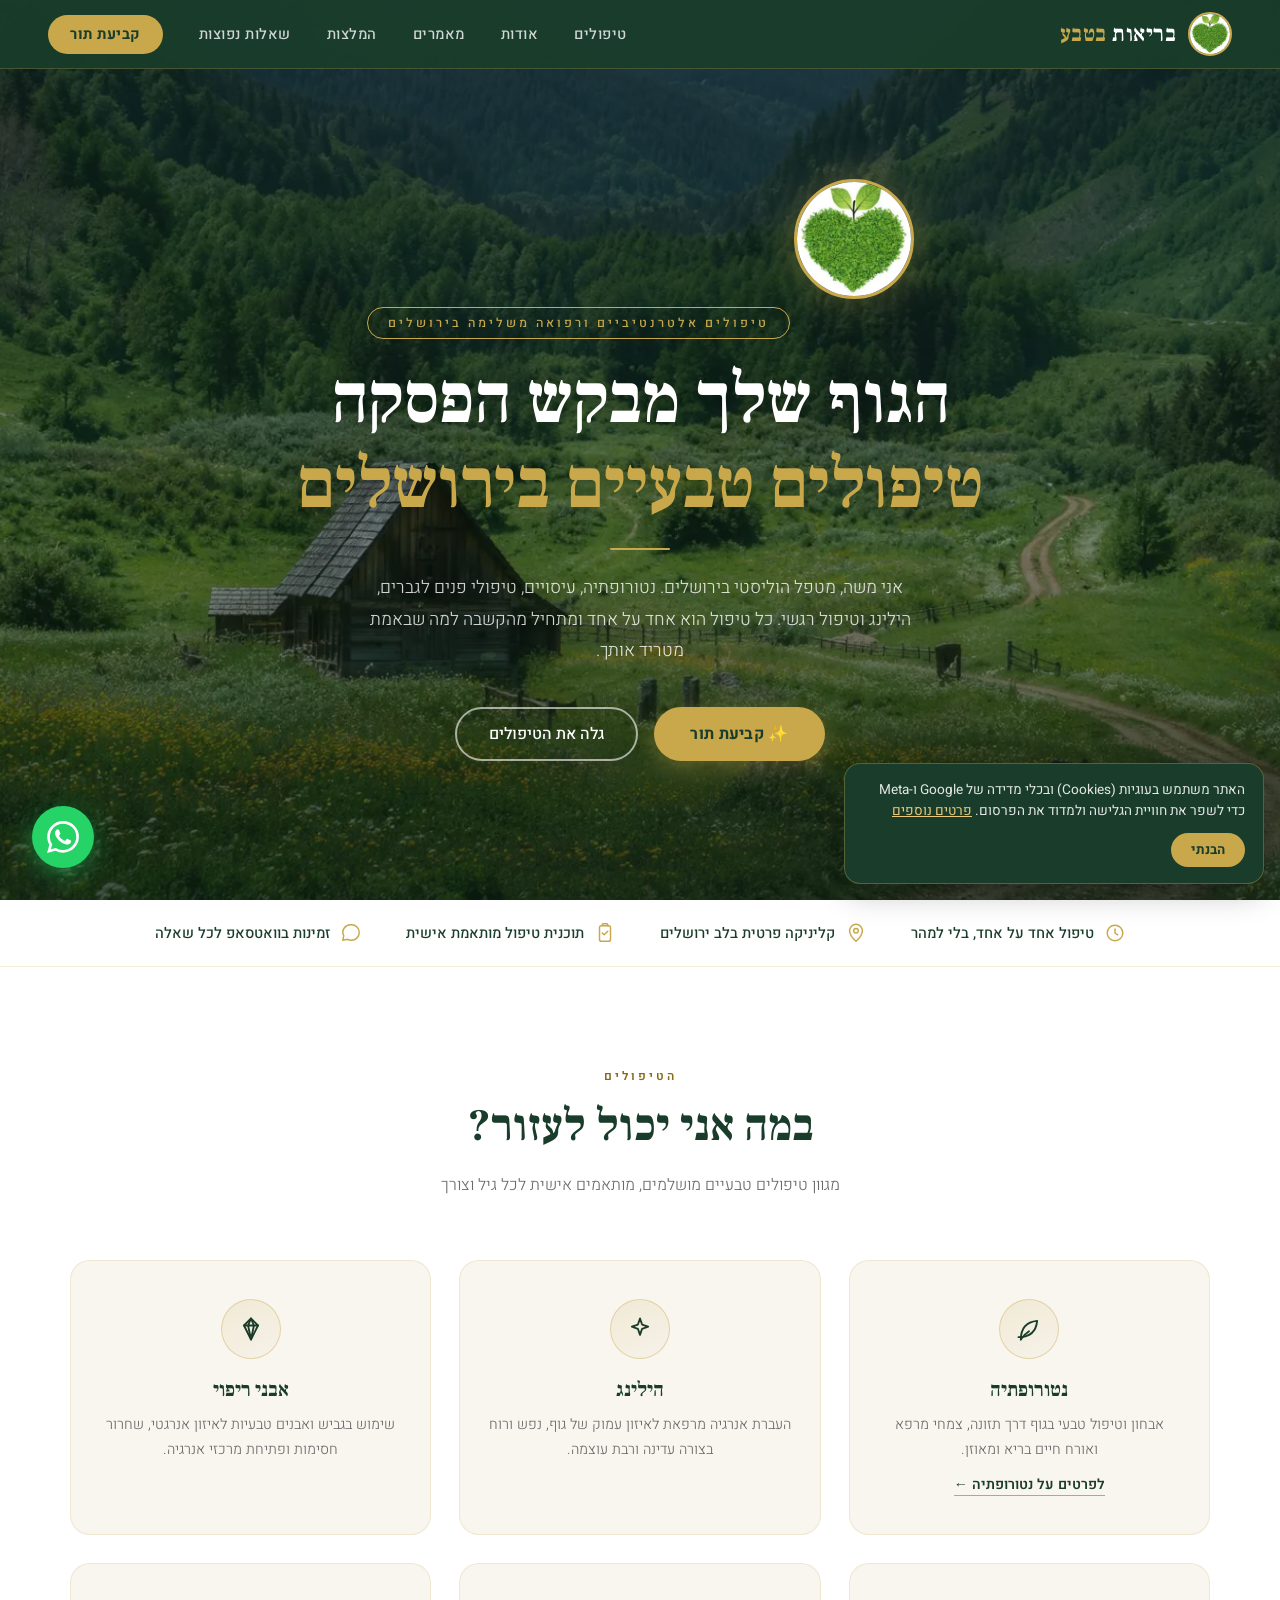
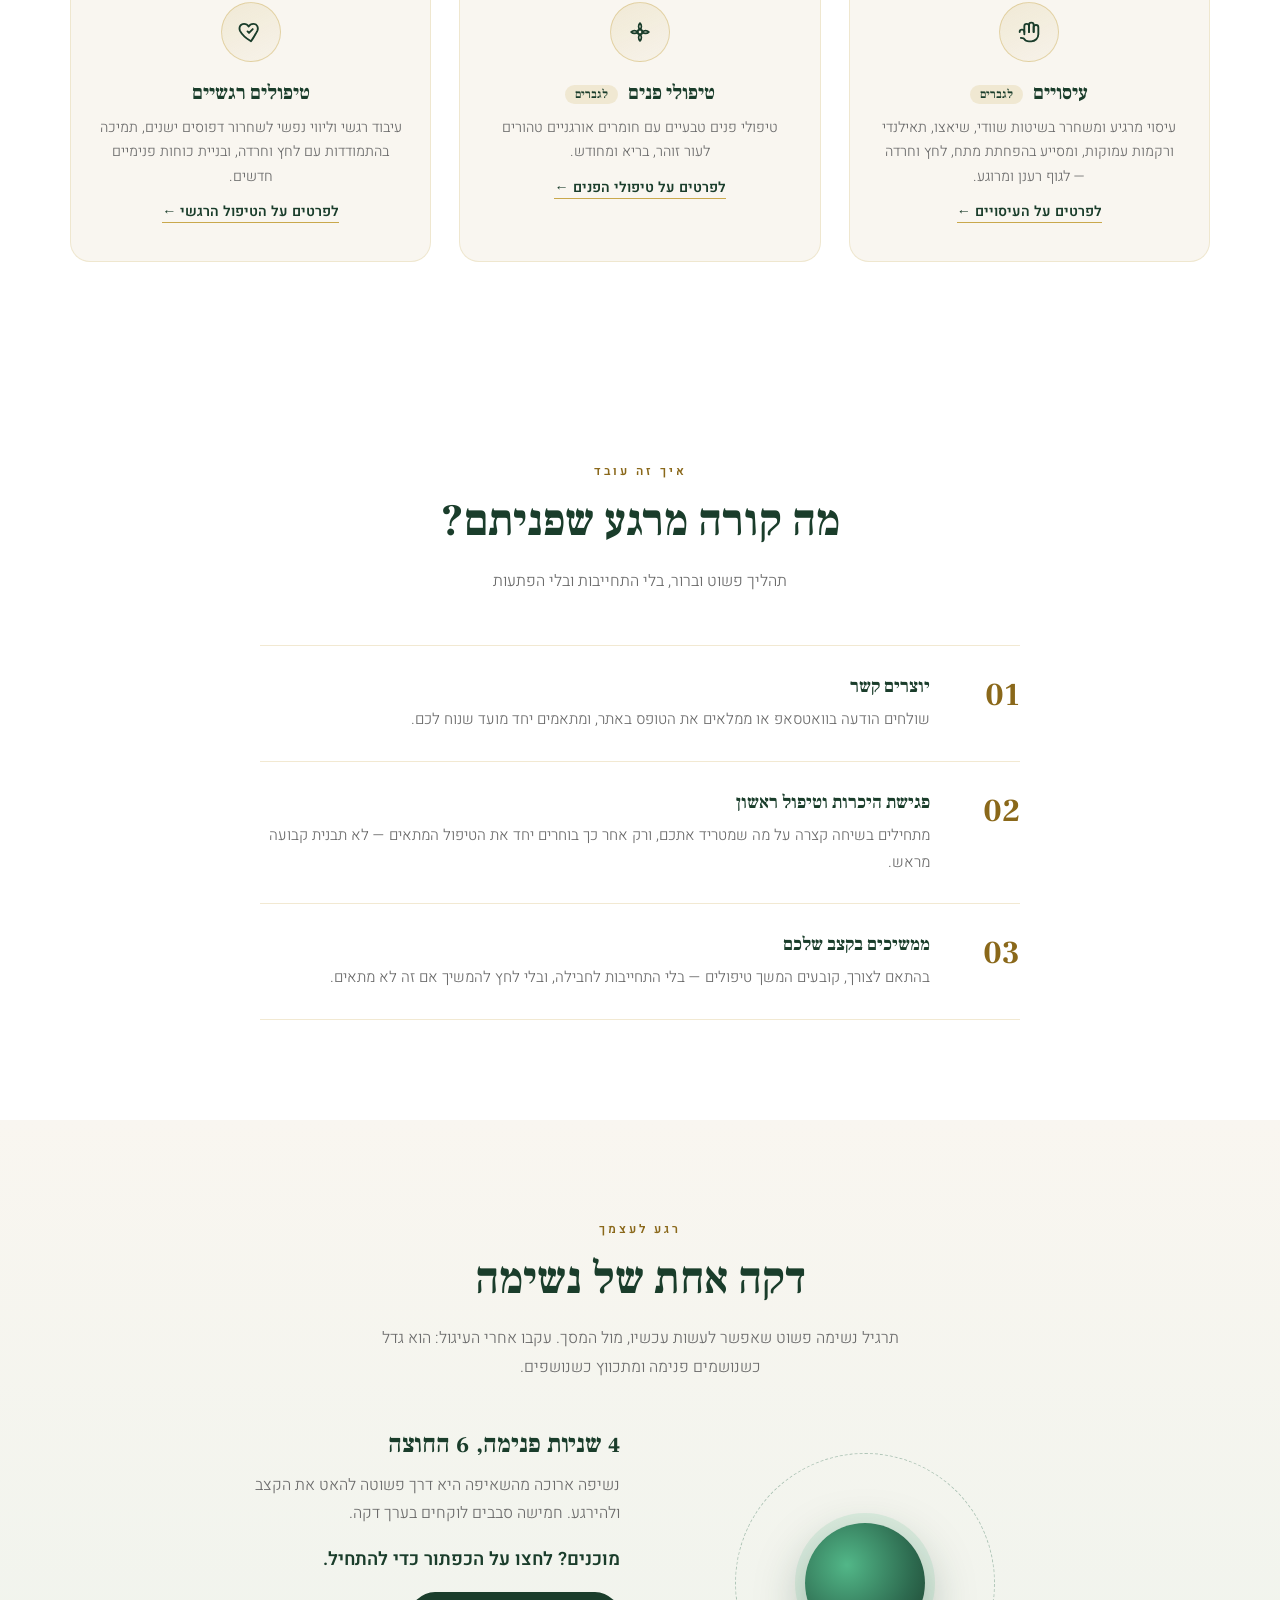
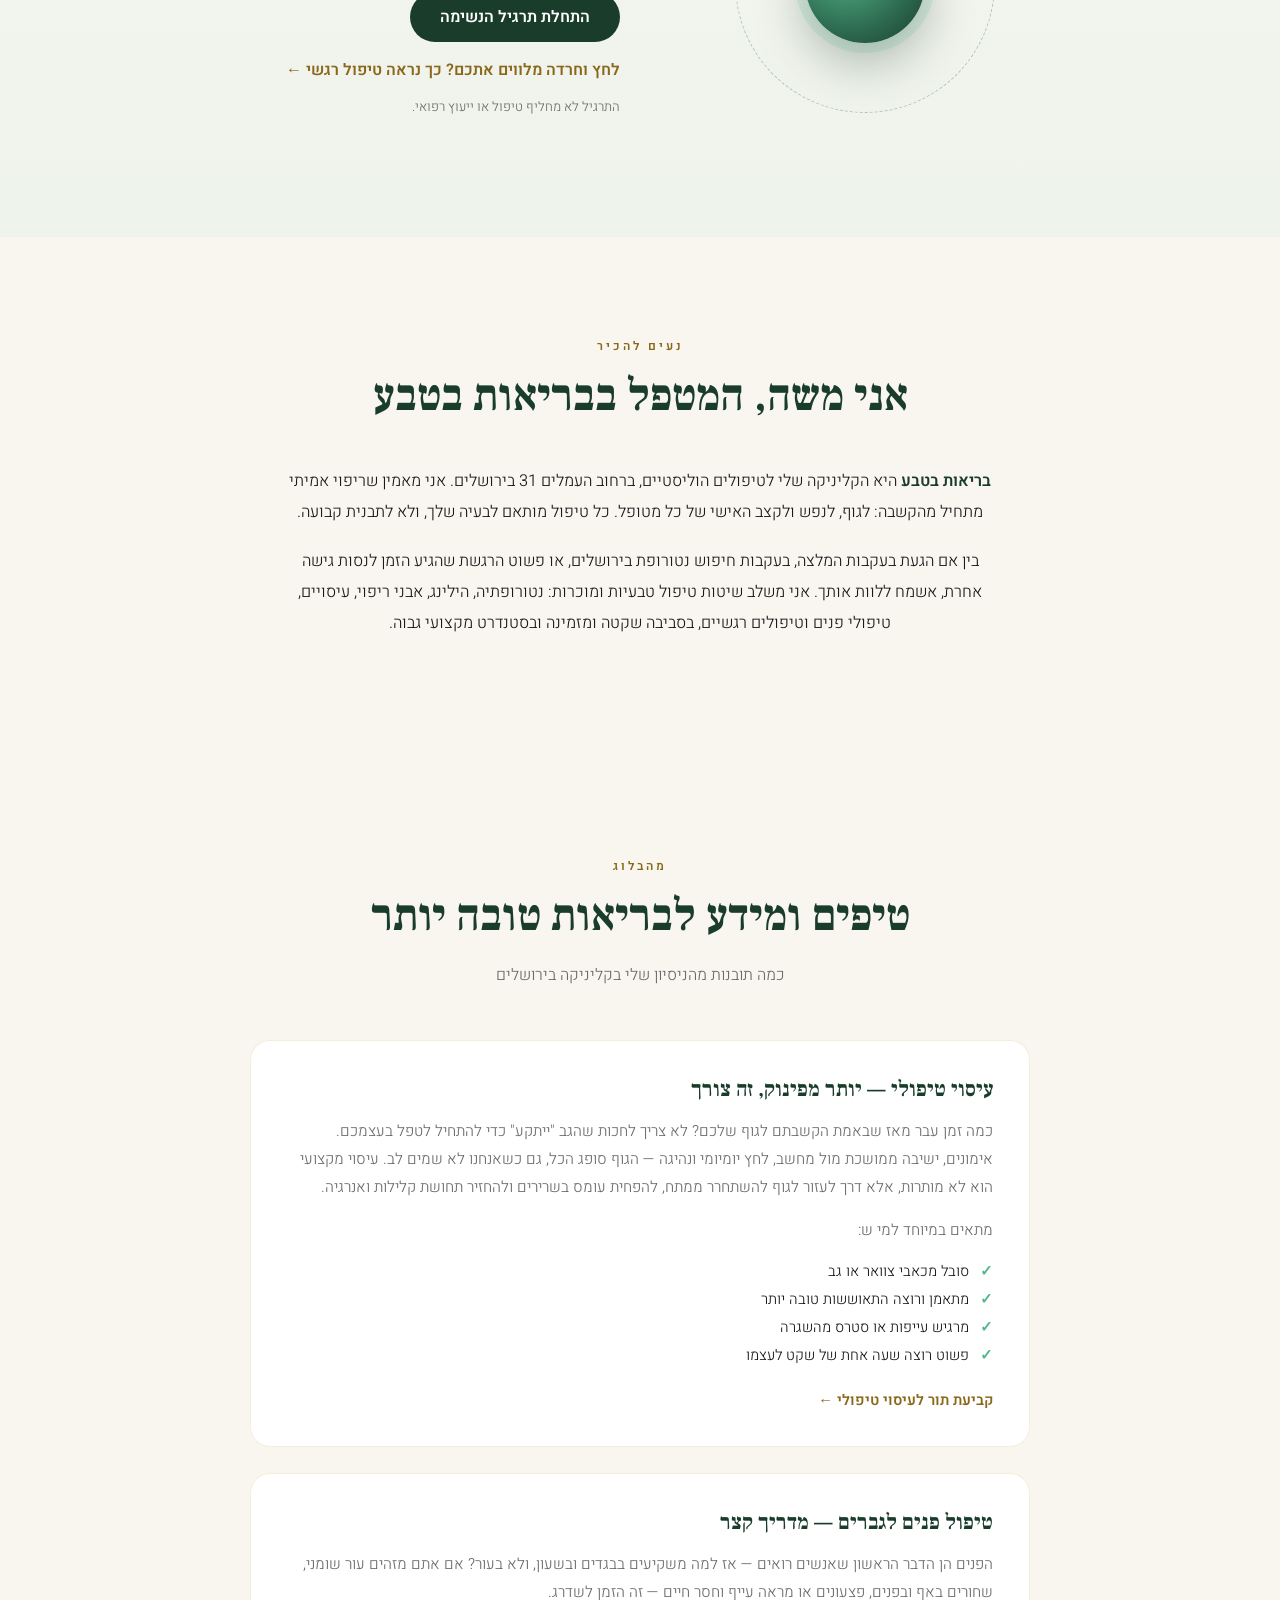
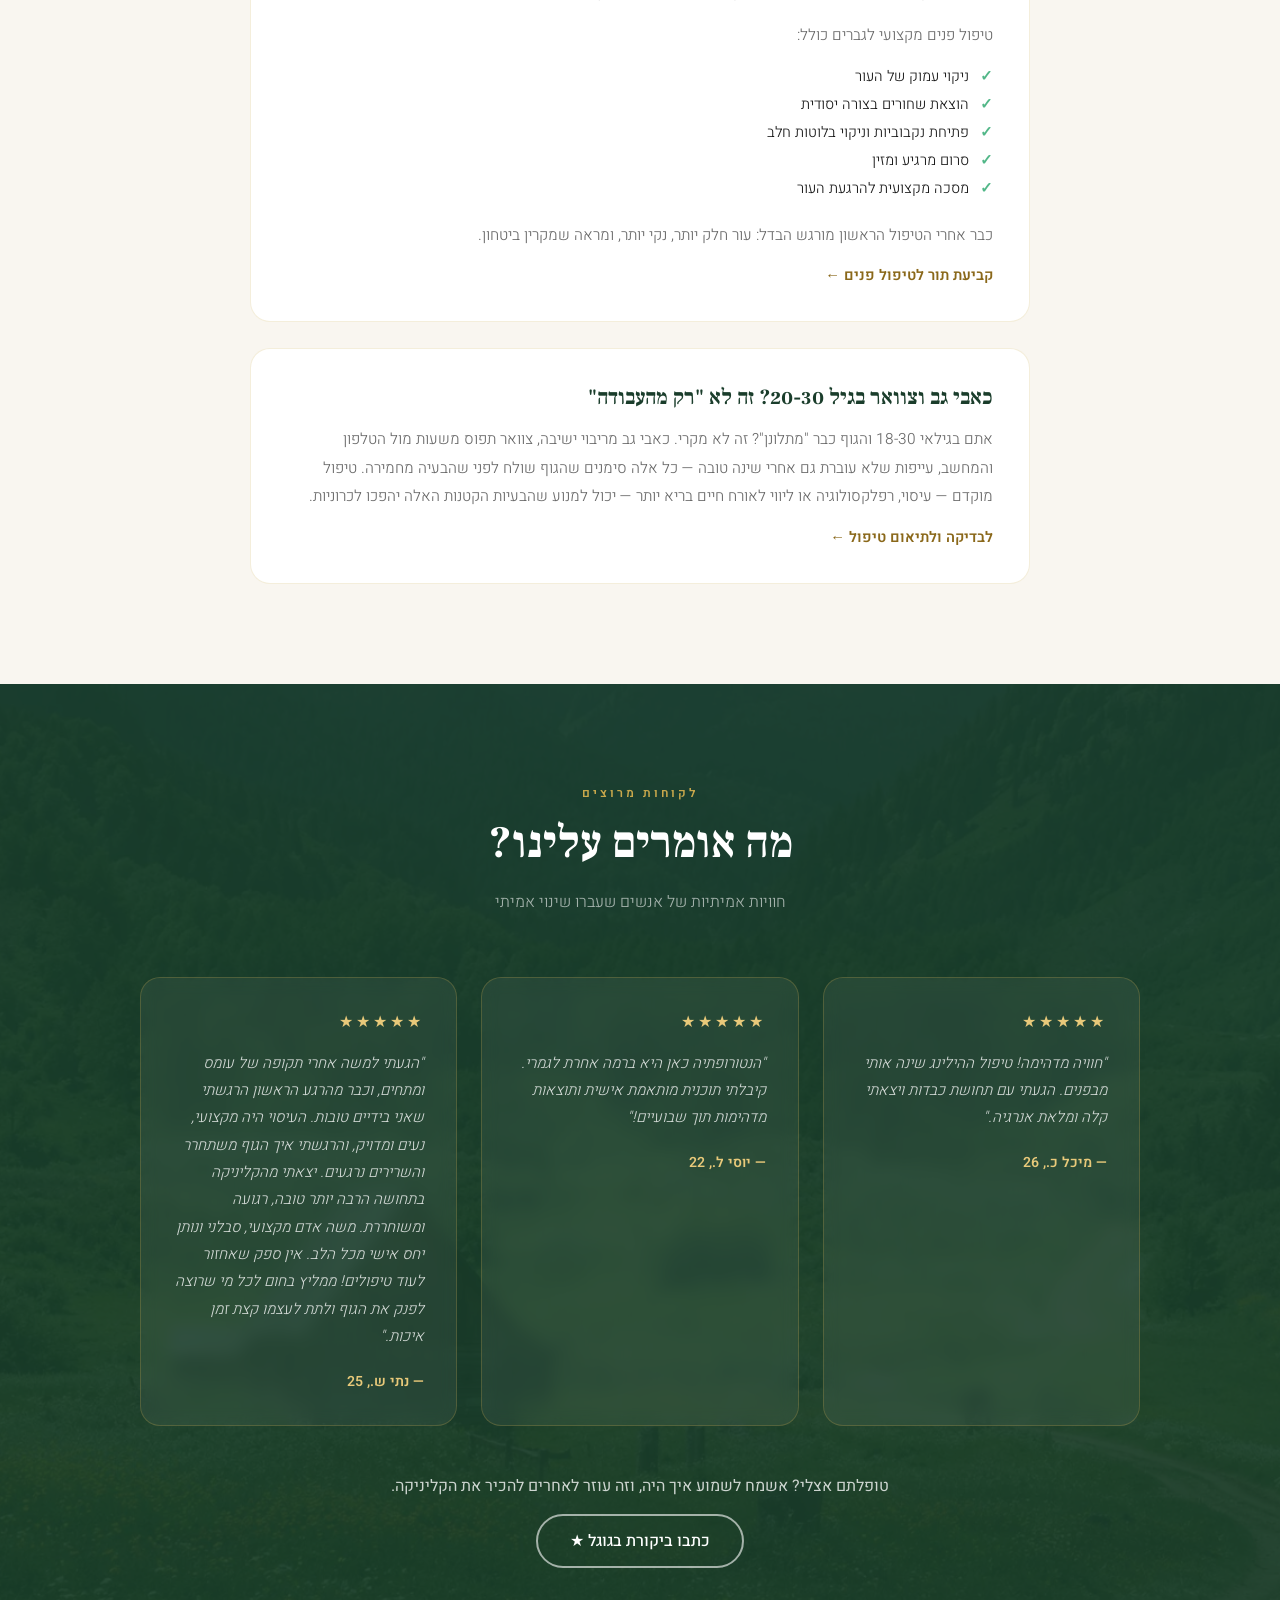
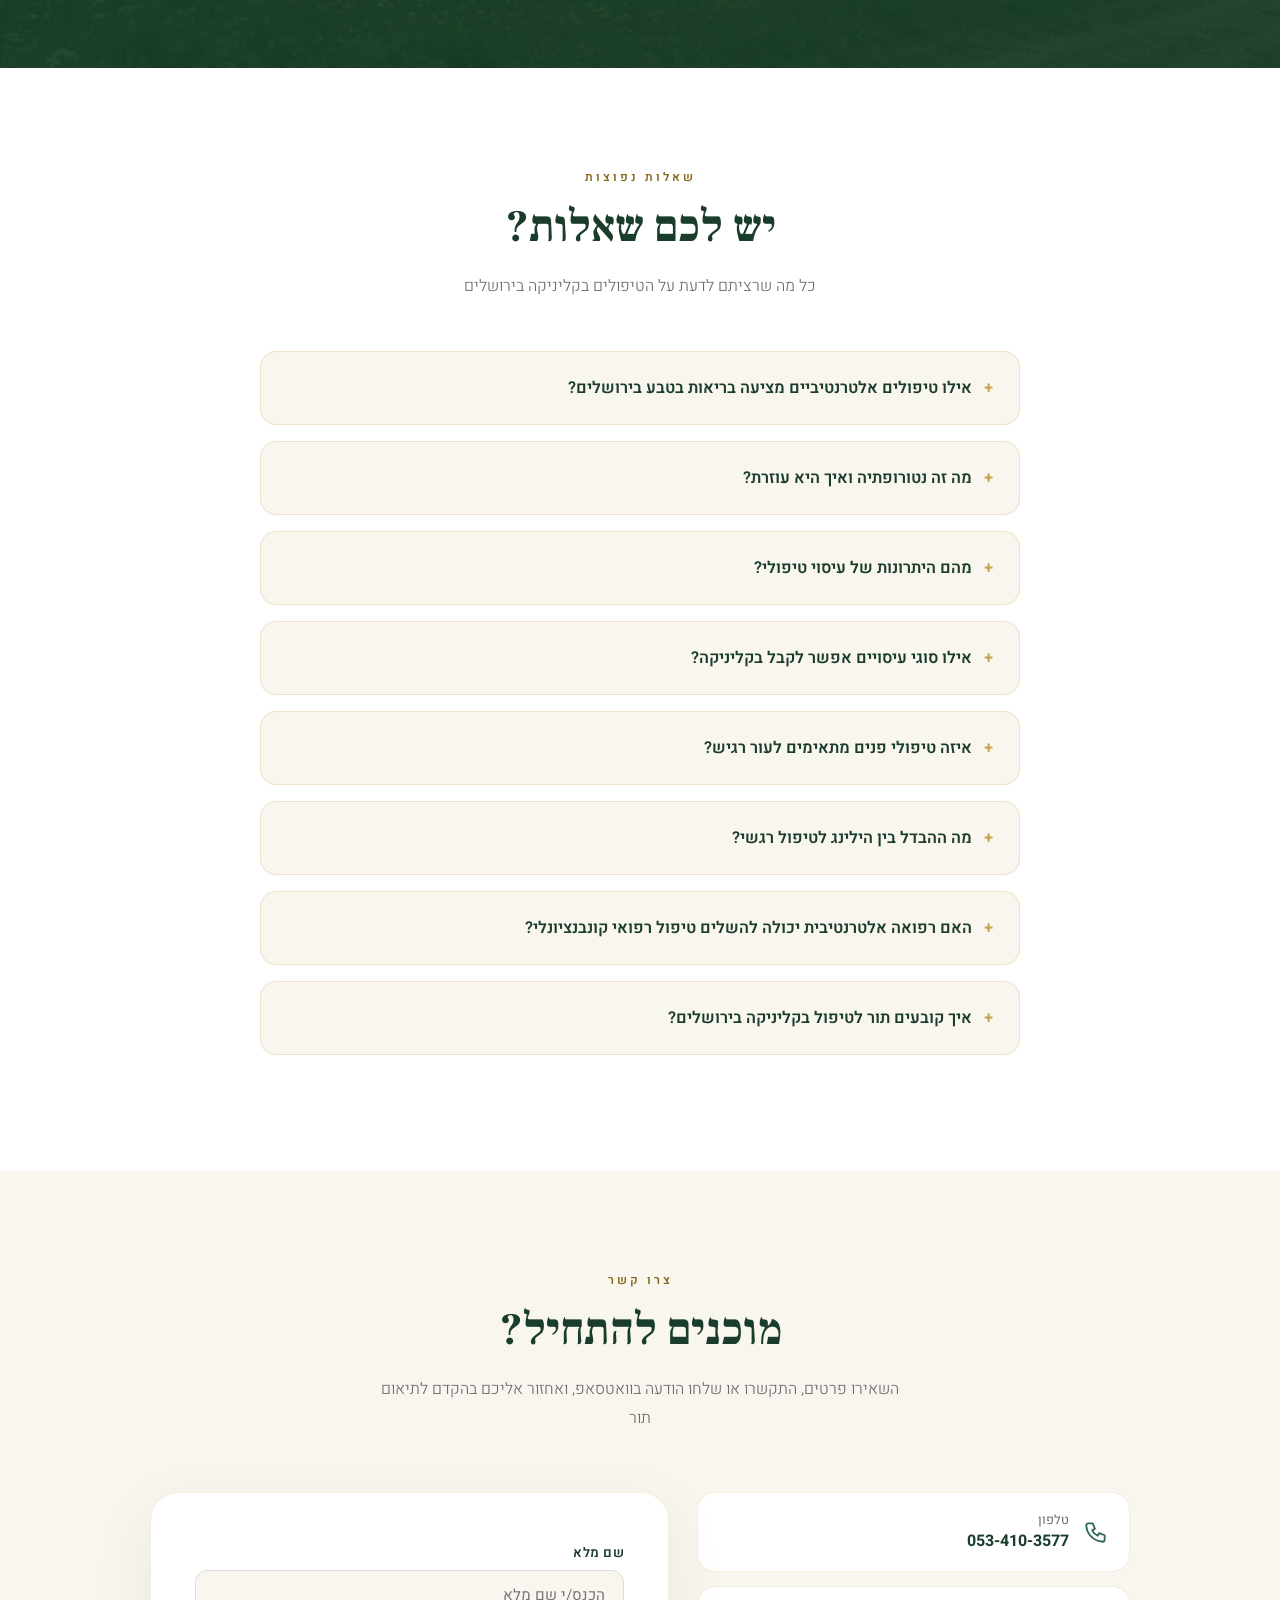
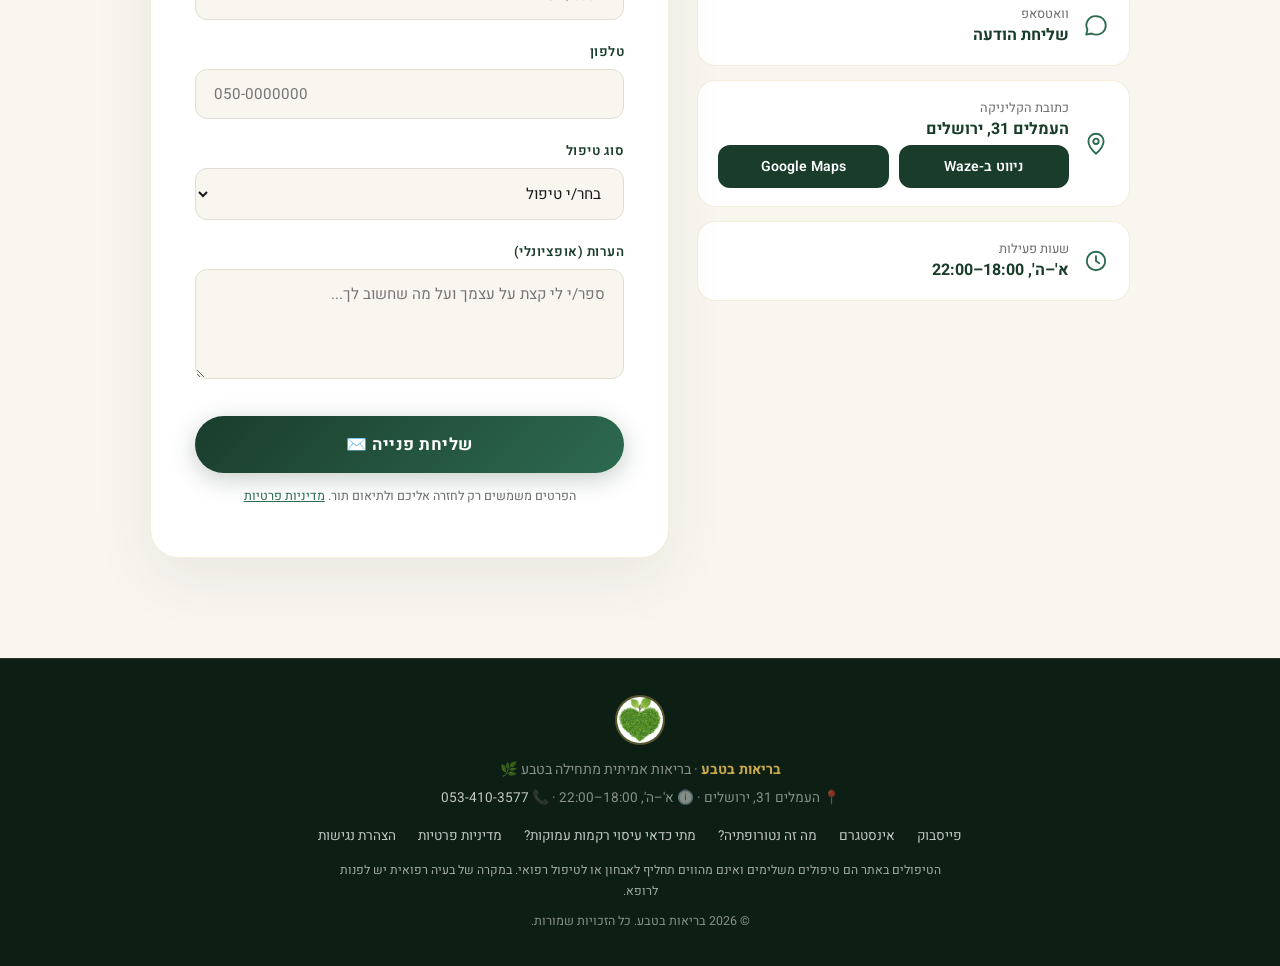
<file: index.html>
<!DOCTYPE html>
<html lang="he" dir="rtl">
<head>
  <meta charset="UTF-8" />
  <meta name="viewport" content="width=device-width, initial-scale=1.0" />
  <title>טיפולי פנים, עיסויים ונטורופתיה בירושלים | בריאות בטבע</title>
  <meta name="description" content="בריאות בטבע — קליניקה לטיפולים אלטרנטיביים ורפואה משלימה בירושלים: נטורופתיה, עיסויים, הילינג וטיפולים רגשיים לתמיכה בלחץ ובחרדה. טיפול טבעי ומותאם אישית. קבעו תור עוד היום." />
  <link rel="canonical" href="https://briutbatteva.com/" />
  <meta property="og:title" content="בריאות בטבע — טיפולים אלטרנטיביים והוליסטיים בירושלים" />
  <meta property="og:description" content="טיפולים אלטרנטיביים ורפואה משלימה בירושלים: טיפולי פנים, עיסויים, נטורופתיה, הילינג וטיפולים רגשיים." />
  <meta property="og:type" content="business.business" />
  <meta property="og:url" content="https://briutbatteva.com/" />
  <meta property="og:image" content="https://briutbatteva.com/og-image.jpg" />
  <meta property="og:image:width" content="1200" />
  <meta property="og:image:height" content="630" />
  <meta property="og:image:alt" content="בריאות בטבע - טיפולים הוליסטיים בירושלים" />
  <meta property="og:locale" content="he_IL" />
  <meta property="og:site_name" content="בריאות בטבע" />
  <meta name="twitter:card" content="summary_large_image" />
  <meta name="twitter:title" content="בריאות בטבע — טיפולים הוליסטיים בירושלים" />
  <meta name="twitter:description" content="טיפולי פנים, עיסויים, נטורופתיה, הילינג וטיפולים רגשיים בלב ירושלים." />
  <meta name="twitter:image" content="https://briutbatteva.com/og-image.jpg" />
  <meta name="theme-color" content="#1a3d2b" />
  <link rel="icon" type="image/png" sizes="32x32" href="/favicon-32.png" />
  <link rel="icon" type="image/png" sizes="192x192" href="/icon-192.png" />
  <link rel="apple-touch-icon" href="/apple-touch-icon.png" />
  <script type="application/ld+json">
  {
    "@context": "https://schema.org",
    "@type": "HealthAndBeautyBusiness",
    "name": "בריאות בטבע",
    "image": "https://briutbatteva.com/og-image.jpg",
    "logo": "https://briutbatteva.com/heart-leaves.jpg",
    "description": "קליניקה לטיפולים הוליסטיים בירושלים: נטורופתיה, עיסויים וטיפולי פנים לגברים, הילינג, אבני ריפוי וטיפול רגשי.",
    "telephone": "+972534103577",
    "email": "merpaa777@gmail.com",
    "url": "https://briutbatteva.com/",
    "priceRange": "₪₪",
    "areaServed": "ירושלים",
    "openingHoursSpecification": [
      {
        "@type": "OpeningHoursSpecification",
        "dayOfWeek": ["Sunday", "Monday", "Tuesday", "Wednesday", "Thursday"],
        "opens": "18:00",
        "closes": "22:00"
      }
    ],
    "address": {
      "@type": "PostalAddress",
      "streetAddress": "העמלים 31",
      "addressLocality": "ירושלים",
      "addressCountry": "IL"
    },
    "sameAs": [
      "https://www.facebook.com/292135153991754",
      "https://www.instagram.com/merpaa7777/"
    ]
  }
  </script>
  <script type="application/ld+json">
  {
    "@context": "https://schema.org",
    "@type": "FAQPage",
    "mainEntity": [
      {
        "@type": "Question",
        "name": "אילו טיפולים אלטרנטיביים מציעה בריאות בטבע בירושלים?",
        "acceptedAnswer": {
          "@type": "Answer",
          "text": "בקליניקת בריאות בטבע בירושלים תמצאו מגוון טיפולים אלטרנטיביים ורפואה משלימה: נטורופתיה, הילינג, אבני ריפוי, עיסויים, טיפולי פנים טבעיים וטיפולים רגשיים — כולם מותאמים אישית לצרכים שלך."
        }
      },
      {
        "@type": "Question",
        "name": "מה זה נטורופתיה ואיך היא עוזרת?",
        "acceptedAnswer": {
          "@type": "Answer",
          "text": "נטורופתיה היא גישה טיפולית המשלבת תזונה נכונה, צמחי מרפא ואורח חיים מאוזן כדי לתמוך ביכולת הריפוי הטבעית של הגוף. בקליניקת בריאות בטבע בירושלים אני בונה תוכנית מותאמת אישית לכל מטופל."
        }
      },
      {
        "@type": "Question",
        "name": "מהם היתרונות של עיסוי טיפולי?",
        "acceptedAnswer": {
          "@type": "Answer",
          "text": "עיסויים משלבים טכניקות מהמזרח ומהמערב לשחרור מתחים בשרירים, הפחתת מתח נפשי ושיפור זרימת הדם. הטיפול מותאם אישית לצרכים ולרמת הרגישות של כל מטופל. העיסויים בקליניקה ניתנים לגברים בלבד."
        }
      },
      {
        "@type": "Question",
        "name": "אילו סוגי עיסויים אפשר לקבל בקליניקה?",
        "acceptedAnswer": {
          "@type": "Answer",
          "text": "בקליניקה מציעים מגוון רחב של עיסויים: שוודי, שיאצו, לומי לומי, תאילנדי, רקמות עמוקות, עיסוי רפואי ועיסוי לספורטאים. בפגישת הייעוץ נבחר יחד את השיטה המתאימה ביותר לצרכים שלך."
        }
      },
      {
        "@type": "Question",
        "name": "איזה טיפולי פנים מתאימים לעור רגיש?",
        "acceptedAnswer": {
          "@type": "Answer",
          "text": "בטיפולי הפנים (לגברים) אני משתמש בחומרים אורגניים טהורים, ולכן מתאימים גם לעור רגיש. בפגישת הייעוץ הראשונית נבחר יחד את הטיפול המתאים ביותר לסוג העור שלך."
        }
      },
      {
        "@type": "Question",
        "name": "מה ההבדל בין הילינג לטיפול רגשי?",
        "acceptedAnswer": {
          "@type": "Answer",
          "text": "הילינג מתמקד בהעברת אנרגיה מרפאת לאיזון גוף-נפש-רוח, בעוד שטיפול רגשי מתמקד בעיבוד מודע של דפוסים ורגשות בליווי אישי. לעיתים משלבים בין השניים בהתאם לצורך."
        }
      },
      {
        "@type": "Question",
        "name": "האם רפואה אלטרנטיבית יכולה להשלים טיפול רפואי קונבנציונלי?",
        "acceptedAnswer": {
          "@type": "Answer",
          "text": "כן — נטורופתיה, הילינג וטיפולים דומים משמשים לרוב כליווי משלים לצד טיפול רפואי קונבנציונלי, ולא כתחליף לו. מומלץ תמיד להתייעץ עם רופא/ה לפני התחלת טיפול חדש."
        }
      },
      {
        "@type": "Question",
        "name": "איך קובעים תור לטיפול בקליניקה בירושלים?",
        "acceptedAnswer": {
          "@type": "Answer",
          "text": "אפשר לקבוע תור דרך טופס יצירת הקשר באתר, או לשלוח הודעה מהירה בוואטסאפ. הקליניקה ממוקמת ברחוב העמלים 31, ירושלים."
        }
      }
    ]
  }
  </script>
  <link rel="preconnect" href="https://fonts.googleapis.com" />
  <link rel="preconnect" href="https://fonts.gstatic.com" crossorigin />
  <link href="https://fonts.googleapis.com/css2?family=Heebo:wght@300;400;500;600;700;900&family=Frank+Ruhl+Libre:wght@300;400;700&display=swap" rel="stylesheet" />
  <link rel="preload" as="image" href="bg.webp" type="image/webp" />
  <script type="speculationrules">{"prefetch":[{"where":{"href_matches":"/*"},"eagerness":"moderate"}]}</script>
  <!-- Google tag (gtag.js) -->
  <script async src="https://www.googletagmanager.com/gtag/js?id=G-2645Y9Y97M"></script>
  <script>
    window.dataLayer = window.dataLayer || [];
    function gtag(){dataLayer.push(arguments);}
    gtag('js', new Date());
    gtag('config', 'G-2645Y9Y97M');
    gtag('config', 'AW-17934231921');
  </script>
  <!-- Meta Pixel Code -->
  <script>
  !function(f,b,e,v,n,t,s)
  {if(f.fbq)return;n=f.fbq=function(){n.callMethod?
  n.callMethod.apply(n,arguments):n.queue.push(arguments)};
  if(!f._fbq)f._fbq=n;n.push=n;n.loaded=!0;n.version='2.0';
  n.queue=[];t=b.createElement(e);t.async=!0;
  t.src=v;s=b.getElementsByTagName(e)[0];
  s.parentNode.insertBefore(t,s)}(window, document,'script',
  'https://connect.facebook.net/en_US/fbevents.js');
  fbq('init', '1042019078369654');
  fbq('track', 'PageView');
  </script>
  <noscript><img height="1" width="1" style="display:none"
  src="https://www.facebook.com/tr?id=1042019078369654&ev=PageView&noscript=1"
  /></noscript>
  <!-- End Meta Pixel Code -->
  <style>
    *, *::before, *::after { box-sizing: border-box; margin: 0; padding: 0; }

    :root {
      --gold: #c9a84c;
      --gold-light: #e8c97a;
      --gold-text: #8a681a;
      --green-dark: #1a3d2b;
      --green-mid: #2d6a4f;
      --green-accent: #52b788;
      --cream: #f9f6f0;
      --text: #1a1a1a;
      --gray: #6b6b6b;
      --white: #ffffff;
    }

    html { scroll-behavior: smooth; }

    body {
      font-family: 'Heebo', sans-serif;
      color: var(--text);
      background: var(--cream);
      overflow-x: hidden;
    }

    /* ── NAV ── */
    nav {
      position: fixed;
      top: 0; width: 100%;
      background: rgba(26, 61, 43, 0.92);
      backdrop-filter: blur(12px);
      display: flex;
      align-items: center;
      justify-content: space-between;
      padding: 12px 48px;
      z-index: 999;
      border-bottom: 1px solid rgba(201,168,76,0.25);
    }
    .nav-logo {
      display: flex;
      align-items: center;
      gap: 12px;
    }
    .nav-logo img {
      height: 44px;
      width: 44px;
      object-fit: cover;
      border-radius: 50%;
      border: 2px solid var(--gold);
    }
    .nav-logo-text {
      font-family: 'Frank Ruhl Libre', serif;
      font-size: 1.4rem;
      font-weight: 700;
      color: var(--white);
      letter-spacing: 0.5px;
    }
    .nav-logo-text span { color: var(--gold); }
    nav ul {
      list-style: none;
      display: flex;
      gap: 36px;
    }
    nav ul a {
      text-decoration: none;
      color: rgba(255,255,255,0.8);
      font-size: 0.92rem;
      font-weight: 500;
      letter-spacing: 0.5px;
      transition: color .2s;
      position: relative;
    }
    nav ul a::after {
      content: '';
      position: absolute;
      bottom: -4px; right: 0;
      width: 0; height: 1.5px;
      background: var(--gold);
      transition: width .3s;
    }
    nav ul a:hover { color: var(--gold); }
    nav ul a:hover::after { width: 100%; }
    .nav-cta {
      background: var(--gold);
      color: var(--green-dark) !important;
      padding: 9px 22px;
      border-radius: 30px;
      font-weight: 700 !important;
      transition: background .25s, transform .2s !important;
    }
    .nav-cta::after { display: none !important; }
    .nav-cta:hover { background: var(--gold-light) !important; transform: translateY(-1px); }

    /* ── HERO ── */
    .hero {
      min-height: 100vh;
      display: flex;
      align-items: center;
      justify-content: center;
      text-align: center;
      padding: 130px 20px 90px;
      position: relative;
      overflow: hidden;
    }
    .hero-bg {
      position: absolute;
      inset: 0;
      width: 100%; height: 100%;
      object-fit: cover;
      object-position: center;
      z-index: 0;
    }
    .hero::before {
      content: '';
      position: absolute;
      inset: 0;
      background: linear-gradient(to bottom, rgba(10,28,18,0.62) 0%, rgba(10,28,18,0.45) 60%, rgba(10,28,18,0.7) 100%);
      z-index: 1;
    }
    .hero-inner {
      position: relative;
      z-index: 2;
      max-width: 800px;
    }
    .hero-logo {
      width: 120px; height: 120px;
      object-fit: cover;
      border-radius: 50%;
      border: 3px solid var(--gold);
      box-shadow: 0 0 40px rgba(201,168,76,0.35);
      margin-bottom: 28px;
    }
    .hero-tag {
      display: inline-block;
      border: 1px solid var(--gold);
      color: var(--gold);
      font-size: 0.78rem;
      letter-spacing: 3px;
      padding: 6px 20px;
      border-radius: 30px;
      margin-bottom: 20px;
      text-transform: uppercase;
      font-weight: 500;
    }
    .hero h1 {
      font-family: 'Frank Ruhl Libre', serif;
      font-size: clamp(2.6rem, 6vw, 4.4rem);
      font-weight: 700;
      color: var(--white);
      line-height: 1.2;
      margin-bottom: 20px;
      text-shadow: 0 2px 20px rgba(0,0,0,0.3);
    }
    .hero h1 em {
      font-style: normal;
      color: var(--gold);
    }
    .hero-line {
      width: 60px; height: 2px;
      background: var(--gold);
      margin: 0 auto 22px;
      border-radius: 2px;
    }
    .hero p {
      font-size: 1.1rem;
      color: rgba(255,255,255,0.82);
      line-height: 1.8;
      margin-bottom: 40px;
      max-width: 560px;
      margin-inline: auto;
      font-weight: 300;
    }
    .hero-btns { display: flex; gap: 16px; justify-content: center; flex-wrap: wrap; }
    .btn-gold {
      display: inline-flex;
      align-items: center;
      gap: 8px;
      background: var(--gold);
      color: var(--green-dark);
      padding: 15px 36px;
      border-radius: 50px;
      font-size: 1rem;
      font-weight: 700;
      text-decoration: none;
      transition: background .25s, transform .2s, box-shadow .25s;
      box-shadow: 0 6px 24px rgba(201,168,76,0.4);
      letter-spacing: 0.3px;
    }
    .btn-gold:hover { background: var(--gold-light); transform: translateY(-3px); box-shadow: 0 10px 32px rgba(201,168,76,0.5); }
    .btn-outline {
      display: inline-flex;
      align-items: center;
      gap: 8px;
      border: 2px solid rgba(255,255,255,0.6);
      color: var(--white);
      padding: 13px 32px;
      border-radius: 50px;
      font-size: 1rem;
      font-weight: 500;
      text-decoration: none;
      transition: border-color .25s, background .25s;
    }
    .btn-outline:hover { border-color: var(--gold); background: rgba(201,168,76,0.1); }

    /* ── DIVIDER ── */
    .gold-divider {
      display: flex;
      align-items: center;
      justify-content: center;
      gap: 16px;
      padding: 0 20px;
      margin: 0 auto;
      max-width: 300px;
    }
    .gold-divider::before,
    .gold-divider::after {
      content: '';
      flex: 1;
      height: 1px;
      background: var(--gold);
      opacity: 0.5;
    }
    .gold-divider span { color: var(--gold); font-size: 1.2rem; }

    /* ── SECTION BASE ── */
    section { padding: 100px 20px; }

    .section-label {
      font-size: 0.75rem;
      letter-spacing: 3px;
      text-transform: uppercase;
      color: var(--gold-text);
      font-weight: 600;
      margin-bottom: 12px;
    }
    .section-title {
      font-family: 'Frank Ruhl Libre', serif;
      font-size: clamp(2rem, 4vw, 2.8rem);
      font-weight: 700;
      color: var(--green-dark);
      margin-bottom: 16px;
      line-height: 1.3;
    }
    .section-sub {
      color: var(--gray);
      font-size: 1rem;
      line-height: 1.8;
      max-width: 520px;
      margin-inline: auto;
      font-weight: 300;
    }
    .text-center { text-align: center; }

    /* ── SCROLL REVEAL ── */
    .reveal {
      opacity: 0;
      transform: translateY(26px);
      transition: opacity .7s cubic-bezier(.22,.61,.36,1), transform .7s cubic-bezier(.22,.61,.36,1);
      transition-delay: var(--reveal-delay, 0s);
    }
    .reveal.is-visible { opacity: 1; transform: none; }
    @media (prefers-reduced-motion: reduce) {
      .reveal { opacity: 1; transform: none; transition: none; }
    }

    /* ── HERO MOTION: slow "breathing" landscape + parallax + drifting leaves ── */
    .hero-bg { animation: heroBreath 28s ease-in-out infinite alternate; transform-origin: 50% 60%; }
    @keyframes heroBreath { from { transform: scale(1); } to { transform: scale(1.12); } }
    @supports (animation-timeline: scroll()) {
      @media (prefers-reduced-motion: no-preference) {
        .hero-inner {
          animation: heroDrift linear both;
          animation-timeline: scroll(root);
          animation-range: 0 90vh;
        }
        @keyframes heroDrift { to { transform: translateY(-70px); opacity: 0.15; } }
      }
    }
    .leaves { position: absolute; inset: 0; z-index: 1; pointer-events: none; overflow: hidden; }
    .leaves i {
      position: absolute; top: -40px;
      width: 22px; height: 22px;
      background: url("data:image/svg+xml,%3Csvg xmlns='http://www.w3.org/2000/svg' viewBox='0 0 24 24'%3E%3Cpath fill='%23c9a84c' d='M5 21c0-9 4-15 14-16-1 10-7 14-16 14z'/%3E%3Cpath stroke='%231a3d2b' stroke-width='.8' fill='none' d='M5 21c2-3 4-5 7-7'/%3E%3C/svg%3E") center / contain no-repeat;
      opacity: 0;
      animation: leafFall var(--d, 16s) linear var(--delay, 0s) infinite;
    }
    .leaves i:nth-child(1) { right: 8%;  --d: 17s; --delay: 0s; }
    .leaves i:nth-child(2) { right: 24%; --d: 21s; --delay: 5s;  width: 16px; height: 16px; }
    .leaves i:nth-child(3) { right: 46%; --d: 19s; --delay: 10s; }
    .leaves i:nth-child(4) { right: 66%; --d: 23s; --delay: 2.5s; width: 14px; height: 14px; }
    .leaves i:nth-child(5) { right: 84%; --d: 18s; --delay: 7.5s; width: 18px; height: 18px; }
    .leaves i:nth-child(6) { right: 36%; --d: 25s; --delay: 13s; width: 12px; height: 12px; }
    @keyframes leafFall {
      0%   { transform: translate(0, 0) rotate(0deg); opacity: 0; }
      10%  { opacity: .55; }
      50%  { transform: translate(-40px, 50vh) rotate(160deg); }
      90%  { opacity: .45; }
      100% { transform: translate(25px, 105vh) rotate(320deg); opacity: 0; }
    }
    @media (max-width: 640px) { .leaves i:nth-child(n+5) { display: none; } }
    @media (prefers-reduced-motion: reduce) {
      .hero-bg, .leaves i { animation: none; }
      .leaves { display: none; }
    }

    /* ── BREATHING EXERCISE ── */
    #breathe { background: linear-gradient(180deg, var(--cream), #eef3ec); }
    .breathe-box {
      max-width: 860px; margin: 46px auto 0;
      display: grid; grid-template-columns: 1fr 1fr; gap: 40px; align-items: center;
    }
    @media (max-width: 760px) { .breathe-box { grid-template-columns: 1fr; text-align: center; } }
    .breathe-stage { display: flex; align-items: center; justify-content: center; height: 300px; position: relative; }
    .breathe-ring {
      position: absolute; width: 260px; height: 260px; border-radius: 50%;
      border: 1px dashed rgba(45,106,79,.35);
    }
    .breathe-circle {
      width: 120px; height: 120px; border-radius: 50%;
      background: radial-gradient(circle at 35% 35%, var(--green-accent), var(--green-mid) 60%, var(--green-dark));
      box-shadow: 0 0 0 10px rgba(82,183,136,.14), 0 18px 50px rgba(26,61,43,.35);
      display: flex; align-items: center; justify-content: center;
      color: var(--white); font-weight: 600; font-size: 1.05rem;
      transform: scale(1);
      transition: transform 4s cubic-bezier(.45,.05,.55,.95);
    }
    .breathe-circle span { transform: scale(var(--inv, 1)); transition: transform 4s cubic-bezier(.45,.05,.55,.95); }
    .breathe-copy h3 { font-family: 'Frank Ruhl Libre', serif; font-size: 1.6rem; color: var(--green-dark); margin-bottom: 10px; }
    .breathe-copy p { color: var(--gray); line-height: 1.8; font-weight: 300; margin-bottom: 18px; }
    .breathe-status { font-size: 1.15rem; color: var(--green-dark); font-weight: 600; min-height: 1.6em; margin-bottom: 16px; }
    .breathe-btn {
      border: none; cursor: pointer; font-family: inherit;
      background: var(--green-dark); color: var(--white);
      padding: 13px 30px; border-radius: 50px; font-size: 1rem; font-weight: 600;
      transition: background .25s, transform .2s;
    }
    .breathe-btn:hover { background: var(--green-mid); transform: translateY(-2px); }
    .breathe-btn:focus-visible { outline: 2px solid var(--gold); outline-offset: 3px; }
    .breathe-more { display: inline-block; margin-top: 16px; color: var(--gold-text); font-weight: 600; text-decoration: none; }
    .breathe-more:hover { text-decoration: underline; }
    .breathe-note { font-size: .82rem; color: var(--gray); margin-top: 14px; }

    /* ── TREATMENT ICONS: a gentle sway on hover ── */
    .treatment-card:hover .treatment-icon svg { animation: iconSway .9s ease-in-out; }
    @keyframes iconSway { 0%,100% { transform: rotate(0); } 30% { transform: rotate(-10deg) scale(1.08); } 65% { transform: rotate(6deg); } }
    /* gold button: soft shine sweep */
    .btn-gold { position: relative; overflow: hidden; }
    .btn-gold::after {
      content: ''; position: absolute; top: 0; bottom: 0; width: 45%; left: -70%;
      background: linear-gradient(100deg, transparent, rgba(255,255,255,.55), transparent);
      transform: skewX(-20deg); transition: left .7s ease; pointer-events: none;
    }
    .btn-gold:hover::after { left: 130%; }
    @media (prefers-reduced-motion: reduce) {
      .treatment-card:hover .treatment-icon svg { animation: none; }
      .btn-gold::after { display: none; }
    }

    /* ── SCROLL PROGRESS (pure CSS) ── */
    .scroll-progress { display: none; }
    @supports (animation-timeline: scroll()) {
      @media (prefers-reduced-motion: no-preference) {
        .scroll-progress {
          display: block; position: fixed; top: 0; right: 0; left: 0; height: 3px; z-index: 1000;
          background: linear-gradient(to left, var(--green-accent), var(--gold));
          transform-origin: right; transform: scaleX(0);
          animation: progressGrow linear both; animation-timeline: scroll(root);
        }
      }
    }
    @keyframes progressGrow { to { transform: scaleX(1); } }

    /* smooth cross-page transitions */
    @view-transition { navigation: auto; }

    /* ── TRUST BAR ── */
    .trust-bar {
      background: var(--white);
      border-bottom: 1px solid rgba(201,168,76,0.2);
      padding: 22px 20px;
    }
    .trust-bar-inner {
      max-width: 1140px;
      margin: 0 auto;
      display: flex;
      flex-wrap: wrap;
      justify-content: center;
      gap: 28px 44px;
    }
    .trust-item {
      display: flex;
      align-items: center;
      gap: 10px;
      color: var(--green-dark);
      font-size: 0.92rem;
      font-weight: 500;
      white-space: nowrap;
    }
    .trust-item svg { width: 22px; height: 22px; color: var(--gold); flex-shrink: 0; }
    @media (max-width: 640px) {
      .trust-item { white-space: normal; }
    }

    /* ── PROCESS ── */
    #process { background: var(--white); }
    .process-list {
      max-width: 760px;
      margin: 50px auto 0;
    }
    .process-item {
      display: grid;
      grid-template-columns: 70px 1fr;
      gap: 20px;
      padding: 28px 0;
      border-top: 1px solid rgba(201,168,76,0.25);
    }
    .process-item:last-child { border-bottom: 1px solid rgba(201,168,76,0.25); }
    .process-num {
      font-family: 'Frank Ruhl Libre', serif;
      font-size: 2rem;
      font-weight: 700;
      color: var(--gold-text);
    }
    .process-item h3 {
      font-family: 'Frank Ruhl Libre', serif;
      font-size: 1.15rem;
      font-weight: 700;
      color: var(--green-dark);
      margin-bottom: 8px;
    }
    .process-item p { color: var(--gray); font-size: 0.95rem; line-height: 1.75; font-weight: 300; }
    @media (max-width: 500px) {
      .process-item { grid-template-columns: 1fr; gap: 6px; }
    }

    /* ── TREATMENTS ── */
    #treatments { background: var(--white); }
    .treatments-grid {
      display: grid;
      grid-template-columns: repeat(auto-fit, minmax(280px, 1fr));
      gap: 28px;
      max-width: 1140px;
      margin: 60px auto 0;
    }
    .treatment-card {
      background: var(--cream);
      border-radius: 20px;
      padding: 38px 28px;
      text-align: center;
      border: 1px solid rgba(201,168,76,0.2);
      transition: transform .3s, box-shadow .3s, border-color .3s;
      position: relative;
      overflow: hidden;
    }
    .treatment-card::before {
      content: '';
      position: absolute;
      top: 0; right: 0; left: 0;
      height: 3px;
      background: linear-gradient(to left, var(--gold-light), var(--gold));
      opacity: 0;
      transition: opacity .3s;
    }
    .treatment-card:hover { transform: translateY(-8px); box-shadow: 0 20px 50px rgba(26,61,43,0.1); border-color: rgba(201,168,76,0.4); }
    .treatment-card:hover::before { opacity: 1; }
    .treatment-icon {
      width: 60px; height: 60px;
      display: flex;
      align-items: center;
      justify-content: center;
      margin: 0 auto 18px;
      border-radius: 50%;
      background: linear-gradient(155deg, rgba(201,168,76,0.16), rgba(201,168,76,0.04));
      border: 1.5px solid rgba(201,168,76,0.4);
      color: var(--green-dark);
      transition: border-color .3s, background .3s;
    }
    .treatment-card:hover .treatment-icon { border-color: var(--gold); background: linear-gradient(155deg, rgba(201,168,76,0.26), rgba(201,168,76,0.08)); }
    .treatment-icon svg { width: 28px; height: 28px; }
    .treatment-card h3 {
      font-family: 'Frank Ruhl Libre', serif;
      font-size: 1.25rem;
      font-weight: 700;
      color: var(--green-dark);
      margin-bottom: 10px;
    }
    .treatment-card p { font-size: 0.9rem; color: var(--gray); line-height: 1.7; font-weight: 300; }
    .treatment-more { display: inline-block; margin-top: 12px; font-size: 0.88rem; font-weight: 600; color: var(--green-dark); text-decoration: none; border-bottom: 1px solid var(--gold); }
    .treatment-more:hover { color: var(--gold); }

    /* ── ARTICLES ── */
    #articles { background: var(--cream); }
    .articles-list {
      max-width: 780px;
      margin: 50px auto 0;
      display: flex;
      flex-direction: column;
      gap: 26px;
    }
    .article-card {
      background: var(--white);
      border: 1px solid rgba(201,168,76,0.2);
      border-radius: 20px;
      padding: 34px 36px;
      transition: transform .3s, box-shadow .3s, border-color .3s;
    }
    .article-card:hover { transform: translateY(-4px); box-shadow: 0 20px 50px rgba(26,61,43,0.08); border-color: rgba(201,168,76,0.4); }
    .article-card h3 {
      font-family: 'Frank Ruhl Libre', serif;
      font-size: 1.35rem;
      font-weight: 700;
      color: var(--green-dark);
      margin-bottom: 14px;
    }
    .article-card p {
      color: var(--gray);
      font-size: 0.96rem;
      line-height: 1.85;
      font-weight: 300;
      margin-bottom: 14px;
    }
    .article-points {
      list-style: none;
      margin: 0 0 18px;
      padding: 0;
    }
    .article-points li {
      color: var(--text);
      font-size: 0.92rem;
      line-height: 1.9;
      padding-right: 24px;
      position: relative;
      font-weight: 300;
    }
    .article-points li::before {
      content: '✓';
      position: absolute;
      right: 0;
      color: var(--green-accent);
      font-weight: 700;
    }
    .article-link {
      display: inline-block;
      color: var(--gold-text);
      font-weight: 600;
      font-size: 0.92rem;
      text-decoration: none;
      border-bottom: 1px solid transparent;
      transition: border-color .2s;
    }
    .article-link:hover { border-color: var(--gold); }

    /* ── ABOUT ── */
    #about { background: var(--cream); }
    .about-wrapper {
      max-width: 720px;
      margin: 40px auto 0;
      text-align: center;
    }
    .about-wrapper p {
      color: var(--text);
      font-size: 1.02rem;
      line-height: 1.9;
      font-weight: 300;
      margin-bottom: 18px;
    }
    .about-wrapper strong { color: var(--green-dark); font-weight: 600; }

    /* ── TESTIMONIALS ── */
    #testimonials {
      background: var(--green-dark);
      position: relative;
      overflow: hidden;
    }
    #testimonials::before {
      content: '';
      position: absolute;
      inset: 0;
      background: url('bg.webp') center / cover no-repeat;
      opacity: 0.08;
    }
    #testimonials .section-label { color: var(--gold); }
    #testimonials .section-title { color: var(--white); }
    #testimonials .section-sub { color: rgba(255,255,255,0.6); }
    .testimonials-grid {
      display: grid;
      grid-template-columns: repeat(auto-fit, minmax(280px, 1fr));
      gap: 24px;
      max-width: 1000px;
      margin: 60px auto 0;
      position: relative;
      z-index: 1;
    }
    .testimonial-card {
      background: rgba(255,255,255,0.06);
      border: 1px solid rgba(201,168,76,0.25);
      border-radius: 20px;
      padding: 32px;
      backdrop-filter: blur(8px);
      transition: transform .3s, border-color .3s;
    }
    .testimonial-card:hover { transform: translateY(-4px); border-color: rgba(201,168,76,0.5); }
    .stars { color: var(--gold-light); font-size: 1rem; margin-bottom: 16px; letter-spacing: 3px; }
    .testimonial-card p { color: rgba(255,255,255,0.78); font-size: 0.95rem; line-height: 1.8; margin-bottom: 18px; font-weight: 300; font-style: italic; }
    .review-cta { position: relative; z-index: 1; text-align: center; margin-top: 48px; }
    .review-cta p { color: rgba(255,255,255,0.78); font-size: 1rem; margin-bottom: 16px; }
    .testimonial-card strong { color: var(--gold-light); font-size: 0.88rem; font-weight: 600; }
    .why-icon {
      width: 56px; height: 56px;
      display: flex;
      align-items: center;
      justify-content: center;
      margin: 0 auto 16px;
      border-radius: 50%;
      background: linear-gradient(155deg, rgba(201,168,76,0.22), rgba(201,168,76,0.06));
      border: 1.5px solid rgba(201,168,76,0.5);
      color: var(--gold-light);
    }
    .why-icon svg { width: 26px; height: 26px; }
    .why-card { text-align: center; }
    .why-card h3 { color: var(--white); font-size: 1.15rem; margin-bottom: 10px; }
    .why-card p { font-style: normal; margin-bottom: 0; }
    .treatment-badge { display: inline-block; font-size: 0.75rem; font-weight: 600; color: var(--green-dark); background: rgba(201,168,76,0.18); border-radius: 20px; padding: 2px 10px; margin-inline-start: 6px; vertical-align: middle; }

    /* ── FAQ ── */
    #faq { background: var(--white); }
    .faq-list {
      max-width: 760px;
      margin: 50px auto 0;
    }
    .faq-item {
      border: 1px solid rgba(201,168,76,0.25);
      border-radius: 16px;
      padding: 6px 26px;
      margin-bottom: 16px;
      background: var(--cream);
    }
    .faq-item summary {
      cursor: pointer;
      list-style: none;
      padding: 18px 0;
      font-weight: 600;
      color: var(--green-dark);
      font-size: 1.02rem;
    }
    .faq-item summary::-webkit-details-marker { display: none; }
    .faq-item summary::before {
      content: '+';
      color: var(--gold);
      font-weight: 700;
      margin-left: 12px;
    }
    .faq-item[open] summary::before { content: '−'; }
    .faq-item p {
      color: var(--gray);
      font-size: 0.95rem;
      line-height: 1.8;
      padding-bottom: 18px;
      font-weight: 300;
    }

    /* ── CONTACT ── */
    #contact { background: var(--cream); }
    .contact-wrapper {
      max-width: 600px;
      margin: 60px auto 0;
      background: var(--white);
      border-radius: 28px;
      padding: 50px 44px;
      border: 1px solid rgba(201,168,76,0.2);
      box-shadow: 0 20px 60px rgba(26,61,43,0.08);
    }
    .form-group { margin-bottom: 22px; }
    .form-group label {
      display: block;
      font-size: 0.83rem;
      font-weight: 600;
      color: var(--green-dark);
      margin-bottom: 7px;
      letter-spacing: 0.5px;
    }
    .form-group input,
    .form-group select,
    .form-group textarea {
      width: 100%;
      padding: 13px 18px;
      border-radius: 12px;
      border: 1.5px solid #e0ddd6;
      background: var(--cream);
      font-family: 'Heebo', sans-serif;
      font-size: 0.95rem;
      color: var(--text);
      outline: none;
      transition: border-color .2s, box-shadow .2s;
    }
    .form-group input:focus,
    .form-group select:focus,
    .form-group textarea:focus {
      border-color: var(--gold);
      box-shadow: 0 0 0 3px rgba(201,168,76,0.12);
    }
    .form-group textarea { resize: vertical; min-height: 110px; }
    .btn-submit {
      width: 100%;
      background: linear-gradient(135deg, var(--green-dark), var(--green-mid));
      color: var(--white);
      border: none;
      padding: 16px;
      border-radius: 50px;
      font-size: 1.05rem;
      font-weight: 700;
      font-family: 'Heebo', sans-serif;
      cursor: pointer;
      transition: opacity .25s, transform .2s, box-shadow .25s;
      margin-top: 8px;
      letter-spacing: 0.5px;
      box-shadow: 0 6px 24px rgba(26,61,43,0.25);
    }
    .btn-submit:hover { opacity: 0.92; transform: translateY(-2px); box-shadow: 0 10px 32px rgba(26,61,43,0.35); }

    /* ── WHATSAPP FLOAT ── */
    .whatsapp-float {
      position: fixed;
      bottom: 32px;
      left: 32px;
      width: 62px; height: 62px;
      background: #25d366;
      border-radius: 50%;
      display: flex;
      align-items: center;
      justify-content: center;
      box-shadow: 0 6px 24px rgba(37,211,102,0.45);
      z-index: 999;
      transition: transform .25s, box-shadow .25s;
      text-decoration: none;
    }
    .whatsapp-float:hover { transform: scale(1.12); box-shadow: 0 10px 32px rgba(37,211,102,0.55); }
    .whatsapp-float svg { width: 32px; height: 32px; fill: #fff; }

    /* ── FOOTER ── */
    footer {
      background: #0d1f15;
      color: rgba(255,255,255,0.5);
      text-align: center;
      padding: 36px 20px;
      font-size: 0.88rem;
      border-top: 1px solid rgba(201,168,76,0.15);
    }
    footer strong { color: var(--gold); }
    .footer-logo {
      width: 50px; height: 50px;
      border-radius: 50%;
      border: 2px solid rgba(201,168,76,0.4);
      margin: 0 auto 14px;
      display: block;
      object-fit: cover;
    }

    .footer-links {
      display: flex;
      flex-wrap: wrap;
      justify-content: center;
      gap: 8px 22px;
      margin: 18px 0 6px;
    }
    .footer-links a { color: rgba(255,255,255,0.75); text-decoration: none; font-size: 0.85rem; }
    .footer-links a:hover { color: var(--gold); }
    .footer-disclaimer { max-width: 620px; margin: 14px auto 0; font-size: 0.76rem; line-height: 1.7; color: rgba(255,255,255,0.62); }
    footer a.footer-phone { color: rgba(255,255,255,0.75); text-decoration: none; }

    /* ── ACCESSIBILITY ── */
    .skip-link {
      position: absolute;
      top: -60px; right: 16px;
      background: var(--gold);
      color: var(--green-dark);
      padding: 10px 18px;
      border-radius: 0 0 10px 10px;
      font-weight: 700;
      z-index: 2000;
      text-decoration: none;
    }
    .skip-link:focus { top: 0; }
    a:focus-visible, button:focus-visible, summary:focus-visible {
      outline: 3px solid var(--gold);
      outline-offset: 3px;
      border-radius: 6px;
    }

    /* ── MOBILE MENU ── */
    .menu-toggle {
      display: none;
      background: none;
      border: 1px solid rgba(201,168,76,0.5);
      border-radius: 10px;
      width: 44px; height: 44px;
      cursor: pointer;
      align-items: center;
      justify-content: center;
      color: var(--white);
    }
    .menu-toggle svg { width: 24px; height: 24px; }

    /* ── CONTACT DETAILS ── */
    .contact-layout {
      display: grid;
      grid-template-columns: 1fr 1.2fr;
      gap: 28px;
      max-width: 980px;
      margin: 60px auto 0;
      align-items: start;
    }
    .contact-layout .contact-wrapper { margin: 0; max-width: none; }
    .contact-details { display: grid; gap: 14px; }
    .contact-item {
      display: flex;
      align-items: center;
      gap: 14px;
      background: var(--white);
      border: 1px solid rgba(201,168,76,0.2);
      border-radius: 18px;
      padding: 18px 20px;
      text-decoration: none;
      color: var(--text);
      transition: border-color .2s, transform .2s;
    }
    a.contact-item:hover { border-color: var(--gold); transform: translateY(-2px); }
    .contact-item svg { width: 26px; height: 26px; flex-shrink: 0; color: var(--green-mid); }
    .contact-item small { display: block; color: var(--gray); font-size: 0.8rem; }
    .contact-item strong { font-size: 1rem; color: var(--green-dark); }
    .nav-apps { display: flex; gap: 10px; margin-top: 4px; }
    .nav-apps a {
      flex: 1;
      text-align: center;
      padding: 11px;
      border-radius: 12px;
      background: var(--green-dark);
      color: var(--white);
      text-decoration: none;
      font-size: 0.88rem;
      font-weight: 600;
    }
    .nav-apps a:hover { background: var(--green-mid); }
    .form-note { font-size: 0.78rem; color: var(--gray); margin-top: 14px; text-align: center; line-height: 1.6; }
    .form-note a { color: var(--green-mid); }
    .form-success {
      display: none;
      text-align: center;
      padding: 30px 10px;
    }
    .form-success h3 { font-family: 'Frank Ruhl Libre', serif; color: var(--green-dark); font-size: 1.5rem; margin-bottom: 10px; }
    .form-success p { color: var(--gray); }
    .contact-wrapper.sent form { display: none; }
    .contact-wrapper.sent .form-success { display: block; }

    /* ── COOKIE NOTICE ── */
    .cookie-bar {
      position: fixed;
      bottom: 16px; right: 16px;
      max-width: 420px;
      background: var(--green-dark);
      color: rgba(255,255,255,0.88);
      border: 1px solid rgba(201,168,76,0.35);
      border-radius: 16px;
      padding: 16px 18px;
      font-size: 0.85rem;
      line-height: 1.6;
      z-index: 1500;
      box-shadow: 0 10px 30px rgba(0,0,0,0.25);
      display: none;
    }
    .cookie-bar.show { display: block; }
    .cookie-bar a { color: var(--gold-light); }
    .cookie-bar button {
      margin-top: 10px;
      background: var(--gold);
      color: var(--green-dark);
      border: none;
      border-radius: 20px;
      padding: 7px 20px;
      font-family: 'Heebo', sans-serif;
      font-weight: 700;
      cursor: pointer;
    }

    @media (max-width: 960px) {
      nav { padding: 12px 20px; }
      .menu-toggle { display: inline-flex; }
      nav ul {
        display: none;
        position: absolute;
        top: 100%; right: 0; left: 0;
        flex-direction: column;
        gap: 0;
        background: rgba(26, 61, 43, 0.98);
        padding: 8px 20px 18px;
        border-bottom: 1px solid rgba(201,168,76,0.25);
      }
      nav.open ul { display: flex; }
      nav ul li a { display: block; padding: 13px 4px; font-size: 1.02rem; border-bottom: 1px solid rgba(255,255,255,0.07); }
      nav ul li:last-child a { border-bottom: none; }
      nav ul a::after { display: none; }
      nav ul .nav-cta { text-align: center; margin-top: 12px; }
      .contact-layout { grid-template-columns: 1fr; }
    }
    @media (max-width: 640px) {
      .contact-wrapper { padding: 32px 22px; }
      .hero-btns { flex-direction: column; align-items: center; }
      .whatsapp-float { bottom: 20px; left: 20px; width: 56px; height: 56px; }
      .cookie-bar { right: 12px; left: 84px; bottom: 16px; max-width: none; padding: 12px 14px; font-size: 0.78rem; }
      .cookie-bar button { margin-top: 6px; padding: 5px 16px; }
    }
  </style>
</head>
<body>
  <a href="#main" class="skip-link">דילוג לתוכן הראשי</a>

  <!-- NAV -->
  <nav id="site-nav" aria-label="ניווט ראשי">
    <a href="#" class="nav-logo" style="text-decoration:none" aria-label="בריאות בטבע - לראש העמוד">
      <img src="heart-leaves-240.webp" alt="" width="44" height="44">
      <div class="nav-logo-text">בריאות <span>בטבע</span></div>
    </a>
    <button class="menu-toggle" type="button" aria-label="פתיחת תפריט" aria-expanded="false" aria-controls="nav-menu">
      <svg viewBox="0 0 24 24" fill="none" stroke="currentColor" stroke-width="2" stroke-linecap="round" aria-hidden="true"><path d="M4 7h16M4 12h16M4 17h16"/></svg>
    </button>
    <ul id="nav-menu">
      <li><a href="#treatments">טיפולים</a></li>
      <li><a href="#about">אודות</a></li>
      <li><a href="#articles">מאמרים</a></li>
      <li><a href="#testimonials">המלצות</a></li>
      <li><a href="#faq">שאלות נפוצות</a></li>
      <li><a href="#contact" class="nav-cta">קביעת תור</a></li>
    </ul>
  </nav>

  <div class="scroll-progress" aria-hidden="true"></div>
  <main id="main">
  <!-- HERO -->
  <section class="hero">
    <img src="bg.webp" alt="" class="hero-bg" fetchpriority="high">
    <div class="leaves" aria-hidden="true"><i></i><i></i><i></i><i></i><i></i><i></i></div>
    <div class="hero-inner">
      <img src="heart-leaves-240.webp" alt="בריאות בטבע - קליניקה הוליסטית בירושלים" class="hero-logo" width="120" height="120">
      <div class="hero-tag">טיפולים אלטרנטיביים ורפואה משלימה בירושלים</div>
      <h1>הגוף שלך מבקש הפסקה<br><em>טיפולים טבעיים בירושלים</em></h1>
      <div class="hero-line"></div>
      <p>אני משה, מטפל הוליסטי בירושלים. נטורופתיה, עיסויים, טיפולי פנים לגברים, הילינג וטיפול רגשי. כל טיפול הוא אחד על אחד ומתחיל מהקשבה למה שבאמת מטריד אותך.</p>
      <div class="hero-btns">
        <a href="#contact" class="btn-gold">✨ קביעת תור</a>
        <a href="#treatments" class="btn-outline">גלה את הטיפולים</a>
      </div>
    </div>
  </section>

  <!-- TRUST BAR -->
  <div class="trust-bar">
    <div class="trust-bar-inner">
      <div class="trust-item">
        <svg viewBox="0 0 24 24" fill="none" stroke="currentColor" stroke-width="1.6" stroke-linecap="round" stroke-linejoin="round"><circle cx="12" cy="12" r="8.5"/><path d="M12 7.5V12l3 2"/></svg>
        <span>טיפול אחד על אחד, בלי למהר</span>
      </div>
      <div class="trust-item">
        <svg viewBox="0 0 24 24" fill="none" stroke="currentColor" stroke-width="1.6" stroke-linecap="round" stroke-linejoin="round"><path d="M12 21s-7-6.2-7-11.5A7 7 0 0 1 19 9.5C19 14.8 12 21 12 21z"/><circle cx="12" cy="9.5" r="2.5"/></svg>
        <span>קליניקה פרטית בלב ירושלים</span>
      </div>
      <div class="trust-item">
        <svg viewBox="0 0 24 24" fill="none" stroke="currentColor" stroke-width="1.6" stroke-linecap="round" stroke-linejoin="round"><rect x="6" y="4" width="12" height="17" rx="2"/><path d="M9 4V3a1 1 0 0 1 1-1h4a1 1 0 0 1 1 1v1"/><path d="M9 12l2 2 4-4"/></svg>
        <span>תוכנית טיפול מותאמת אישית</span>
      </div>
      <div class="trust-item">
        <svg viewBox="0 0 24 24" fill="none" stroke="currentColor" stroke-width="1.6" stroke-linecap="round" stroke-linejoin="round"><path d="M21 11.5a8.4 8.4 0 0 1-8.9 8.4 8.6 8.6 0 0 1-4-1L3 20l1.1-4.8A8.4 8.4 0 0 1 12.5 3a8.4 8.4 0 0 1 8.5 8.5z"/></svg>
        <span>זמינות בוואטסאפ לכל שאלה</span>
      </div>
    </div>
  </div>

  <!-- TREATMENTS -->
  <section id="treatments">
    <div class="text-center reveal">
      <div class="section-label">הטיפולים</div>
      <h2 class="section-title">במה אני יכול לעזור?</h2>
      <p class="section-sub">מגוון טיפולים טבעיים מושלמים, מותאמים אישית לכל גיל וצורך</p>
    </div>
    <div class="treatments-grid">
      <div class="treatment-card reveal" style="--reveal-delay:.05s">
        <span class="treatment-icon"><svg viewBox="0 0 24 24" fill="none" stroke="currentColor" stroke-width="1.6" stroke-linecap="round" stroke-linejoin="round"><path d="M5 21c0-9 4-15 14-16-1 10-7 14-16 14"/><path d="M5 21c2-3 4-5 7-7"/></svg></span>
        <h3>נטורופתיה</h3>
        <p>אבחון וטיפול טבעי בגוף דרך תזונה, צמחי מרפא ואורח חיים בריא ומאוזן.</p>
        <a class="treatment-more" href="/naturopathy">לפרטים על נטורופתיה ←</a>
      </div>
      <div class="treatment-card reveal" style="--reveal-delay:.1s">
        <span class="treatment-icon"><svg viewBox="0 0 24 24" fill="none" stroke="currentColor" stroke-width="1.6" stroke-linecap="round" stroke-linejoin="round"><path d="M12 3l1.8 5.2L19 10l-5.2 1.8L12 17l-1.8-5.2L5 10l5.2-1.8z"/></svg></span>
        <h3>הילינג</h3>
        <p>העברת אנרגיה מרפאת לאיזון עמוק של גוף, נפש ורוח בצורה עדינה ורבת עוצמה.</p>
      </div>
      <div class="treatment-card reveal" style="--reveal-delay:.15s">
        <span class="treatment-icon"><svg viewBox="0 0 24 24" fill="none" stroke="currentColor" stroke-width="1.6" stroke-linecap="round" stroke-linejoin="round"><path d="M6 9l6-6 6 6-6 12z"/><path d="M6 9h12M9.5 9L12 3M14.5 9L12 3M9.5 9L12 21M14.5 9L12 21"/></svg></span>
        <h3>אבני ריפוי</h3>
        <p>שימוש בגביש ואבנים טבעיות לאיזון אנרגטי, שחרור חסימות ופתיחת מרכזי אנרגיה.</p>
      </div>
      <div class="treatment-card reveal" style="--reveal-delay:.05s">
        <span class="treatment-icon"><svg viewBox="0 0 24 24" fill="none" stroke="currentColor" stroke-width="1.6" stroke-linecap="round" stroke-linejoin="round"><path d="M4 12c0-1 .5-2 2-2 1 0 2 .8 2 2v2"/><path d="M8 12V7c0-1 .8-2 2-2s2 1 2 2v5"/><path d="M12 12V6c0-1 .8-2 2-2s2 1 2 2v6"/><path d="M16 12V8c0-1 .8-2 2-2s2 1 2 2v6c0 3.3-2.7 6-6 6h-2c-2 0-3.5-1-4.5-2.5L5 17"/></svg></span>
        <h3>עיסויים <span class="treatment-badge">לגברים</span></h3>
        <p>עיסוי מרגיע ומשחרר בשיטות שוודי, שיאצו, תאילנדי ורקמות עמוקות, ומסייע בהפחתת מתח, לחץ וחרדה — לגוף רענן ומרוגע.</p>
        <a class="treatment-more" href="/massage">לפרטים על העיסויים ←</a>
      </div>
      <div class="treatment-card reveal" style="--reveal-delay:.1s">
        <span class="treatment-icon"><svg viewBox="0 0 24 24" fill="none" stroke="currentColor" stroke-width="1.6" stroke-linecap="round" stroke-linejoin="round"><circle cx="12" cy="12" r="2"/><path d="M12 10c-1.5-1.5-1.5-4 0-5.5C13.5 6 13.5 8.5 12 10z"/><path d="M12 14c1.5 1.5 1.5 4 0 5.5C10.5 18 10.5 15.5 12 14z"/><path d="M10 12c-1.5 1.5-4 1.5-5.5 0C6 10.5 8.5 10.5 10 12z"/><path d="M14 12c1.5-1.5 4-1.5 5.5 0C18 13.5 15.5 13.5 14 12z"/></svg></span>
        <h3>טיפולי פנים <span class="treatment-badge">לגברים</span></h3>
        <p>טיפולי פנים טבעיים עם חומרים אורגניים טהורים לעור זוהר, בריא ומחודש.</p>
        <a class="treatment-more" href="/facial">לפרטים על טיפולי הפנים ←</a>
      </div>
      <div class="treatment-card reveal" style="--reveal-delay:.15s">
        <span class="treatment-icon"><svg viewBox="0 0 24 24" fill="none" stroke="currentColor" stroke-width="1.6" stroke-linecap="round" stroke-linejoin="round"><path d="M12 20s-7-4.4-9.3-8.8C1.3 8.3 2.8 5 6 5c2 0 3.3 1.1 4 2.3C10.7 6.1 12 5 14 5c3.2 0 4.7 3.3 3.3 6.2C15 15.6 12 20 12 20z"/><path d="M9 11.5l1.3 1.3L13.5 9.5"/></svg></span>
        <h3>טיפולים רגשיים</h3>
        <p>עיבוד רגשי וליווי נפשי לשחרור דפוסים ישנים, תמיכה בהתמודדות עם לחץ וחרדה, ובניית כוחות פנימיים חדשים.</p>
        <a class="treatment-more" href="/emotional">לפרטים על הטיפול הרגשי ←</a>
      </div>
    </div>
  </section>

  <!-- PROCESS -->
  <section id="process">
    <div class="text-center reveal">
      <div class="section-label">איך זה עובד</div>
      <h2 class="section-title">מה קורה מרגע שפניתם?</h2>
      <p class="section-sub">תהליך פשוט וברור, בלי התחייבות ובלי הפתעות</p>
    </div>
    <div class="process-list reveal" style="--reveal-delay:.1s">
      <div class="process-item">
        <div class="process-num">01</div>
        <div>
          <h3>יוצרים קשר</h3>
          <p>שולחים הודעה בוואטסאפ או ממלאים את הטופס באתר, ומתאמים יחד מועד שנוח לכם.</p>
        </div>
      </div>
      <div class="process-item">
        <div class="process-num">02</div>
        <div>
          <h3>פגישת היכרות וטיפול ראשון</h3>
          <p>מתחילים בשיחה קצרה על מה שמטריד אתכם, ורק אחר כך בוחרים יחד את הטיפול המתאים — לא תבנית קבועה מראש.</p>
        </div>
      </div>
      <div class="process-item">
        <div class="process-num">03</div>
        <div>
          <h3>ממשיכים בקצב שלכם</h3>
          <p>בהתאם לצורך, קובעים המשך טיפולים — בלי התחייבות לחבילה, ובלי לחץ להמשיך אם זה לא מתאים.</p>
        </div>
      </div>
    </div>
  </section>

  <!-- BREATHING EXERCISE -->
  <section id="breathe">
    <div class="text-center reveal">
      <div class="section-label">רגע לעצמך</div>
      <h2 class="section-title">דקה אחת של נשימה</h2>
      <p class="section-sub">תרגיל נשימה פשוט שאפשר לעשות עכשיו, מול המסך. עקבו אחרי העיגול: הוא גדל כשנושמים פנימה ומתכווץ כשנושפים.</p>
    </div>
    <div class="breathe-box reveal" style="--reveal-delay:.1s">
      <div class="breathe-stage">
        <div class="breathe-ring" aria-hidden="true"></div>
        <div class="breathe-circle" id="breatheCircle" aria-hidden="true"><span id="breatheCount"></span></div>
      </div>
      <div class="breathe-copy">
        <h3>4 שניות פנימה, 6 החוצה</h3>
        <p>נשיפה ארוכה מהשאיפה היא דרך פשוטה להאט את הקצב ולהירגע. חמישה סבבים לוקחים בערך דקה.</p>
        <div class="breathe-status" id="breatheStatus" aria-live="polite">מוכנים? לחצו על הכפתור כדי להתחיל.</div>
        <button type="button" class="breathe-btn" id="breatheBtn">התחלת תרגיל הנשימה</button>
        <div><a class="breathe-more" href="/emotional">לחץ וחרדה מלווים אתכם? כך נראה טיפול רגשי ←</a></div>
        <p class="breathe-note">התרגיל לא מחליף טיפול או ייעוץ רפואי.</p>
      </div>
    </div>
  </section>

  <!-- ABOUT -->
  <section id="about">
    <div class="text-center reveal">
      <div class="section-label">נעים להכיר</div>
      <h2 class="section-title">אני משה, המטפל בבריאות בטבע</h2>
    </div>
    <div class="about-wrapper reveal" style="--reveal-delay:.1s">
      <p><strong>בריאות בטבע</strong> היא הקליניקה שלי לטיפולים הוליסטיים, ברחוב העמלים 31 בירושלים. אני מאמין שריפוי אמיתי מתחיל מהקשבה: לגוף, לנפש ולקצב האישי של כל מטופל. כל טיפול מותאם לבעיה שלך, ולא לתבנית קבועה.</p>
      <p>בין אם הגעת בעקבות המלצה, בעקבות חיפוש נטורופת בירושלים, או פשוט הרגשת שהגיע הזמן לנסות גישה אחרת, אשמח ללוות אותך. אני משלב שיטות טיפול טבעיות ומוכרות: נטורופתיה, הילינג, אבני ריפוי, עיסויים, טיפולי פנים וטיפולים רגשיים, בסביבה שקטה ומזמינה ובסטנדרט מקצועי גבוה.</p>
    </div>
  </section>

  <!-- ARTICLES -->
  <section id="articles">
    <div class="text-center reveal">
      <div class="section-label">מהבלוג</div>
      <h2 class="section-title">טיפים ומידע לבריאות טובה יותר</h2>
      <p class="section-sub">כמה תובנות מהניסיון שלי בקליניקה בירושלים</p>
    </div>
    <div class="articles-list reveal" style="--reveal-delay:.1s">
      <article class="article-card">
        <h3>עיסוי טיפולי — יותר מפינוק, זה צורך</h3>
        <p>כמה זמן עבר מאז שבאמת הקשבתם לגוף שלכם? לא צריך לחכות שהגב "ייתקע" כדי להתחיל לטפל בעצמכם. אימונים, ישיבה ממושכת מול מחשב, לחץ יומיומי ונהיגה — הגוף סופג הכל, גם כשאנחנו לא שמים לב. עיסוי מקצועי הוא לא מותרות, אלא דרך לעזור לגוף להשתחרר ממתח, להפחית עומס בשרירים ולהחזיר תחושת קלילות ואנרגיה.</p>
        <p>מתאים במיוחד למי ש:</p>
        <ul class="article-points">
          <li>סובל מכאבי צוואר או גב</li>
          <li>מתאמן ורוצה התאוששות טובה יותר</li>
          <li>מרגיש עייפות או סטרס מהשגרה</li>
          <li>פשוט רוצה שעה אחת של שקט לעצמו</li>
        </ul>
        <a href="#contact" class="article-link">קביעת תור לעיסוי טיפולי ←</a>
      </article>
      <article class="article-card">
        <h3>טיפול פנים לגברים — מדריך קצר</h3>
        <p>הפנים הן הדבר הראשון שאנשים רואים — אז למה משקיעים בבגדים ובשעון, ולא בעור? אם אתם מזהים עור שומני, שחורים באף ובפנים, פצעונים או מראה עייף וחסר חיים — זה הזמן לשדרג.</p>
        <p>טיפול פנים מקצועי לגברים כולל:</p>
        <ul class="article-points">
          <li>ניקוי עמוק של העור</li>
          <li>הוצאת שחורים בצורה יסודית</li>
          <li>פתיחת נקבוביות וניקוי בלוטות חלב</li>
          <li>סרום מרגיע ומזין</li>
          <li>מסכה מקצועית להרגעת העור</li>
        </ul>
        <p>כבר אחרי הטיפול הראשון מורגש הבדל: עור חלק יותר, נקי יותר, ומראה שמקרין ביטחון.</p>
        <a href="#contact" class="article-link">קביעת תור לטיפול פנים ←</a>
      </article>
      <article class="article-card">
        <h3>כאבי גב וצוואר בגיל 20-30? זה לא "רק מהעבודה"</h3>
        <p>אתם בגילאי 18-30 והגוף כבר "מתלונן"? זה לא מקרי. כאבי גב מריבוי ישיבה, צוואר תפוס משעות מול הטלפון והמחשב, עייפות שלא עוברת גם אחרי שינה טובה — כל אלה סימנים שהגוף שולח לפני שהבעיה מחמירה. טיפול מוקדם — עיסוי, רפלקסולוגיה או ליווי לאורח חיים בריא יותר — יכול למנוע שהבעיות הקטנות האלה יהפכו לכרוניות.</p>
        <a href="#contact" class="article-link">לבדיקה ולתיאום טיפול ←</a>
      </article>
    </div>
  </section>

  <!-- TESTIMONIALS -->
  <section id="testimonials">
    <div class="text-center reveal" style="position:relative;z-index:1">
      <div class="section-label">לקוחות מרוצים</div>
      <h2 class="section-title">מה אומרים עלינו?</h2>
      <p class="section-sub">חוויות אמיתיות של אנשים שעברו שינוי אמיתי</p>
    </div>
    <div class="testimonials-grid">
      <div class="testimonial-card reveal" style="--reveal-delay:.05s">
        <div class="stars">★★★★★</div>
        <p>"חוויה מדהימה! טיפול ההילינג שינה אותי מבפנים. הגעתי עם תחושת כבדות ויצאתי קלה ומלאת אנרגיה."</p>
        <strong>— מיכל כ., 26</strong>
      </div>
      <div class="testimonial-card reveal" style="--reveal-delay:.1s">
        <div class="stars">★★★★★</div>
        <p>"הנטורופתיה כאן היא ברמה אחרת לגמרי. קיבלתי תוכנית מותאמת אישית ותוצאות מדהימות תוך שבועיים!"</p>
        <strong>— יוסי ל., 22</strong>
      </div>
      <div class="testimonial-card reveal" style="--reveal-delay:.15s">
        <div class="stars">★★★★★</div>
        <p>"הגעתי למשה אחרי תקופה של עומס ומתחים, וכבר מהרגע הראשון הרגשתי שאני בידיים טובות. העיסוי היה מקצועי, נעים ומדויק, והרגשתי איך הגוף משתחרר והשרירים נרגעים. יצאתי מהקליניקה בתחושה הרבה יותר טובה, רגועה ומשוחררת. משה אדם מקצועי, סבלני ונותן יחס אישי מכל הלב. אין ספק שאחזור לעוד טיפולים! ממליץ בחום לכל מי שרוצה לפנק את הגוף ולתת לעצמו קצת זמן איכות."</p>
        <strong>— נתי ש., 25</strong>
      </div>
    </div>
    <div class="review-cta reveal">
      <p>טופלתם אצלי? אשמח לשמוע איך היה, וזה עוזר לאחרים להכיר את הקליניקה.</p>
      <a class="btn-outline" href="https://search.google.com/local/writereview?placeid=ChIJ3Tx4QMkpAxURFyq283meNQs" target="_blank" rel="noopener">כתבו ביקורת בגוגל ★</a>
    </div>
  </section>

  <!-- FAQ -->
  <section id="faq">
    <div class="text-center reveal">
      <div class="section-label">שאלות נפוצות</div>
      <h2 class="section-title">יש לכם שאלות?</h2>
      <p class="section-sub">כל מה שרציתם לדעת על הטיפולים בקליניקה בירושלים</p>
    </div>
    <div class="faq-list reveal" style="--reveal-delay:.1s">
      <details class="faq-item">
        <summary>אילו טיפולים אלטרנטיביים מציעה בריאות בטבע בירושלים?</summary>
        <p>בקליניקת בריאות בטבע בירושלים תמצאו מגוון טיפולים אלטרנטיביים ורפואה משלימה: נטורופתיה, הילינג, אבני ריפוי, עיסויים, טיפולי פנים טבעיים וטיפולים רגשיים — כולם מותאמים אישית לצרכים שלך.</p>
      </details>
      <details class="faq-item">
        <summary>מה זה נטורופתיה ואיך היא עוזרת?</summary>
        <p>נטורופתיה היא גישה טיפולית המשלבת תזונה נכונה, צמחי מרפא ואורח חיים מאוזן כדי לתמוך ביכולת הריפוי הטבעית של הגוף. בקליניקת בריאות בטבע בירושלים אני בונה תוכנית מותאמת אישית לכל מטופל.</p>
      </details>
      <details class="faq-item">
        <summary>מהם היתרונות של עיסוי טיפולי?</summary>
        <p>עיסויים משלבים טכניקות מהמזרח ומהמערב לשחרור מתחים בשרירים, הפחתת מתח נפשי ושיפור זרימת הדם. הטיפול מותאם אישית לצרכים ולרמת הרגישות של כל מטופל. העיסויים בקליניקה ניתנים לגברים בלבד.</p>
      </details>
      <details class="faq-item">
        <summary>אילו סוגי עיסויים אפשר לקבל בקליניקה?</summary>
        <p>בקליניקה מציעים מגוון רחב של עיסויים: שוודי, שיאצו, לומי לומי, תאילנדי, רקמות עמוקות, עיסוי רפואי ועיסוי לספורטאים. בפגישת הייעוץ נבחר יחד את השיטה המתאימה ביותר לצרכים שלך.</p>
      </details>
      <details class="faq-item">
        <summary>איזה טיפולי פנים מתאימים לעור רגיש?</summary>
        <p>בטיפולי הפנים (לגברים) אני משתמש בחומרים אורגניים טהורים, ולכן מתאימים גם לעור רגיש. בפגישת הייעוץ הראשונית נבחר יחד את הטיפול המתאים ביותר לסוג העור שלך.</p>
      </details>
      <details class="faq-item">
        <summary>מה ההבדל בין הילינג לטיפול רגשי?</summary>
        <p>הילינג מתמקד בהעברת אנרגיה מרפאת לאיזון גוף-נפש-רוח, בעוד שטיפול רגשי מתמקד בעיבוד מודע של דפוסים ורגשות בליווי אישי. לעיתים משלבים בין השניים בהתאם לצורך.</p>
      </details>
      <details class="faq-item">
        <summary>האם רפואה אלטרנטיבית יכולה להשלים טיפול רפואי קונבנציונלי?</summary>
        <p>כן — נטורופתיה, הילינג וטיפולים דומים משמשים לרוב כליווי משלים לצד טיפול רפואי קונבנציונלי, ולא כתחליף לו. מומלץ תמיד להתייעץ עם רופא/ה לפני התחלת טיפול חדש.</p>
      </details>
      <details class="faq-item">
        <summary>איך קובעים תור לטיפול בקליניקה בירושלים?</summary>
        <p>אפשר לקבוע תור דרך טופס יצירת הקשר באתר, או לשלוח הודעה מהירה בוואטסאפ. הקליניקה ממוקמת ברחוב העמלים 31, ירושלים.</p>
      </details>
    </div>
  </section>

  <!-- CONTACT -->
  <section id="contact">
    <div class="text-center reveal">
      <div class="section-label">צרו קשר</div>
      <h2 class="section-title">מוכנים להתחיל?</h2>
      <p class="section-sub">השאירו פרטים, התקשרו או שלחו הודעה בוואטסאפ, ואחזור אליכם בהקדם לתיאום תור</p>
    </div>
    <div class="contact-layout">
    <div class="contact-details reveal">
      <a class="contact-item" href="tel:+972534103577">
        <svg viewBox="0 0 24 24" fill="none" stroke="currentColor" stroke-width="1.7" stroke-linecap="round" stroke-linejoin="round" aria-hidden="true"><path d="M5 4h4l2 5-2.5 1.5a11 11 0 0 0 5 5L15 13l5 2v4a2 2 0 0 1-2 2A16 16 0 0 1 3 6a2 2 0 0 1 2-2"/></svg>
        <span><small>טלפון</small><strong dir="ltr">053-410-3577</strong></span>
      </a>
      <a class="contact-item" href="https://wa.me/972534103577?text=%D7%94%D7%99%D7%99%2C%20%D7%90%D7%A9%D7%9E%D7%97%20%D7%9C%D7%A9%D7%9E%D7%95%D7%A2%20%D7%A2%D7%95%D7%93%20%D7%A2%D7%9C%20%D7%94%D7%98%D7%99%D7%A4%D7%95%D7%9C%D7%99%D7%9D" target="_blank" rel="noopener noreferrer">
        <svg viewBox="0 0 24 24" fill="none" stroke="currentColor" stroke-width="1.7" stroke-linecap="round" stroke-linejoin="round" aria-hidden="true"><path d="M21 11.5a8.4 8.4 0 0 1-8.9 8.4 8.6 8.6 0 0 1-4-1L3 20l1.1-4.8A8.4 8.4 0 0 1 12.5 3a8.4 8.4 0 0 1 8.5 8.5z"/></svg>
        <span><small>וואטסאפ</small><strong>שליחת הודעה</strong></span>
      </a>
      <div class="contact-item">
        <svg viewBox="0 0 24 24" fill="none" stroke="currentColor" stroke-width="1.7" stroke-linecap="round" stroke-linejoin="round" aria-hidden="true"><path d="M12 21s-7-6.2-7-11.5A7 7 0 0 1 19 9.5C19 14.8 12 21 12 21z"/><circle cx="12" cy="9.5" r="2.5"/></svg>
        <span style="flex:1"><small>כתובת הקליניקה</small><strong>העמלים 31, ירושלים</strong>
          <span class="nav-apps">
            <a href="https://waze.com/ul?q=%D7%94%D7%A2%D7%9E%D7%9C%D7%99%D7%9D%2031%20%D7%99%D7%A8%D7%95%D7%A9%D7%9C%D7%99%D7%9D&navigate=yes" target="_blank" rel="noopener noreferrer">ניווט ב-Waze</a>
            <a href="https://www.google.com/maps/search/?api=1&query=%D7%94%D7%A2%D7%9E%D7%9C%D7%99%D7%9D%2031%20%D7%99%D7%A8%D7%95%D7%A9%D7%9C%D7%99%D7%9D" target="_blank" rel="noopener noreferrer">Google Maps</a>
          </span>
        </span>
      </div>
      <div class="contact-item">
        <svg viewBox="0 0 24 24" fill="none" stroke="currentColor" stroke-width="1.7" stroke-linecap="round" stroke-linejoin="round" aria-hidden="true"><circle cx="12" cy="12" r="8.5"/><path d="M12 7.5V12l3 2"/></svg>
        <span><small>שעות פעילות</small><strong>א'–ה', 18:00–22:00</strong></span>
      </div>
    </div>
    <div class="contact-wrapper reveal" style="--reveal-delay:.1s">
      <form onsubmit="handleSubmit(event)">
        <div class="form-group">
          <label for="f-name">שם מלא</label>
          <input type="text" id="f-name" name="fullname" placeholder="הכנס/י שם מלא" autocomplete="name" required />
        </div>
        <div class="form-group">
          <label for="f-phone">טלפון</label>
          <input type="tel" id="f-phone" name="phone" placeholder="050-0000000" autocomplete="tel" inputmode="tel" pattern="[0-9\-\+\s]{9,15}" title="מספר טלפון תקין, למשל 050-1234567" required />
        </div>
        <div class="form-group">
          <label for="f-treatment">סוג טיפול</label>
          <select id="f-treatment" name="treatment" required>
            <option value="">בחר/י טיפול</option>
            <option>נטורופתיה</option>
            <option>הילינג</option>
            <option>אבני ריפוי</option>
            <option value="עיסוי">עיסוי (לגברים)</option>
            <option value="טיפול פנים">טיפול פנים (לגברים)</option>
            <option>טיפול רגשי</option>
          </select>
        </div>
        <div class="form-group">
          <label for="f-notes">הערות (אופציונלי)</label>
          <textarea id="f-notes" name="notes" placeholder="ספר/י לי קצת על עצמך ועל מה שחשוב לך..."></textarea>
        </div>
        <button type="submit" class="btn-submit">שליחת פנייה ✉️</button>
        <p class="form-note">הפרטים משמשים רק לחזרה אליכם ולתיאום תור. <a href="/privacy.html">מדיניות פרטיות</a></p>
      </form>
      <div class="form-success" role="status" aria-live="polite">
        <h3>תודה, הפנייה התקבלה 🌿</h3>
        <p>אחזור אליך בהקדם לתיאום. אם נפתח וואטסאפ, אפשר לשלוח משם את ההודעה ולקבל מענה מהיר יותר.</p>
      </div>
    </div>
    </div>
  </section>
  </main>

  <!-- FOOTER -->
  <footer>
    <img src="heart-leaves-240.webp" alt="בריאות בטבע - קליניקה הוליסטית בירושלים" class="footer-logo" width="50" height="50" loading="lazy">
    <p><strong>בריאות בטבע</strong> · בריאות אמיתית מתחילה בטבע 🌿</p>
    <p style="margin-top:8px;font-size:0.85rem;">📍 העמלים 31, ירושלים · 🕕 א'–ה', 18:00–22:00 · 📞 <a class="footer-phone" href="tel:+972534103577" dir="ltr">053-410-3577</a></p>
    <div class="footer-links" role="navigation" aria-label="קישורים נוספים">
      <a href="https://www.facebook.com/292135153991754" target="_blank" rel="noopener noreferrer">פייסבוק</a>
      <a href="https://www.instagram.com/merpaa7777/" target="_blank" rel="noopener noreferrer">אינסטגרם</a>
      <a href="/what-is-naturopathy">מה זה נטורופתיה?</a>
      <a href="/deep-tissue-massage">מתי כדאי עיסוי רקמות עמוקות?</a>
      <a href="/privacy.html">מדיניות פרטיות</a>
      <a href="/accessibility.html">הצהרת נגישות</a>
    </div>
    <p class="footer-disclaimer">הטיפולים באתר הם טיפולים משלימים ואינם מהווים תחליף לאבחון או לטיפול רפואי. במקרה של בעיה רפואית יש לפנות לרופא.</p>
    <p style="margin-top:10px;font-size:0.78rem;">© <span id="year">2026</span> בריאות בטבע. כל הזכויות שמורות.</p>
  </footer>

  <div class="cookie-bar" id="cookie-bar" role="region" aria-label="הודעת עוגיות">
    האתר משתמש בעוגיות (Cookies) ובכלי מדידה של Google ו-Meta כדי לשפר את חוויית הגלישה ולמדוד את הפרסום. <a href="/privacy.html">פרטים נוספים</a>
    <br><button type="button" id="cookie-ok">הבנתי</button>
  </div>

  <!-- WHATSAPP FLOAT -->
  <a class="whatsapp-float" href="https://wa.me/972534103577?text=%D7%94%D7%99%D7%99%2C%20%D7%90%D7%A9%D7%9E%D7%97%20%D7%9C%D7%A9%D7%9E%D7%95%D7%A2%20%D7%A2%D7%95%D7%93%20%D7%A2%D7%9C%20%D7%94%D7%98%D7%99%D7%A4%D7%95%D7%9C%D7%99%D7%9D" target="_blank" rel="noopener noreferrer" title="שלחו הודעה בוואטסאפ" aria-label="שליחת הודעה בוואטסאפ">
    <svg viewBox="0 0 24 24" xmlns="http://www.w3.org/2000/svg" aria-hidden="true">
      <path d="M17.472 14.382c-.297-.149-1.758-.867-2.03-.967-.273-.099-.471-.148-.67.15-.197.297-.767.966-.94 1.164-.173.199-.347.223-.644.075-.297-.15-1.255-.463-2.39-1.475-.883-.788-1.48-1.761-1.653-2.059-.173-.297-.018-.458.13-.606.134-.133.298-.347.446-.52.149-.174.198-.298.298-.497.099-.198.05-.371-.025-.52-.075-.149-.669-1.612-.916-2.207-.242-.579-.487-.5-.669-.51-.173-.008-.371-.01-.57-.01-.198 0-.52.074-.792.372-.272.297-1.04 1.016-1.04 2.479 0 1.462 1.065 2.875 1.213 3.074.149.198 2.096 3.2 5.077 4.487.709.306 1.262.489 1.694.625.712.227 1.36.195 1.871.118.571-.085 1.758-.719 2.006-1.413.248-.694.248-1.289.173-1.413-.074-.124-.272-.198-.57-.347m-5.421 7.403h-.004a9.87 9.87 0 01-5.031-1.378l-.361-.214-3.741.982.998-3.648-.235-.374a9.86 9.86 0 01-1.51-5.26c.001-5.45 4.436-9.884 9.888-9.884 2.64 0 5.122 1.03 6.988 2.898a9.825 9.825 0 012.893 6.994c-.003 5.45-4.437 9.884-9.885 9.884m8.413-18.297A11.815 11.815 0 0012.05 0C5.495 0 .16 5.335.157 11.892c0 2.096.547 4.142 1.588 5.945L.057 24l6.305-1.654a11.882 11.882 0 005.683 1.448h.005c6.554 0 11.89-5.335 11.893-11.893a11.821 11.821 0 00-3.48-8.413z"/>
    </svg>
  </a>

  <script>
    // Where did this visitor come from? Kept for the whole visit and added to WhatsApp messages and form emails.
    var leadSource = (function () {
      try {
        var saved = sessionStorage.getItem('lead-src');
        if (saved) return saved;
      } catch (e) {}
      var params = new URLSearchParams(location.search);
      var utm = (params.get('utm_source') || '').toLowerCase();
      var medium = (params.get('utm_medium') || '').toLowerCase();
      var ua = navigator.userAgent || '';
      var paid = /cpc|ppc|paid|ad/.test(medium);
      var names = { instagram: 'אינסטגרם', ig: 'אינסטגרם', facebook: 'פייסבוק', fb: 'פייסבוק', threads: 'Threads', th: 'Threads', an: 'פייסבוק' };
      var src;
      if (params.has('gclid') || params.has('gbraid') || params.has('wbraid')) src = 'מודעה בגוגל';
      else if (names[utm]) src = (paid ? (/^[A-Za-z]/.test(names[utm]) ? 'מודעה ב-' : 'מודעה ב') : '') + names[utm];
      else if (utm === 'google') src = paid ? 'מודעה בגוגל' : 'גוגל';
      else if (utm) src = utm;
      else if (/Instagram/i.test(ua)) src = 'אינסטגרם';
      else if (/Barcelona|Threads/i.test(ua)) src = 'Threads';
      else if (/FBAN|FBAV|FB_IAB/i.test(ua)) src = 'פייסבוק';
      else if (params.has('fbclid')) src = 'פייסבוק / אינסטגרם';
      else {
        var host = '';
        try { host = document.referrer ? new URL(document.referrer).hostname.replace(/^www\./, '') : ''; } catch (e) {}
        if (!host || host === location.hostname.replace(/^www\./, '')) src = 'ישירות לאתר';
        else if (/instagram\./.test(host)) src = 'אינסטגרם';
        else if (/threads\.(net|com)/.test(host)) src = 'Threads';
        else if (/facebook\.|fb\.com|fb\.me/.test(host)) src = 'פייסבוק';
        else if (/google\./.test(host)) src = 'חיפוש בגוגל';
        else if (/bing\.|yahoo\.|duckduckgo\./.test(host)) src = 'חיפוש באינטרנט';
        else src = host;
      }
      try { sessionStorage.setItem('lead-src', src); } catch (e) {}
      return src;
    })();

    function handleSubmit(e) {
      e.preventDefault();
      var form = e.target;
      var data = new FormData(form);
      var fullname = data.get('fullname');
      var phone = data.get('phone');
      var treatment = data.get('treatment');
      var notes = data.get('notes');

      var waText = 'היי, אשמח לקבוע תור\n' +
        'שם: ' + fullname + '\n' +
        'טלפון: ' + phone + '\n' +
        'סוג טיפול: ' + treatment +
        (notes ? '\nהערות: ' + notes : '');
      window.open('https://wa.me/972534103577?text=' + encodeURIComponent(waText), '_blank', 'noopener');

      fetch('https://api.web3forms.com/submit', {
        method: 'POST',
        headers: { 'Content-Type': 'application/json', Accept: 'application/json' },
        body: JSON.stringify({
          access_key: 'a9da06c5-93ed-4f7f-be08-0c29420b2083',
          subject: 'פנייה חדשה מהאתר - בריאות בטבע',
          from_name: fullname,
          name: fullname,
          phone: phone,
          treatment: treatment,
          notes: notes || '-',
          source: leadSource
        })
      }).catch(function () {});

      if (typeof gtag === 'function') {
        gtag('event', 'conversion', { 'send_to': 'AW-17934231921/3fkLCM-E17wcEPHS2udC' });
        gtag('event', 'generate_lead', { 'currency': 'ILS' });
      }

      if (typeof fbq === 'function') {
        fbq('track', 'Lead');
      }

      form.reset();
      var wrapper = form.closest('.contact-wrapper');
      wrapper.classList.add('sent');
      wrapper.scrollIntoView({ behavior: 'smooth', block: 'center' });
    }

    (function () {
      var nav = document.getElementById('site-nav');
      var toggle = nav.querySelector('.menu-toggle');
      function setOpen(open) {
        nav.classList.toggle('open', open);
        toggle.setAttribute('aria-expanded', open ? 'true' : 'false');
        toggle.setAttribute('aria-label', open ? 'סגירת תפריט' : 'פתיחת תפריט');
      }
      toggle.addEventListener('click', function () { setOpen(!nav.classList.contains('open')); });
      nav.querySelectorAll('ul a').forEach(function (a) { a.addEventListener('click', function () { setOpen(false); }); });
      document.addEventListener('keydown', function (e) { if (e.key === 'Escape') setOpen(false); });
    })();

    (function () {
      document.getElementById('year').textContent = new Date().getFullYear();
      var bar = document.getElementById('cookie-bar');
      var seen = false;
      try { seen = localStorage.getItem('cookie-ok') === '1'; } catch (e) {}
      if (!seen) bar.classList.add('show');
      document.getElementById('cookie-ok').addEventListener('click', function () {
        bar.classList.remove('show');
        try { localStorage.setItem('cookie-ok', '1'); } catch (e) {}
      });
    })();

    // breathing exercise: 4s in, 6s out, 5 rounds; text-only steps when reduced motion is on
    (function () {
      var btn = document.getElementById('breatheBtn');
      if (!btn) return;
      var circle = document.getElementById('breatheCircle');
      var count = document.getElementById('breatheCount');
      var status = document.getElementById('breatheStatus');
      var reduce = window.matchMedia('(prefers-reduced-motion: reduce)').matches;
      var running = false, timers = [];
      var IN = 4, OUT = 6, ROUNDS = 5;
      function later(fn, s) { timers.push(setTimeout(fn, s * 1000)); }
      function countdown(n) {
        for (var i = 0; i < n; i++) (function (k) { later(function () { count.textContent = n - k; }, k); })(i);
      }
      function phase(scale, secs) {
        circle.style.transitionDuration = secs + 's';
        count.style.transitionDuration = secs + 's';
        if (!reduce) { circle.style.transform = 'scale(' + scale + ')'; count.style.setProperty('--inv', (1 / scale).toFixed(3)); }
      }
      function stop(msg) {
        timers.forEach(clearTimeout); timers = []; running = false;
        phase(1, 1.2); count.textContent = '';
        status.textContent = msg;
        btn.textContent = 'עוד סבב נשימה';
      }
      btn.addEventListener('click', function () {
        if (running) { stop('עצרתם. אפשר לחזור לזה בכל רגע.'); return; }
        running = true; btn.textContent = 'עצירה';
        if (typeof gtag === 'function') gtag('event', 'breathing_start', { 'send_to': 'G-2645Y9Y97M' });
        var t = 0;
        for (var r = 0; r < ROUNDS; r++) (function (round) {
          later(function () { status.textContent = 'שאיפה דרך האף… (סבב ' + (round + 1) + ' מתוך ' + ROUNDS + ')'; phase(1.9, IN); countdown(IN); }, t);
          later(function () { status.textContent = 'נשיפה איטית דרך הפה…'; phase(1, OUT); countdown(OUT); }, t + IN);
          t += IN + OUT;
        })(r);
        later(function () { stop('כל הכבוד. איך מרגישים עכשיו?'); }, t);
      });
    })();
    (function () {
      var items = document.querySelectorAll('.reveal');
      var seenSections = {};
      if (!('IntersectionObserver' in window)) {
        items.forEach(function (el) { el.classList.add('is-visible'); });
        return;
      }
      var observer = new IntersectionObserver(function (entries) {
        entries.forEach(function (entry) {
          if (entry.isIntersecting) {
            entry.target.classList.add('is-visible');
            observer.unobserve(entry.target);

            var section = entry.target.closest('section[id]');
            if (section && !seenSections[section.id] && typeof gtag === 'function') {
              seenSections[section.id] = true;
              gtag('event', 'section_view', {
                'send_to': 'G-2645Y9Y97M',
                'section_id': section.id
              });
            }
          }
        });
      }, { threshold: 0.15, rootMargin: '0px 0px -40px 0px' });
      items.forEach(function (el) { observer.observe(el); });
    })();

    // Track direct WhatsApp / phone link clicks as leads in GA4
    document.addEventListener('click', function (e) {
      var link = e.target.closest && e.target.closest('a[href]');
      if (!link || typeof gtag !== 'function') return;
      var href = link.getAttribute('href');
      var eventName = null;
      if (href.indexOf('wa.me/') !== -1) eventName = 'whatsapp_click';
      else if (href.indexOf('tel:') === 0) eventName = 'phone_click';
      else if (href.indexOf('waze.com') !== -1 || href.indexOf('google.com/maps') !== -1) eventName = 'directions_click';
      else if (href.indexOf('writereview') !== -1) eventName = 'review_click';
      if (!eventName) return;
      if (typeof fbq === 'function' && eventName !== 'review_click') {
        fbq('track', eventName === 'directions_click' ? 'FindLocation' : 'Contact');
      }
      gtag('event', eventName, {
        'send_to': 'G-2645Y9Y97M',
        'link_location': link.className || 'inline',
        'transport_type': 'beacon'
      });
    });

    // Track which FAQ questions people actually open
    document.querySelectorAll('.faq-item').forEach(function (item) {
      item.addEventListener('toggle', function () {
        if (!item.open || typeof gtag !== 'function') return;
        var q = item.querySelector('summary');
        gtag('event', 'faq_open', {
          'send_to': 'G-2645Y9Y97M',
          'faq_question': q ? q.textContent.trim() : ''
        });
      });
    });

    // Track nav menu clicks to see which section people jump to
    document.querySelectorAll('nav ul a[href^="#"]').forEach(function (link) {
      link.addEventListener('click', function () {
        if (typeof gtag !== 'function') return;
        gtag('event', 'nav_click', {
          'send_to': 'G-2645Y9Y97M',
          'nav_target': link.getAttribute('href')
        });
      });
    });
  </script>
</body>
</html>
</file>
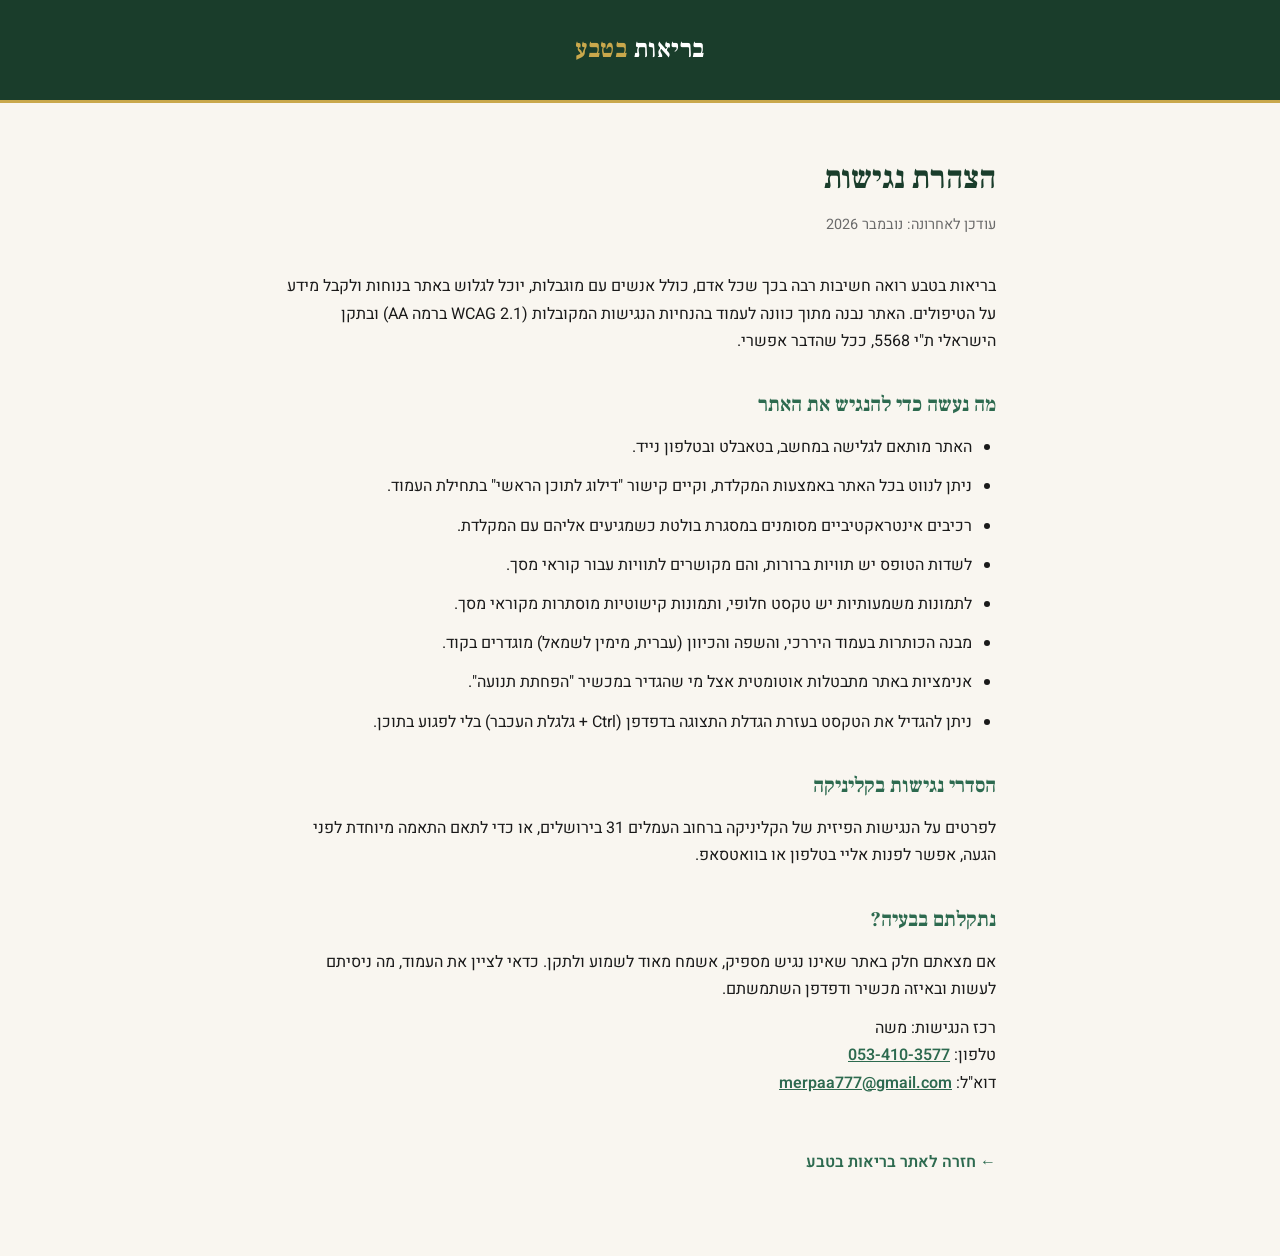
<file: accessibility.html>
<!DOCTYPE html>
<html lang="he" dir="rtl">
<head>
  <meta charset="UTF-8" />
  <meta name="viewport" content="width=device-width, initial-scale=1.0" />
  <title>הצהרת נגישות | בריאות בטבע</title>
  <meta name="description" content="הצהרת הנגישות של אתר בריאות בטבע — מה נעשה כדי להנגיש את האתר ואיך לפנות בנושא נגישות." />
  <link rel="canonical" href="https://briutbatteva.com/accessibility.html" />
  <meta name="robots" content="noindex, follow" />
  <meta name="theme-color" content="#1a3d2b" />
  <link rel="icon" type="image/png" sizes="32x32" href="/favicon-32.png" />
  <link rel="preconnect" href="https://fonts.googleapis.com" />
  <link rel="preconnect" href="https://fonts.gstatic.com" crossorigin />
  <link href="https://fonts.googleapis.com/css2?family=Heebo:wght@300;400;500;600;700;900&family=Frank+Ruhl+Libre:wght@300;400;700&display=swap" rel="stylesheet" />
  <style>
    *, *::before, *::after { box-sizing: border-box; margin: 0; padding: 0; }
    :root {
      --gold: #c9a84c;
      --green-dark: #1a3d2b;
      --green-mid: #2d6a4f;
      --cream: #f9f6f0;
      --text: #1a1a1a;
      --gray: #6b6b6b;
      --white: #ffffff;
    }
    body { font-family: 'Heebo', sans-serif; color: var(--text); background: var(--cream); line-height: 1.7; }
    header { background: var(--green-dark); padding: 28px 24px; text-align: center; border-bottom: 3px solid var(--gold); }
    header a { color: var(--white); text-decoration: none; font-family: 'Frank Ruhl Libre', serif; font-size: 1.6rem; font-weight: 700; letter-spacing: 0.5px; }
    header a span { color: var(--gold); }
    main { max-width: 760px; margin: 0 auto; padding: 48px 24px 80px; }
    h1 { font-family: 'Frank Ruhl Libre', serif; color: var(--green-dark); font-size: 2rem; margin-bottom: 8px; }
    .updated { color: var(--gray); font-size: 0.9rem; margin-bottom: 36px; }
    h2 { font-family: 'Frank Ruhl Libre', serif; color: var(--green-mid); font-size: 1.3rem; margin: 32px 0 12px; }
    p, li { color: var(--text); font-size: 1rem; margin-bottom: 12px; }
    ul { padding-inline-start: 24px; }
    a.inline { color: var(--green-mid); font-weight: 600; }
    a:focus-visible { outline: 3px solid var(--gold); outline-offset: 3px; border-radius: 4px; }
    .back { display: inline-block; margin-top: 40px; color: var(--green-mid); text-decoration: none; font-weight: 600; }
    .back:hover { color: var(--gold); }
    @view-transition { navigation: auto; }
  </style>
</head>
<body>
  <header>
    <a href="/">בריאות <span>בטבע</span></a>
  </header>

  <main>
    <h1>הצהרת נגישות</h1>
    <p class="updated">עודכן לאחרונה: נובמבר 2026</p>

    <p>
      בריאות בטבע רואה חשיבות רבה בכך שכל אדם, כולל אנשים עם מוגבלות, יוכל לגלוש באתר בנוחות ולקבל מידע על הטיפולים.
      האתר נבנה מתוך כוונה לעמוד בהנחיות הנגישות המקובלות (WCAG 2.1 ברמה AA) ובתקן הישראלי ת"י 5568, ככל שהדבר אפשרי.
    </p>

    <h2>מה נעשה כדי להנגיש את האתר</h2>
    <ul>
      <li>האתר מותאם לגלישה במחשב, בטאבלט ובטלפון נייד.</li>
      <li>ניתן לנווט בכל האתר באמצעות המקלדת, וקיים קישור "דילוג לתוכן הראשי" בתחילת העמוד.</li>
      <li>רכיבים אינטראקטיביים מסומנים במסגרת בולטת כשמגיעים אליהם עם המקלדת.</li>
      <li>לשדות הטופס יש תוויות ברורות, והם מקושרים לתוויות עבור קוראי מסך.</li>
      <li>לתמונות משמעותיות יש טקסט חלופי, ותמונות קישוטיות מוסתרות מקוראי מסך.</li>
      <li>מבנה הכותרות בעמוד היררכי, והשפה והכיוון (עברית, מימין לשמאל) מוגדרים בקוד.</li>
      <li>אנימציות באתר מתבטלות אוטומטית אצל מי שהגדיר במכשיר "הפחתת תנועה".</li>
      <li>ניתן להגדיל את הטקסט בעזרת הגדלת התצוגה בדפדפן (Ctrl + גלגלת העכבר) בלי לפגוע בתוכן.</li>
    </ul>

    <h2>הסדרי נגישות בקליניקה</h2>
    <p>
      לפרטים על הנגישות הפיזית של הקליניקה ברחוב העמלים 31 בירושלים, או כדי לתאם התאמה מיוחדת לפני הגעה, אפשר לפנות אליי בטלפון או בוואטסאפ.
    </p>

    <h2>נתקלתם בבעיה?</h2>
    <p>
      אם מצאתם חלק באתר שאינו נגיש מספיק, אשמח מאוד לשמוע ולתקן. כדאי לציין את העמוד, מה ניסיתם לעשות ובאיזה מכשיר ודפדפן השתמשתם.
    </p>
    <p>
      רכז הנגישות: משה<br>
      טלפון: <a class="inline" href="tel:+972534103577" dir="ltr">053-410-3577</a><br>
      דוא"ל: <a class="inline" href="mailto:merpaa777@gmail.com">merpaa777@gmail.com</a>
    </p>

    <a class="back" href="/">← חזרה לאתר בריאות בטבע</a>
  </main>
</body>
</html>
</file>
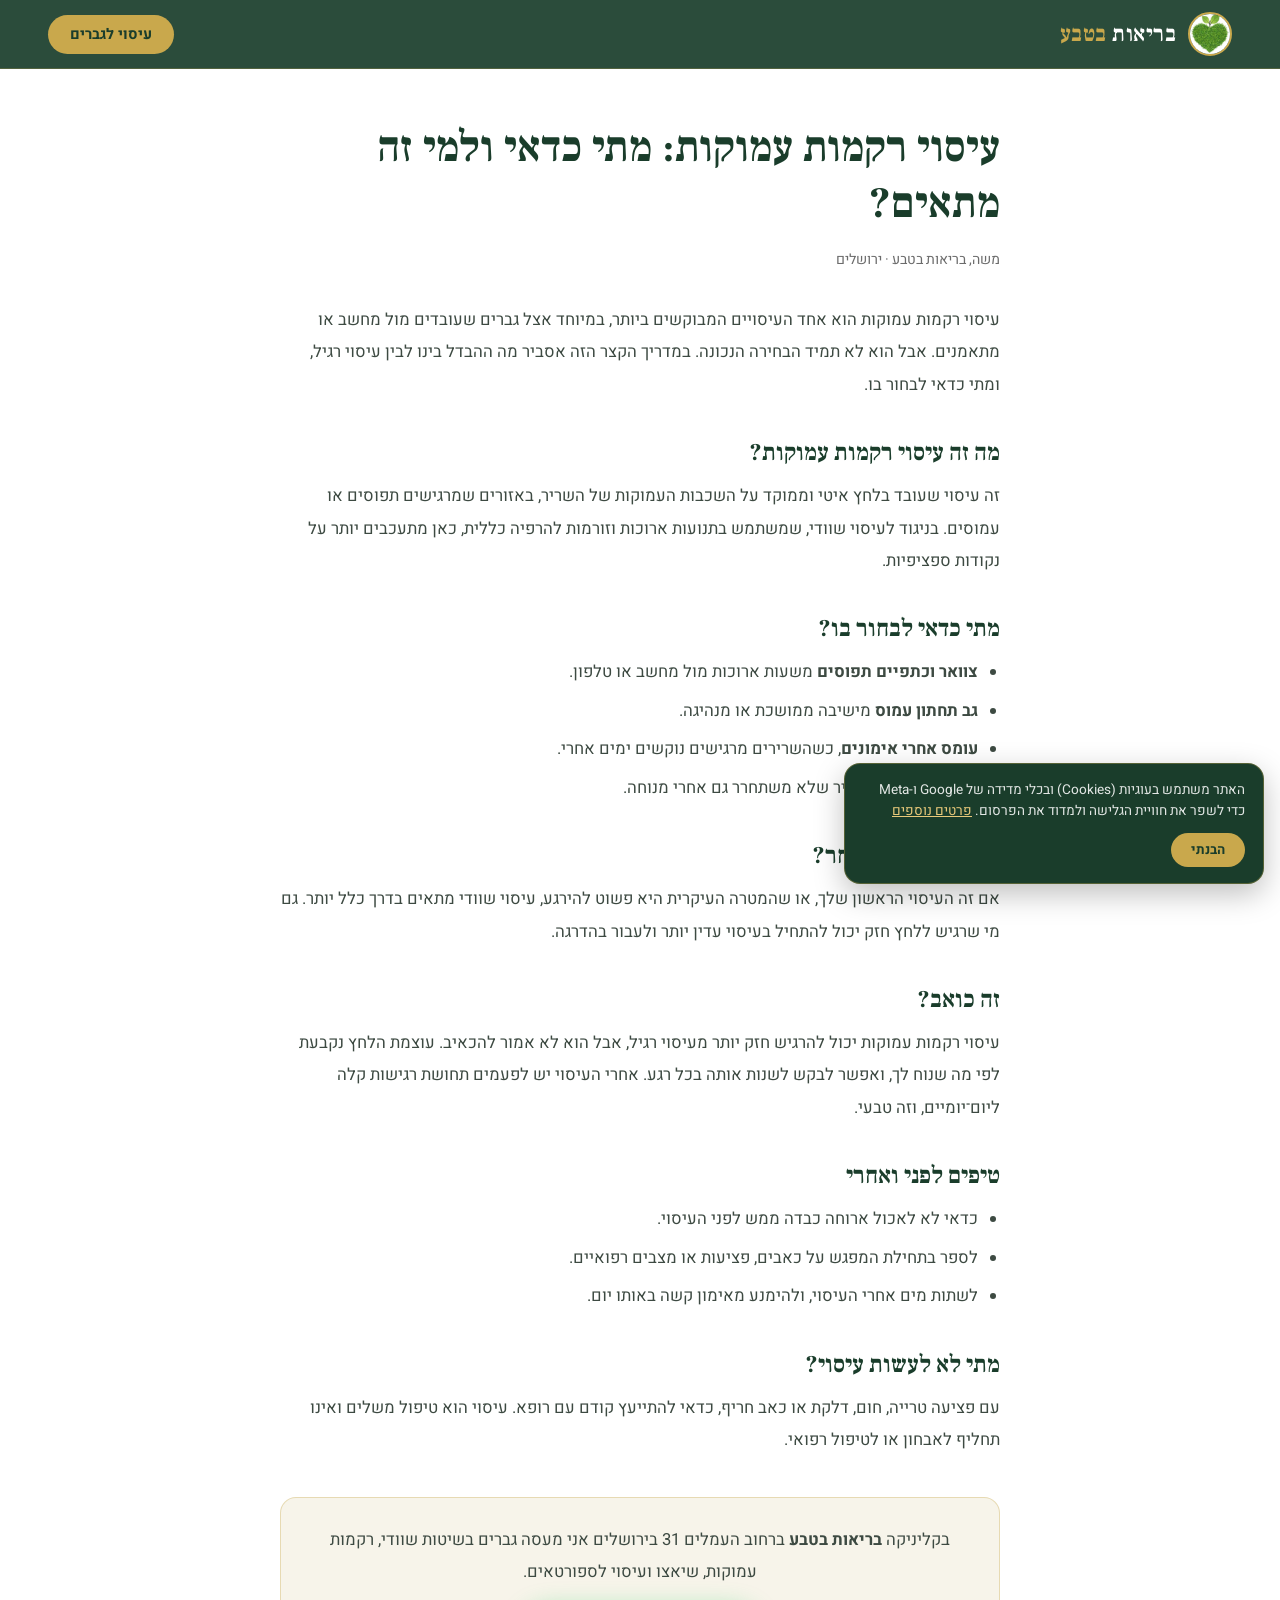
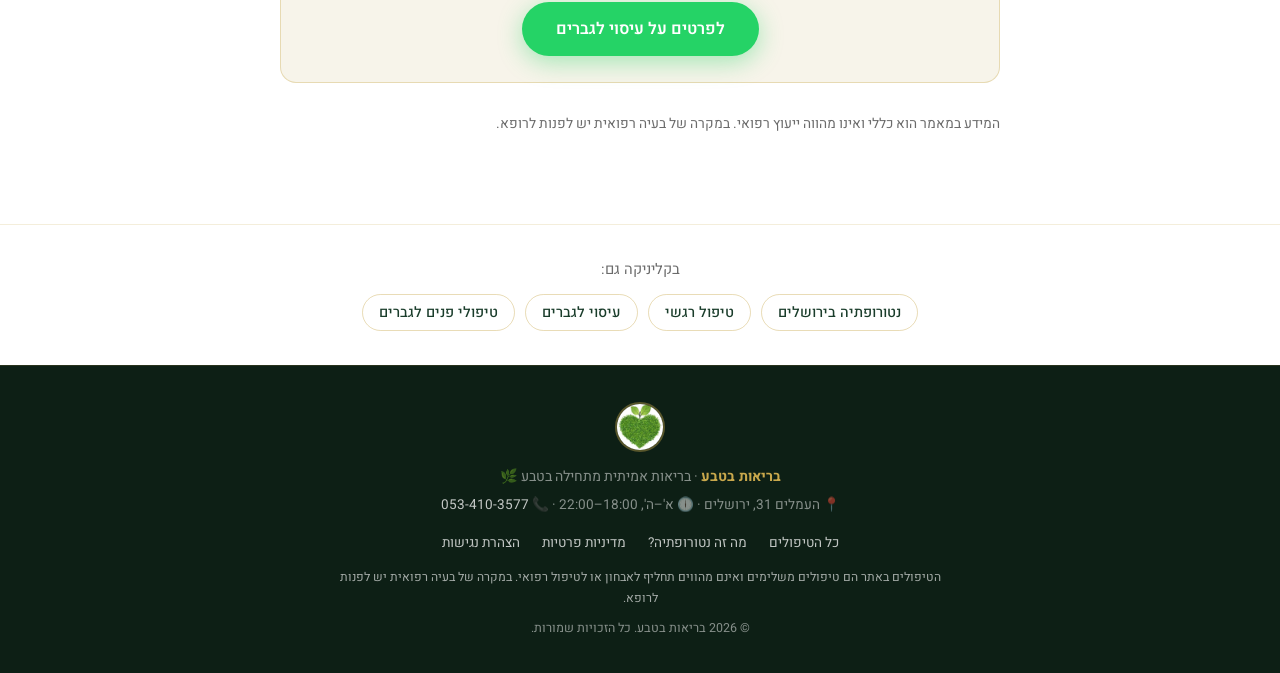
<file: deep-tissue-massage.html>
<!DOCTYPE html>
<html lang="he" dir="rtl">
<head>
  <meta charset="UTF-8" />
  <meta name="viewport" content="width=device-width, initial-scale=1.0" />
  <title>עיסוי רקמות עמוקות: מתי כדאי? | בריאות בטבע</title>
  <meta name="description" content="עיסוי רקמות עמוקות: מה ההבדל מעיסוי שוודי, מתי כדאי לבחור בו, האם זה כואב ומה חשוב לדעת. מדריך קצר מהקליניקה בריאות בטבע בירושלים." />
  <link rel="canonical" href="https://briutbatteva.com/deep-tissue-massage" />
  <meta property="og:title" content="עיסוי רקמות עמוקות: מתי כדאי ולמי זה מתאים?" />
  <meta property="og:description" content="מדריך קצר: מה זה עיסוי רקמות עמוקות ומתי כדאי לבחור בו." />
  <meta property="og:type" content="article" />
  <meta property="og:url" content="https://briutbatteva.com/deep-tissue-massage" />
  <meta property="og:image" content="https://briutbatteva.com/og-image.jpg" />
  <meta property="og:locale" content="he_IL" />
  <meta property="og:site_name" content="בריאות בטבע" />
  <meta name="theme-color" content="#1a3d2b" />
  <link rel="icon" type="image/png" sizes="32x32" href="/favicon-32.png" />
  <link rel="icon" type="image/png" sizes="192x192" href="/icon-192.png" />
  <link rel="apple-touch-icon" href="/apple-touch-icon.png" />
  <script type="application/ld+json">
  {
    "@context": "https://schema.org",
    "@type": "Article",
    "headline": "עיסוי רקמות עמוקות: מתי כדאי ולמי זה מתאים?",
    "inLanguage": "he",
    "datePublished": "2026-11-07",
    "author": { "@type": "Person", "name": "משה", "worksFor": { "@type": "HealthAndBeautyBusiness", "name": "בריאות בטבע", "url": "https://briutbatteva.com/" } },
    "publisher": { "@type": "Organization", "name": "בריאות בטבע", "url": "https://briutbatteva.com/" },
    "mainEntityOfPage": "https://briutbatteva.com/deep-tissue-massage"
  }
  </script>
  <link rel="preconnect" href="https://fonts.googleapis.com" />
  <link rel="preconnect" href="https://fonts.gstatic.com" crossorigin />
  <link href="https://fonts.googleapis.com/css2?family=Heebo:wght@300;400;500;600;700;900&family=Frank+Ruhl+Libre:wght@300;400;700&display=swap" rel="stylesheet" />
  <!-- Google tag (gtag.js) -->
  <script async src="https://www.googletagmanager.com/gtag/js?id=G-2645Y9Y97M"></script>
  <script>
    window.dataLayer = window.dataLayer || [];
    function gtag(){dataLayer.push(arguments);}
    gtag('js', new Date());
    gtag('config', 'G-2645Y9Y97M');
    gtag('config', 'AW-17934231921');
  </script>
  <!-- Meta Pixel Code -->
  <script>
  !function(f,b,e,v,n,t,s)
  {if(f.fbq)return;n=f.fbq=function(){n.callMethod?
  n.callMethod.apply(n,arguments):n.queue.push(arguments)};
  if(!f._fbq)f._fbq=n;n.push=n;n.loaded=!0;n.version='2.0';
  n.queue=[];t=b.createElement(e);t.async=!0;
  t.src=v;s=b.getElementsByTagName(e)[0];
  s.parentNode.insertBefore(t,s)}(window, document,'script',
  'https://connect.facebook.net/en_US/fbevents.js');
  fbq('init', '1042019078369654');
  fbq('track', 'PageView');
  </script>
  <noscript><img height="1" width="1" style="display:none"
  src="https://www.facebook.com/tr?id=1042019078369654&ev=PageView&noscript=1"
  /></noscript>
  <!-- End Meta Pixel Code -->
  <link rel="stylesheet" href="/landing.css" />
</head>
<body>
  <a href="#main" class="skip-link">דילוג לתוכן הראשי</a>

  <nav aria-label="ניווט ראשי">
    <a href="/" class="nav-logo" aria-label="בריאות בטבע - לעמוד הבית">
      <img src="heart-leaves-240.webp" alt="" width="44" height="44">
      <div class="nav-logo-text">בריאות <span>בטבע</span></div>
    </a>
    <div class="nav-actions">
      <a href="/massage" class="nav-cta">עיסוי לגברים</a>
    </div>
  </nav>

  <main id="main">
  <article class="article">
    <div class="article-inner">
      <h1>עיסוי רקמות עמוקות: מתי כדאי ולמי זה מתאים?</h1>
      <p class="article-meta">משה, בריאות בטבע · ירושלים</p>

      <p>עיסוי רקמות עמוקות הוא אחד העיסויים המבוקשים ביותר, במיוחד אצל גברים שעובדים מול מחשב או מתאמנים. אבל הוא לא תמיד הבחירה הנכונה. במדריך הקצר הזה אסביר מה ההבדל בינו לבין עיסוי רגיל, ומתי כדאי לבחור בו.</p>

      <h2>מה זה עיסוי רקמות עמוקות?</h2>
      <p>זה עיסוי שעובד בלחץ איטי וממוקד על השכבות העמוקות של השריר, באזורים שמרגישים תפוסים או עמוסים. בניגוד לעיסוי שוודי, שמשתמש בתנועות ארוכות וזורמות להרפיה כללית, כאן מתעכבים יותר על נקודות ספציפיות.</p>

      <h2>מתי כדאי לבחור בו?</h2>
      <ul>
        <li><strong>צוואר וכתפיים תפוסים</strong> משעות ארוכות מול מחשב או טלפון.</li>
        <li><strong>גב תחתון עמוס</strong> מישיבה ממושכת או מנהיגה.</li>
        <li><strong>עומס אחרי אימונים</strong>, כשהשרירים מרגישים נוקשים ימים אחרי.</li>
        <li><strong>תחושת "קשר"</strong> בשריר שלא משתחרר גם אחרי מנוחה.</li>
      </ul>

      <h2>מתי עדיף עיסוי אחר?</h2>
      <p>אם זה העיסוי הראשון שלך, או שהמטרה העיקרית היא פשוט להירגע, עיסוי שוודי מתאים בדרך כלל יותר. גם מי שרגיש ללחץ חזק יכול להתחיל בעיסוי עדין יותר ולעבור בהדרגה.</p>

      <h2>זה כואב?</h2>
      <p>עיסוי רקמות עמוקות יכול להרגיש חזק יותר מעיסוי רגיל, אבל הוא לא אמור להכאיב. עוצמת הלחץ נקבעת לפי מה שנוח לך, ואפשר לבקש לשנות אותה בכל רגע. אחרי העיסוי יש לפעמים תחושת רגישות קלה ליום־יומיים, וזה טבעי.</p>

      <h2>טיפים לפני ואחרי</h2>
      <ul>
        <li>כדאי לא לאכול ארוחה כבדה ממש לפני העיסוי.</li>
        <li>לספר בתחילת המפגש על כאבים, פציעות או מצבים רפואיים.</li>
        <li>לשתות מים אחרי העיסוי, ולהימנע מאימון קשה באותו יום.</li>
      </ul>

      <h2>מתי לא לעשות עיסוי?</h2>
      <p>עם פציעה טרייה, חום, דלקת או כאב חריף, כדאי להתייעץ קודם עם רופא. עיסוי הוא טיפול משלים ואינו תחליף לאבחון או לטיפול רפואי.</p>

      <div class="article-cta">
        <p>בקליניקה <strong>בריאות בטבע</strong> ברחוב העמלים 31 בירושלים אני מעסה גברים בשיטות שוודי, רקמות עמוקות, שיאצו ועיסוי לספורטאים.</p>
        <a class="btn-wa" href="/massage">לפרטים על עיסוי לגברים</a>
      </div>
      <p class="article-note">המידע במאמר הוא כללי ואינו מהווה ייעוץ רפואי. במקרה של בעיה רפואית יש לפנות לרופא.</p>
    </div>
  </article>

  <aside class="more-strip" aria-label="טיפולים נוספים בקליניקה">
    <p>בקליניקה גם:</p>
    <div class="more-links">
      <a href="/naturopathy">נטורופתיה בירושלים</a>
      <a href="/emotional">טיפול רגשי</a>
      <a href="/massage">עיסוי לגברים</a>
      <a href="/facial">טיפולי פנים לגברים</a>
    </div>
  </aside>
  </main>

  <footer>
    <img src="heart-leaves-240.webp" alt="בריאות בטבע - קליניקה הוליסטית בירושלים" class="footer-logo" width="50" height="50" loading="lazy">
    <p><strong>בריאות בטבע</strong> · בריאות אמיתית מתחילה בטבע 🌿</p>
    <p style="margin-top:8px;font-size:0.85rem;">📍 העמלים 31, ירושלים · 🕕 א'–ה', 18:00–22:00 · 📞 <a class="footer-phone" href="tel:+972534103577" dir="ltr">053-410-3577</a></p>
    <div class="footer-links" role="navigation" aria-label="קישורים נוספים">
      <a href="/">כל הטיפולים</a>
      <a href="/what-is-naturopathy">מה זה נטורופתיה?</a>
      <a href="/privacy.html">מדיניות פרטיות</a>
      <a href="/accessibility.html">הצהרת נגישות</a>
    </div>
    <p class="footer-disclaimer">הטיפולים באתר הם טיפולים משלימים ואינם מהווים תחליף לאבחון או לטיפול רפואי. במקרה של בעיה רפואית יש לפנות לרופא.</p>
    <p style="margin-top:10px;font-size:0.78rem;">© <span id="year">2026</span> בריאות בטבע. כל הזכויות שמורות.</p>
  </footer>

  <div class="cookie-bar" id="cookie-bar" role="region" aria-label="הודעת עוגיות">
    האתר משתמש בעוגיות (Cookies) ובכלי מדידה של Google ו-Meta כדי לשפר את חוויית הגלישה ולמדוד את הפרסום. <a href="/privacy.html">פרטים נוספים</a>
    <br><button type="button" id="cookie-ok">הבנתי</button>
  </div>

  <script src="/landing.js"></script>
</body>
</html>
</file>
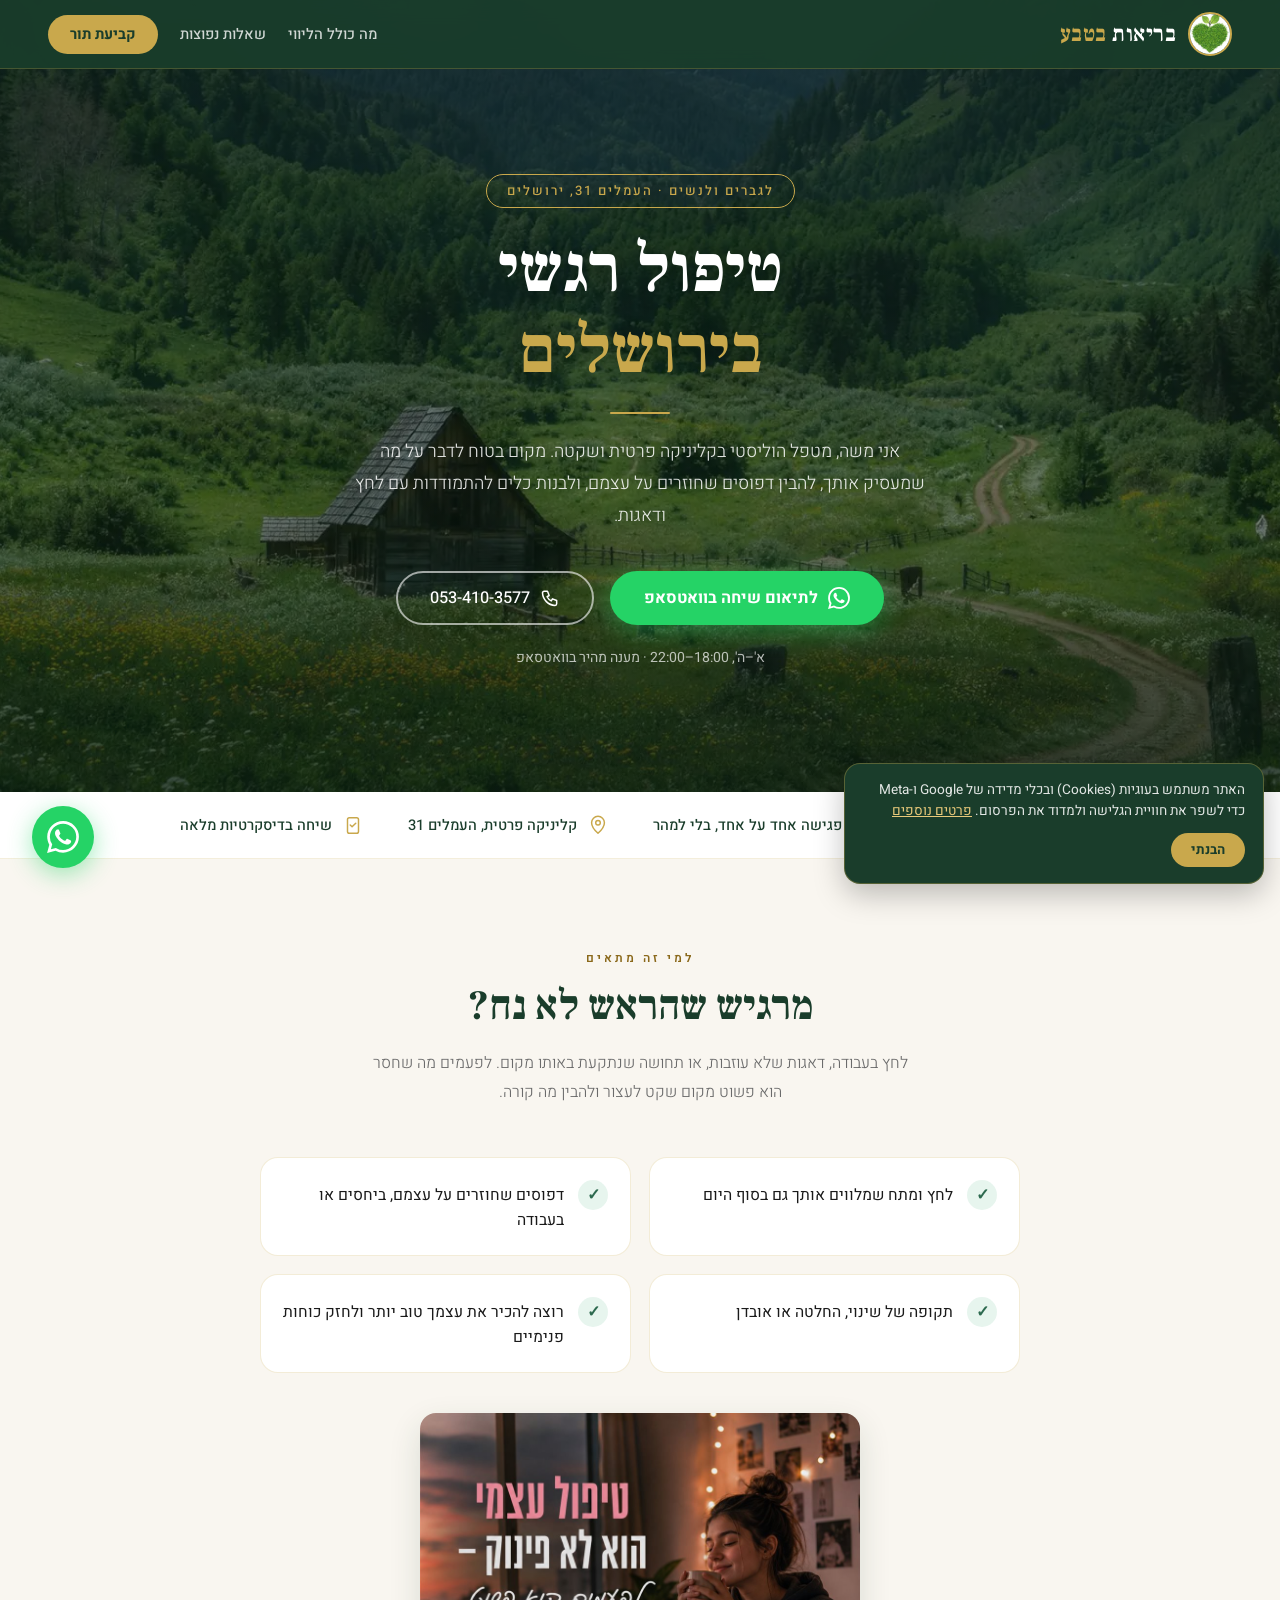
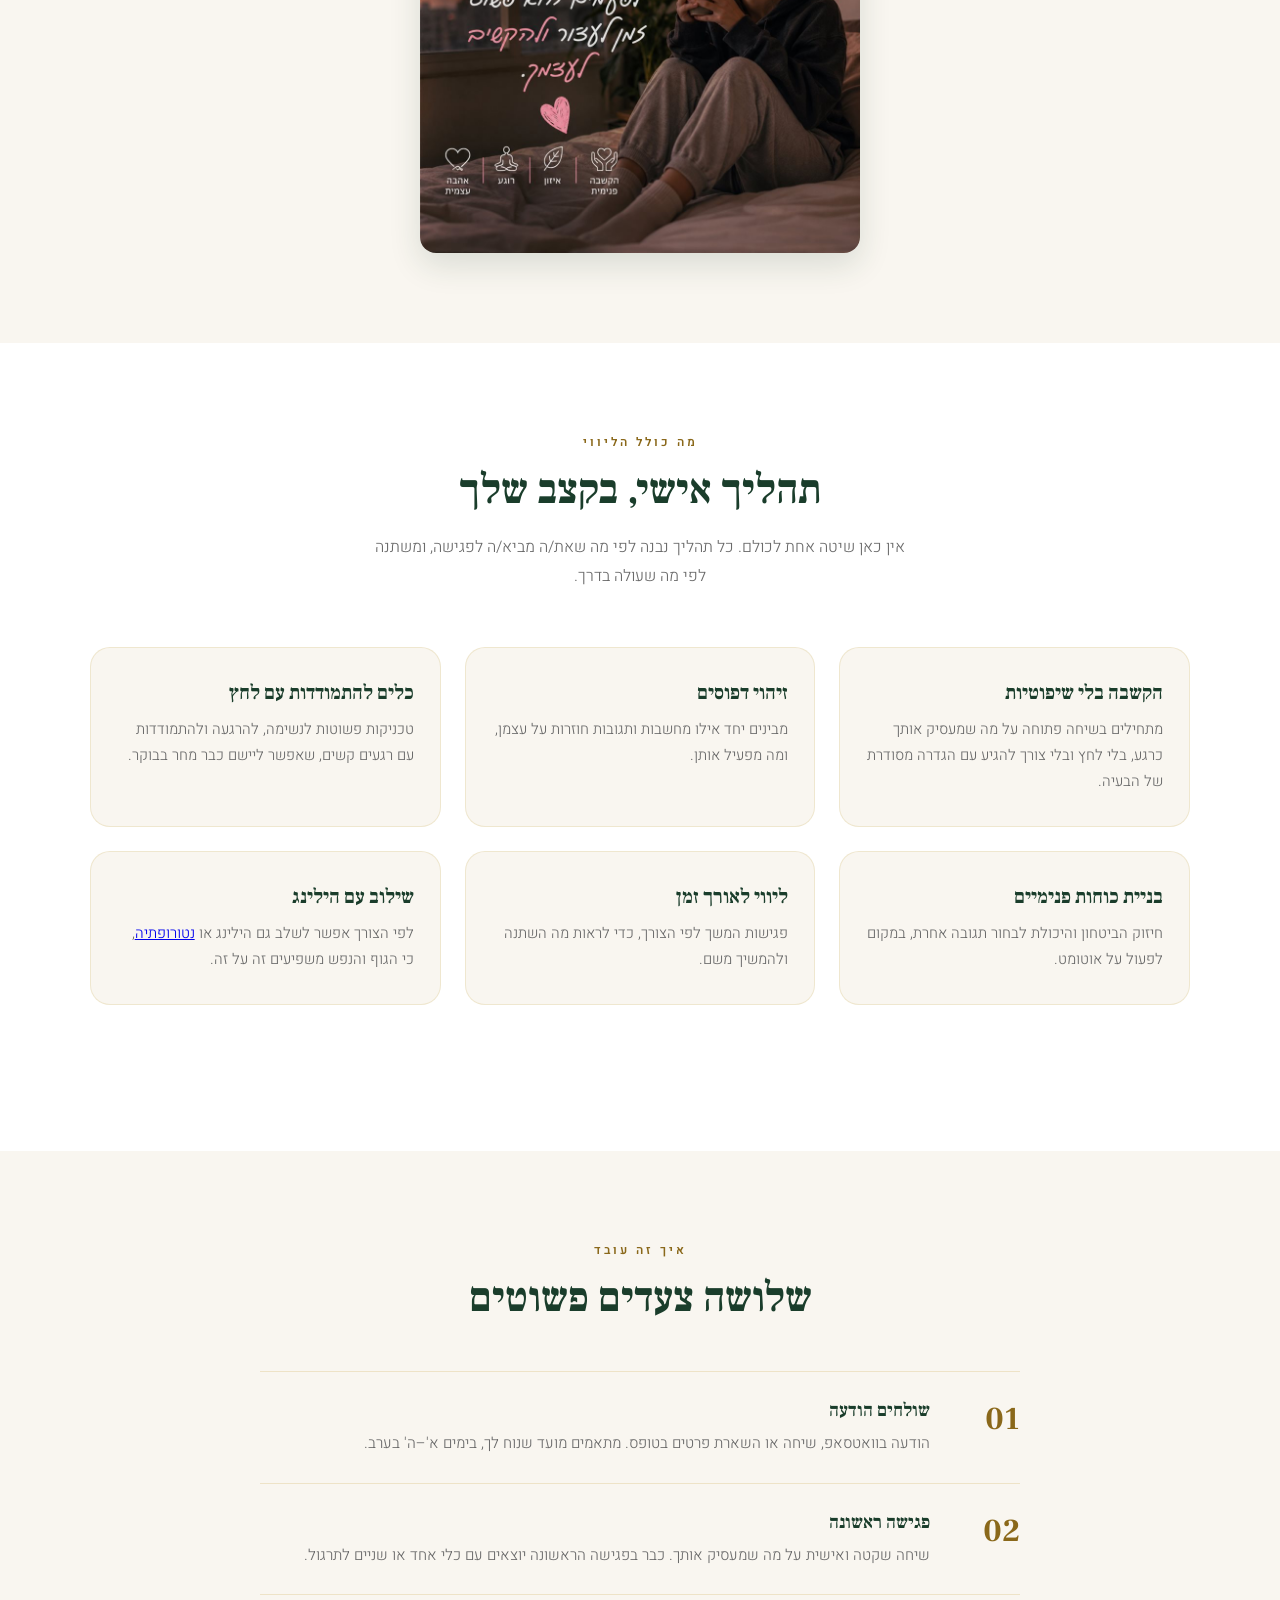
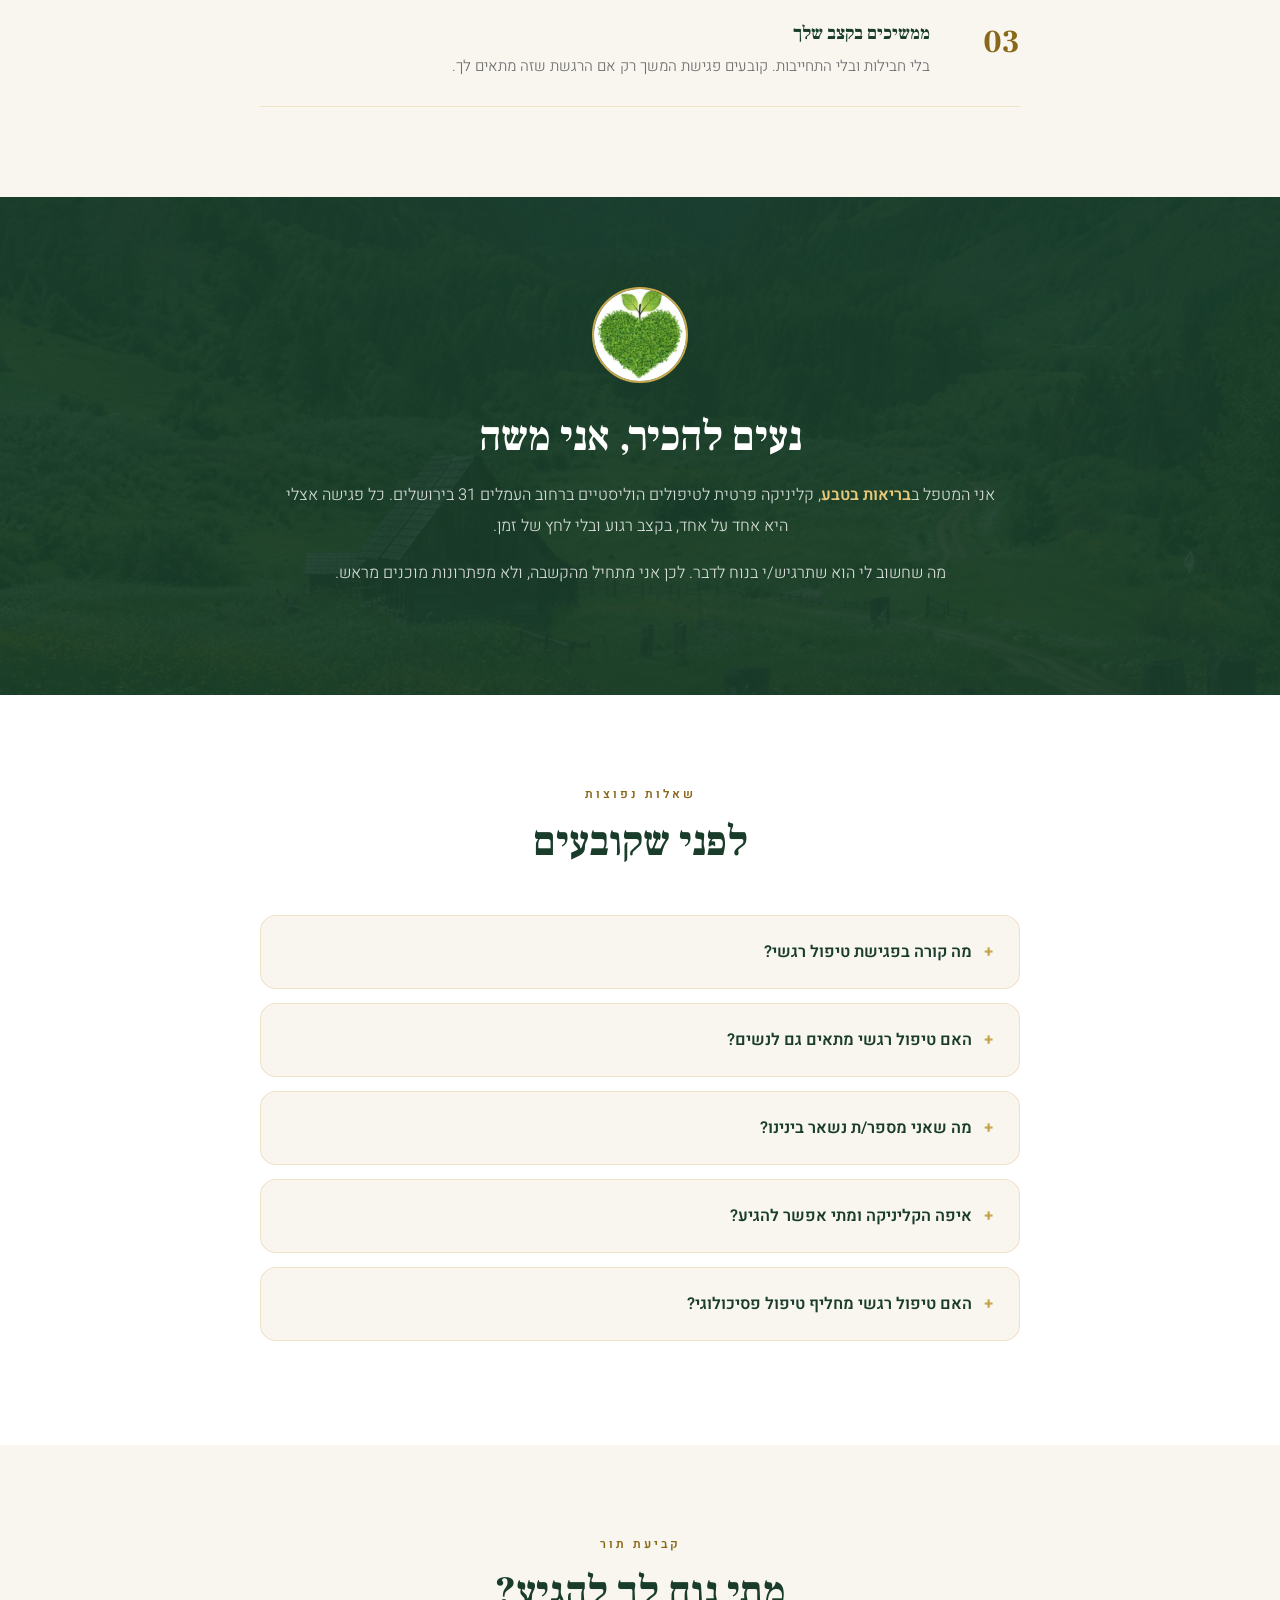
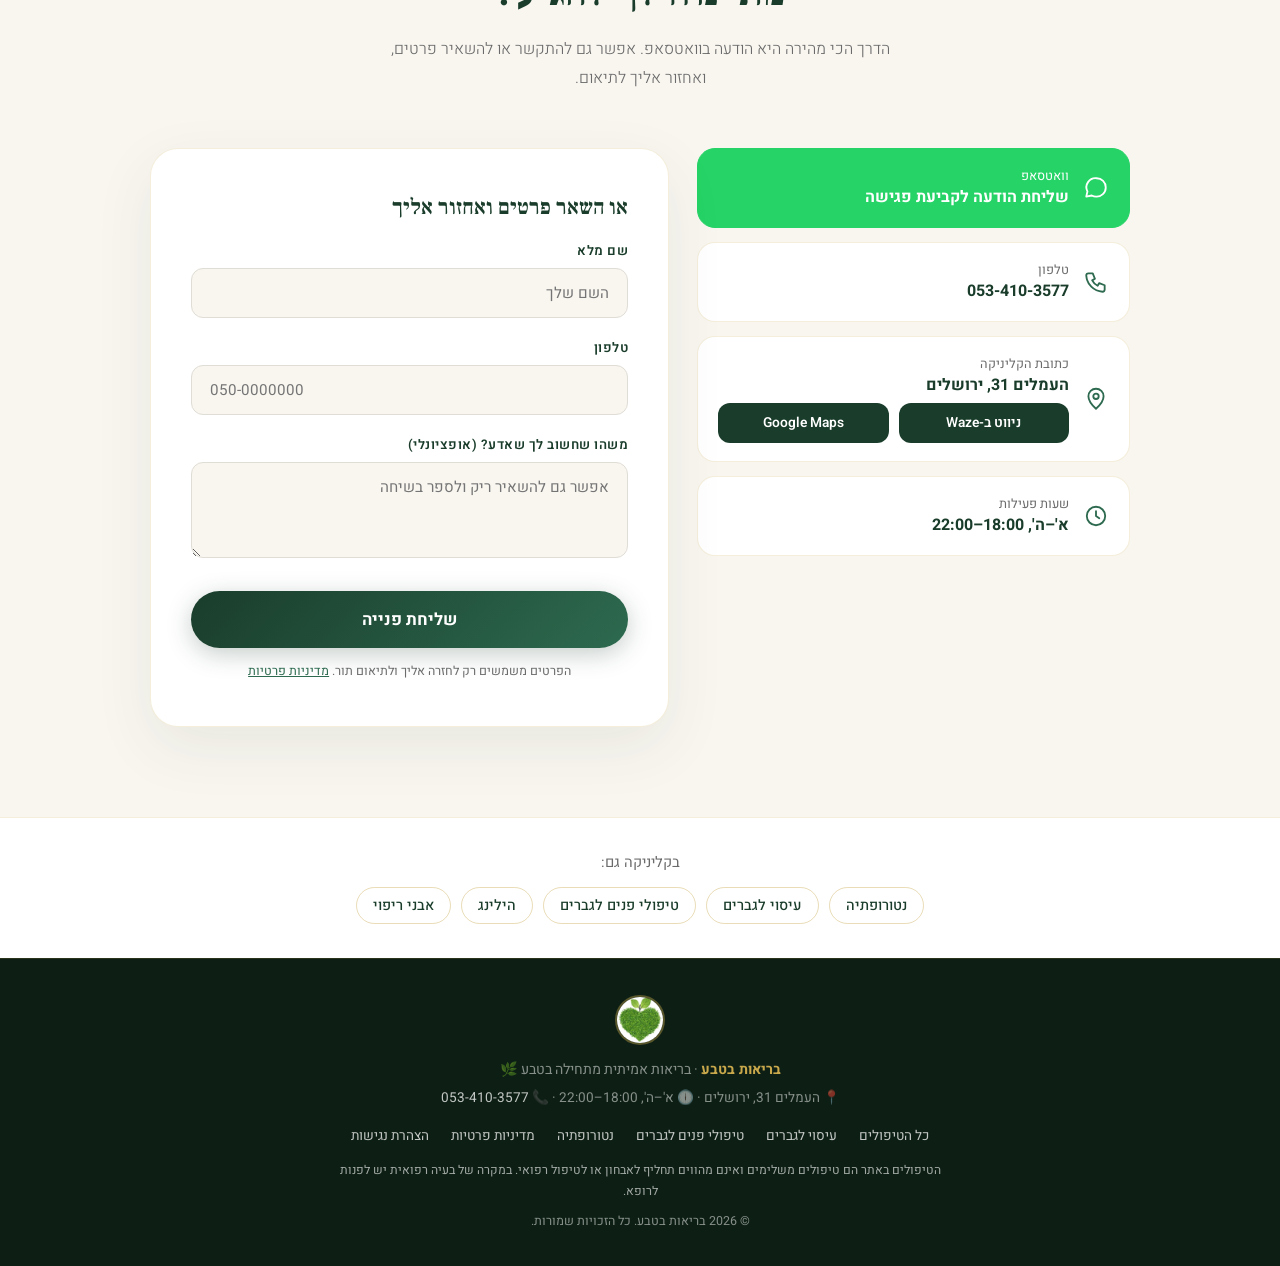
<file: emotional.html>
<!DOCTYPE html>
<html lang="he" dir="rtl">
<head>
  <meta charset="UTF-8" />
  <meta name="viewport" content="width=device-width, initial-scale=1.0" />
  <title>טיפול רגשי בירושלים | בריאות בטבע</title>
  <meta name="description" content="טיפול רגשי בירושלים: ליווי אישי להתמודדות עם לחץ, דאגות ודפוסים חוזרים, לגברים ולנשים. פגישה אחד על אחד בקליניקה פרטית ברחוב העמלים 31. קביעת תור בוואטסאפ." />
  <link rel="canonical" href="https://briutbatteva.com/emotional" />
  <meta property="og:title" content="טיפול רגשי בירושלים | בריאות בטבע" />
  <meta property="og:description" content="ליווי רגשי אישי להתמודדות עם לחץ ודפוסים חוזרים, בקליניקה פרטית בירושלים." />
  <meta property="og:type" content="website" />
  <meta property="og:url" content="https://briutbatteva.com/emotional" />
  <meta property="og:image" content="https://briutbatteva.com/og-image.jpg" />
  <meta property="og:locale" content="he_IL" />
  <meta property="og:site_name" content="בריאות בטבע" />
  <meta name="theme-color" content="#1a3d2b" />
  <link rel="icon" type="image/png" sizes="32x32" href="/favicon-32.png" />
  <link rel="icon" type="image/png" sizes="192x192" href="/icon-192.png" />
  <link rel="apple-touch-icon" href="/apple-touch-icon.png" />
  <script type="application/ld+json">
  {
    "@context": "https://schema.org",
    "@type": "Service",
    "name": "טיפול רגשי בירושלים",
    "serviceType": "טיפול רגשי",
    "areaServed": "ירושלים",
    "provider": {
      "@type": "HealthAndBeautyBusiness",
      "name": "בריאות בטבע",
      "telephone": "+972534103577",
      "url": "https://briutbatteva.com/",
      "address": { "@type": "PostalAddress", "streetAddress": "העמלים 31", "addressLocality": "ירושלים", "addressCountry": "IL" }
    }
  }
  </script>
  <script type="application/ld+json">
  {
    "@context": "https://schema.org",
    "@type": "FAQPage",
    "mainEntity": [
      { "@type": "Question", "name": "מה קורה בפגישת טיפול רגשי?", "acceptedAnswer": { "@type": "Answer", "text": "הפגישה היא שיחה אישית ושקטה, אחד על אחד. מדברים על מה שמעסיק אותך, מזהים דפוסים שחוזרים על עצמם, ובונים יחד כלים פרקטיים להתמודדות." } },
      { "@type": "Question", "name": "האם טיפול רגשי מתאים גם לנשים?", "acceptedAnswer": { "@type": "Answer", "text": "כן. טיפול רגשי הוא טיפול ללא מגע, ובקליניקת בריאות בטבע הוא פתוח לגברים ולנשים." } },
      { "@type": "Question", "name": "האם טיפול רגשי מחליף טיפול פסיכולוגי?", "acceptedAnswer": { "@type": "Answer", "text": "לא. זהו ליווי משלים ואינו תחליף לטיפול פסיכולוגי או פסיכיאטרי. במצוקה נפשית קשה יש לפנות לגורם מקצועי, ובמצב חירום לער\"ן בטלפון 1201." } }
    ]
  }
  </script>
  <link rel="preconnect" href="https://fonts.googleapis.com" />
  <link rel="preconnect" href="https://fonts.gstatic.com" crossorigin />
  <link href="https://fonts.googleapis.com/css2?family=Heebo:wght@300;400;500;600;700;900&family=Frank+Ruhl+Libre:wght@300;400;700&display=swap" rel="stylesheet" />
  <link rel="preload" as="image" href="bg.webp" type="image/webp" />
  <!-- Google tag (gtag.js) -->
  <script async src="https://www.googletagmanager.com/gtag/js?id=G-2645Y9Y97M"></script>
  <script>
    window.dataLayer = window.dataLayer || [];
    function gtag(){dataLayer.push(arguments);}
    gtag('js', new Date());
    gtag('config', 'G-2645Y9Y97M');
    gtag('config', 'AW-17934231921');
  </script>
  <!-- Meta Pixel Code -->
  <script>
  !function(f,b,e,v,n,t,s)
  {if(f.fbq)return;n=f.fbq=function(){n.callMethod?
  n.callMethod.apply(n,arguments):n.queue.push(arguments)};
  if(!f._fbq)f._fbq=n;n.push=n;n.loaded=!0;n.version='2.0';
  n.queue=[];t=b.createElement(e);t.async=!0;
  t.src=v;s=b.getElementsByTagName(e)[0];
  s.parentNode.insertBefore(t,s)}(window, document,'script',
  'https://connect.facebook.net/en_US/fbevents.js');
  fbq('init', '1042019078369654');
  fbq('track', 'PageView');
  </script>
  <noscript><img height="1" width="1" style="display:none"
  src="https://www.facebook.com/tr?id=1042019078369654&ev=PageView&noscript=1"
  /></noscript>
  <!-- End Meta Pixel Code -->
  <link rel="stylesheet" href="/landing.css" />
</head>
<body>
  <a href="#main" class="skip-link">דילוג לתוכן הראשי</a>

  <nav aria-label="ניווט ראשי">
    <a href="/" class="nav-logo" aria-label="בריאות בטבע - לעמוד הבית">
      <img src="heart-leaves-240.webp" alt="" width="44" height="44">
      <div class="nav-logo-text">בריאות <span>בטבע</span></div>
    </a>
    <div class="nav-actions">
      <a href="#types" class="nav-link">מה כולל הליווי</a>
      <a href="#faq" class="nav-link">שאלות נפוצות</a>
      <a href="#contact" class="nav-cta">קביעת תור</a>
    </div>
  </nav>

  <main id="main">
  <section class="hero">
    <img src="bg.webp" alt="" class="hero-bg" fetchpriority="high">
    <div class="hero-inner">
      <div class="hero-tag">לגברים ולנשים · העמלים 31, ירושלים</div>
      <h1>טיפול רגשי<br><em>בירושלים</em></h1>
      <div class="hero-line"></div>
      <p>אני משה, מטפל הוליסטי בקליניקה פרטית ושקטה. מקום בטוח לדבר על מה שמעסיק אותך, להבין דפוסים שחוזרים על עצמם, ולבנות כלים להתמודדות עם לחץ ודאגות.</p>
      <div class="hero-btns">
        <a class="btn-wa" href="https://wa.me/972534103577?text=%D7%94%D7%99%D7%99%2C%20%D7%90%D7%A9%D7%9E%D7%97%20%D7%9C%D7%A9%D7%9E%D7%95%D7%A2%20%D7%A2%D7%9C%20%D7%98%D7%99%D7%A4%D7%95%D7%9C%20%D7%A8%D7%92%D7%A9%D7%99" target="_blank" rel="noopener noreferrer">
          <svg viewBox="0 0 24 24" aria-hidden="true"><path d="M17.472 14.382c-.297-.149-1.758-.867-2.03-.967-.273-.099-.471-.148-.67.15-.197.297-.767.966-.94 1.164-.173.199-.347.223-.644.075-.297-.15-1.255-.463-2.39-1.475-.883-.788-1.48-1.761-1.653-2.059-.173-.297-.018-.458.13-.606.134-.133.298-.347.446-.52.149-.174.198-.298.298-.497.099-.198.05-.371-.025-.52-.075-.149-.669-1.612-.916-2.207-.242-.579-.487-.5-.669-.51-.173-.008-.371-.01-.57-.01-.198 0-.52.074-.792.372-.272.297-1.04 1.016-1.04 2.479 0 1.462 1.065 2.875 1.213 3.074.149.198 2.096 3.2 5.077 4.487.709.306 1.262.489 1.694.625.712.227 1.36.195 1.871.118.571-.085 1.758-.719 2.006-1.413.248-.694.248-1.289.173-1.413-.074-.124-.272-.198-.57-.347m-5.421 7.403h-.004a9.87 9.87 0 01-5.031-1.378l-.361-.214-3.741.982.998-3.648-.235-.374a9.86 9.86 0 01-1.51-5.26c.001-5.45 4.436-9.884 9.888-9.884 2.64 0 5.122 1.03 6.988 2.898a9.825 9.825 0 012.893 6.994c-.003 5.45-4.437 9.884-9.885 9.884m8.413-18.297A11.815 11.815 0 0012.05 0C5.495 0 .16 5.335.157 11.892c0 2.096.547 4.142 1.588 5.945L.057 24l6.305-1.654a11.882 11.882 0 005.683 1.448h.005c6.554 0 11.89-5.335 11.893-11.893a11.821 11.821 0 00-3.48-8.413z"/></svg>
          לתיאום שיחה בוואטסאפ
        </a>
        <a class="btn-outline" href="tel:+972534103577">
          <svg viewBox="0 0 24 24" fill="none" stroke="currentColor" stroke-width="1.8" stroke-linecap="round" stroke-linejoin="round" aria-hidden="true"><path d="M5 4h4l2 5-2.5 1.5a11 11 0 0 0 5 5L15 13l5 2v4a2 2 0 0 1-2 2A16 16 0 0 1 3 6a2 2 0 0 1 2-2"/></svg>
          <span dir="ltr">053-410-3577</span>
        </a>
      </div>
      <div class="hero-note">א'–ה', 18:00–22:00 · מענה מהיר בוואטסאפ</div>
    </div>
  </section>

  <div class="trust-bar">
    <div class="trust-bar-inner">
      <div class="trust-item">
        <svg viewBox="0 0 24 24" fill="none" stroke="currentColor" stroke-width="1.6" stroke-linecap="round" stroke-linejoin="round"><circle cx="12" cy="8" r="4"/><path d="M4 21c0-4 3.6-7 8-7s8 3 8 7"/></svg>
        <span>לגברים ולנשים, ללא מגע</span>
      </div>
      <div class="trust-item">
        <svg viewBox="0 0 24 24" fill="none" stroke="currentColor" stroke-width="1.6" stroke-linecap="round" stroke-linejoin="round"><circle cx="12" cy="12" r="8.5"/><path d="M12 7.5V12l3 2"/></svg>
        <span>פגישה אחד על אחד, בלי למהר</span>
      </div>
      <div class="trust-item">
        <svg viewBox="0 0 24 24" fill="none" stroke="currentColor" stroke-width="1.6" stroke-linecap="round" stroke-linejoin="round"><path d="M12 21s-7-6.2-7-11.5A7 7 0 0 1 19 9.5C19 14.8 12 21 12 21z"/><circle cx="12" cy="9.5" r="2.5"/></svg>
        <span>קליניקה פרטית, העמלים 31</span>
      </div>
      <div class="trust-item">
        <svg viewBox="0 0 24 24" fill="none" stroke="currentColor" stroke-width="1.6" stroke-linecap="round" stroke-linejoin="round"><rect x="6" y="4" width="12" height="17" rx="2"/><path d="M9 12l2 2 4-4"/></svg>
        <span>שיחה בדיסקרטיות מלאה</span>
      </div>
    </div>
  </div>

  <section id="fit">
    <div class="text-center reveal">
      <div class="section-label">למי זה מתאים</div>
      <h2 class="section-title">מרגיש שהראש לא נח?</h2>
      <p class="section-sub">לחץ בעבודה, דאגות שלא עוזבות, או תחושה שנתקעת באותו מקום. לפעמים מה שחסר הוא פשוט מקום שקט לעצור ולהבין מה קורה.</p>
    </div>
    <div class="fit-grid reveal" style="--reveal-delay:.1s">
      <div class="fit-item"><span class="check" aria-hidden="true">✓</span><p>לחץ ומתח שמלווים אותך גם בסוף היום</p></div>
      <div class="fit-item"><span class="check" aria-hidden="true">✓</span><p>דפוסים שחוזרים על עצמם, ביחסים או בעבודה</p></div>
      <div class="fit-item"><span class="check" aria-hidden="true">✓</span><p>תקופה של שינוי, החלטה או אובדן</p></div>
      <div class="fit-item"><span class="check" aria-hidden="true">✓</span><p>רוצה להכיר את עצמך טוב יותר ולחזק כוחות פנימיים</p></div>
    </div>
    <figure class="page-figure reveal" style="--reveal-delay:.15s">
      <img src="emotional-self-care.jpg?v=2"alt="אישה צעירה יושבת על המיטה עם כוס חמה, והכיתוב: טיפול עצמי הוא לא פינוק, לפעמים הוא פשוט זמן לעצור ולהקשיב לעצמך" width="900" height="900" loading="lazy">
    </figure>
  </section>

  <section id="types">
    <div class="text-center reveal">
      <div class="section-label">מה כולל הליווי</div>
      <h2 class="section-title">תהליך אישי, בקצב שלך</h2>
      <p class="section-sub">אין כאן שיטה אחת לכולם. כל תהליך נבנה לפי מה שאת/ה מביא/ה לפגישה, ומשתנה לפי מה שעולה בדרך.</p>
    </div>
    <div class="types-grid">
      <div class="type-card reveal" style="--reveal-delay:.05s">
        <h3>הקשבה בלי שיפוטיות</h3>
        <p>מתחילים בשיחה פתוחה על מה שמעסיק אותך כרגע, בלי לחץ ובלי צורך להגיע עם הגדרה מסודרת של הבעיה.</p>
      </div>
      <div class="type-card reveal" style="--reveal-delay:.1s">
        <h3>זיהוי דפוסים</h3>
        <p>מבינים יחד אילו מחשבות ותגובות חוזרות על עצמן, ומה מפעיל אותן.</p>
      </div>
      <div class="type-card reveal" style="--reveal-delay:.15s">
        <h3>כלים להתמודדות עם לחץ</h3>
        <p>טכניקות פשוטות לנשימה, להרגעה ולהתמודדות עם רגעים קשים, שאפשר ליישם כבר מחר בבוקר.</p>
      </div>
      <div class="type-card reveal" style="--reveal-delay:.05s">
        <h3>בניית כוחות פנימיים</h3>
        <p>חיזוק הביטחון והיכולת לבחור תגובה אחרת, במקום לפעול על אוטומט.</p>
      </div>
      <div class="type-card reveal" style="--reveal-delay:.1s">
        <h3>ליווי לאורך זמן</h3>
        <p>פגישות המשך לפי הצורך, כדי לראות מה השתנה ולהמשיך משם.</p>
      </div>
      <div class="type-card reveal" style="--reveal-delay:.15s">
        <h3>שילוב עם הילינג</h3>
        <p>לפי הצורך אפשר לשלב גם הילינג או <a href="/naturopathy">נטורופתיה</a>, כי הגוף והנפש משפיעים זה על זה.</p>
      </div>
    </div>
    <p class="types-note reveal">הטיפול הרגשי הוא ללא מגע ופתוח לגברים ולנשים.</p>
  </section>

  <section id="process">
    <div class="text-center reveal">
      <div class="section-label">איך זה עובד</div>
      <h2 class="section-title">שלושה צעדים פשוטים</h2>
    </div>
    <div class="process-list reveal" style="--reveal-delay:.1s">
      <div class="process-item">
        <div class="process-num">01</div>
        <div>
          <h3>שולחים הודעה</h3>
          <p>הודעה בוואטסאפ, שיחה או השארת פרטים בטופס. מתאמים מועד שנוח לך, בימים א'–ה' בערב.</p>
        </div>
      </div>
      <div class="process-item">
        <div class="process-num">02</div>
        <div>
          <h3>פגישה ראשונה</h3>
          <p>שיחה שקטה ואישית על מה שמעסיק אותך. כבר בפגישה הראשונה יוצאים עם כלי אחד או שניים לתרגול.</p>
        </div>
      </div>
      <div class="process-item">
        <div class="process-num">03</div>
        <div>
          <h3>ממשיכים בקצב שלך</h3>
          <p>בלי חבילות ובלי התחייבות. קובעים פגישת המשך רק אם הרגשת שזה מתאים לך.</p>
        </div>
      </div>
    </div>
  </section>

  <section id="about">
    <div class="about-inner reveal">
      <img src="heart-leaves-240.webp" alt="" width="96" height="96" loading="lazy">
      <h2 class="section-title">נעים להכיר, אני משה</h2>
      <p>אני המטפל ב<strong>בריאות בטבע</strong>, קליניקה פרטית לטיפולים הוליסטיים ברחוב העמלים 31 בירושלים. כל פגישה אצלי היא אחד על אחד, בקצב רגוע ובלי לחץ של זמן.</p>
      <p>מה שחשוב לי הוא שתרגיש/י בנוח לדבר. לכן אני מתחיל מהקשבה, ולא מפתרונות מוכנים מראש.</p>
    </div>
  </section>

  <section id="faq">
    <div class="text-center reveal">
      <div class="section-label">שאלות נפוצות</div>
      <h2 class="section-title">לפני שקובעים</h2>
    </div>
    <div class="faq-list reveal" style="--reveal-delay:.1s">
      <details class="faq-item">
        <summary>מה קורה בפגישת טיפול רגשי?</summary>
        <p>הפגישה היא שיחה אישית ושקטה, אחד על אחד. מדברים על מה שמעסיק אותך, מזהים דפוסים שחוזרים על עצמם, ובונים יחד כלים פרקטיים להתמודדות.</p>
      </details>
      <details class="faq-item">
        <summary>האם טיפול רגשי מתאים גם לנשים?</summary>
        <p>כן. טיפול רגשי הוא טיפול ללא מגע, ובקליניקה הוא פתוח לגברים ולנשים. גם <a href="/naturopathy">נטורופתיה</a> פתוחה לכולם.</p>
      </details>
      <details class="faq-item">
        <summary>מה שאני מספר/ת נשאר בינינו?</summary>
        <p>כן. כל מה שנאמר בפגישה נשמר בדיסקרטיות מלאה.</p>
      </details>
      <details class="faq-item">
        <summary>איפה הקליניקה ומתי אפשר להגיע?</summary>
        <p>הקליניקה ברחוב העמלים 31 בירושלים. מקבלים בימים א'–ה' בין 18:00 ל-22:00, בתיאום מראש.</p>
      </details>
      <details class="faq-item">
        <summary>האם טיפול רגשי מחליף טיפול פסיכולוגי?</summary>
        <p>לא. זהו ליווי משלים ואינו תחליף לטיפול פסיכולוגי או פסיכיאטרי. במצוקה נפשית קשה יש לפנות לגורם מקצועי, ובמצב חירום לער"ן בטלפון <a href="tel:1201">1201</a>.</p>
      </details>
    </div>
  </section>

  <section id="contact">
    <div class="text-center reveal">
      <div class="section-label">קביעת תור</div>
      <h2 class="section-title">מתי נוח לך להגיע?</h2>
      <p class="section-sub">הדרך הכי מהירה היא הודעה בוואטסאפ. אפשר גם להתקשר או להשאיר פרטים, ואחזור אליך לתיאום.</p>
    </div>
    <div class="contact-layout">
      <div class="contact-details reveal">
        <a class="contact-item wa" href="https://wa.me/972534103577?text=%D7%94%D7%99%D7%99%2C%20%D7%90%D7%A9%D7%9E%D7%97%20%D7%9C%D7%A9%D7%9E%D7%95%D7%A2%20%D7%A2%D7%9C%20%D7%98%D7%99%D7%A4%D7%95%D7%9C%20%D7%A8%D7%92%D7%A9%D7%99" target="_blank" rel="noopener noreferrer">
          <svg viewBox="0 0 24 24" fill="none" stroke="currentColor" stroke-width="1.7" stroke-linecap="round" stroke-linejoin="round" aria-hidden="true"><path d="M21 11.5a8.4 8.4 0 0 1-8.9 8.4 8.6 8.6 0 0 1-4-1L3 20l1.1-4.8A8.4 8.4 0 0 1 12.5 3a8.4 8.4 0 0 1 8.5 8.5z"/></svg>
          <span><small>וואטסאפ</small><strong>שליחת הודעה לקביעת פגישה</strong></span>
        </a>
        <a class="contact-item" href="tel:+972534103577">
          <svg viewBox="0 0 24 24" fill="none" stroke="currentColor" stroke-width="1.7" stroke-linecap="round" stroke-linejoin="round" aria-hidden="true"><path d="M5 4h4l2 5-2.5 1.5a11 11 0 0 0 5 5L15 13l5 2v4a2 2 0 0 1-2 2A16 16 0 0 1 3 6a2 2 0 0 1 2-2"/></svg>
          <span><small>טלפון</small><strong dir="ltr">053-410-3577</strong></span>
        </a>
        <div class="contact-item">
          <svg viewBox="0 0 24 24" fill="none" stroke="currentColor" stroke-width="1.7" stroke-linecap="round" stroke-linejoin="round" aria-hidden="true"><path d="M12 21s-7-6.2-7-11.5A7 7 0 0 1 19 9.5C19 14.8 12 21 12 21z"/><circle cx="12" cy="9.5" r="2.5"/></svg>
          <span style="flex:1"><small>כתובת הקליניקה</small><strong>העמלים 31, ירושלים</strong>
            <span class="nav-apps">
              <a href="https://waze.com/ul?q=%D7%94%D7%A2%D7%9E%D7%9C%D7%99%D7%9D%2031%20%D7%99%D7%A8%D7%95%D7%A9%D7%9C%D7%99%D7%9D&navigate=yes" target="_blank" rel="noopener noreferrer">ניווט ב-Waze</a>
              <a href="https://www.google.com/maps/search/?api=1&query=%D7%94%D7%A2%D7%9E%D7%9C%D7%99%D7%9D%2031%20%D7%99%D7%A8%D7%95%D7%A9%D7%9C%D7%99%D7%9D" target="_blank" rel="noopener noreferrer">Google Maps</a>
            </span>
          </span>
        </div>
        <div class="contact-item">
          <svg viewBox="0 0 24 24" fill="none" stroke="currentColor" stroke-width="1.7" stroke-linecap="round" stroke-linejoin="round" aria-hidden="true"><circle cx="12" cy="12" r="8.5"/><path d="M12 7.5V12l3 2"/></svg>
          <span><small>שעות פעילות</small><strong>א'–ה', 18:00–22:00</strong></span>
        </div>
      </div>
      <div class="contact-wrapper reveal" style="--reveal-delay:.1s">
        <h3>או השאר פרטים ואחזור אליך</h3>
        <form onsubmit="handleSubmit(event)">
          <input type="hidden" name="treatment" value="טיפול רגשי" />
          <div class="form-group">
            <label for="f-name">שם מלא</label>
            <input type="text" id="f-name" name="fullname" placeholder="השם שלך" autocomplete="name" required />
          </div>
          <div class="form-group">
            <label for="f-phone">טלפון</label>
            <input type="tel" id="f-phone" name="phone" placeholder="050-0000000" autocomplete="tel" inputmode="tel" pattern="[0-9\-\+\s]{9,15}" title="מספר טלפון תקין, למשל 050-1234567" required />
          </div>
          <div class="form-group">
            <label for="f-notes">משהו שחשוב לך שאדע? (אופציונלי)</label>
            <textarea id="f-notes" name="notes" placeholder="אפשר גם להשאיר ריק ולספר בשיחה"></textarea>
          </div>
          <button type="submit" class="btn-submit">שליחת פנייה</button>
          <p class="form-note">הפרטים משמשים רק לחזרה אליך ולתיאום תור. <a href="/privacy.html">מדיניות פרטיות</a></p>
        </form>
        <div class="form-success" role="status" aria-live="polite">
          <h3>תודה, הפנייה התקבלה 🌿</h3>
          <p>אחזור אליך בהקדם לתיאום. אם נפתח וואטסאפ, אפשר לשלוח משם את ההודעה ולקבל מענה מהיר יותר.</p>
        </div>
      </div>
    </div>
  </section>

  <aside class="more-strip" aria-label="טיפולים נוספים בקליניקה">
    <p>בקליניקה גם:</p>
    <div class="more-links">
      <a href="/naturopathy">נטורופתיה</a>
      <a href="/massage">עיסוי לגברים</a>
      <a href="/facial">טיפולי פנים לגברים</a>
      <a href="/#treatments">הילינג</a>
      <a href="/#treatments">אבני ריפוי</a>
    </div>
  </aside>
  </main>

  <footer>
    <img src="heart-leaves-240.webp" alt="בריאות בטבע - קליניקה הוליסטית בירושלים" class="footer-logo" width="50" height="50" loading="lazy">
    <p><strong>בריאות בטבע</strong> · בריאות אמיתית מתחילה בטבע 🌿</p>
    <p style="margin-top:8px;font-size:0.85rem;">📍 העמלים 31, ירושלים · 🕕 א'–ה', 18:00–22:00 · 📞 <a class="footer-phone" href="tel:+972534103577" dir="ltr">053-410-3577</a></p>
    <div class="footer-links" role="navigation" aria-label="קישורים נוספים">
      <a href="/">כל הטיפולים</a>
      <a href="/massage">עיסוי לגברים</a>
      <a href="/facial">טיפולי פנים לגברים</a>
      <a href="/naturopathy">נטורופתיה</a>
      <a href="/privacy.html">מדיניות פרטיות</a>
      <a href="/accessibility.html">הצהרת נגישות</a>
    </div>
    <p class="footer-disclaimer">הטיפולים באתר הם טיפולים משלימים ואינם מהווים תחליף לאבחון או לטיפול רפואי. במקרה של בעיה רפואית יש לפנות לרופא.</p>
    <p style="margin-top:10px;font-size:0.78rem;">© <span id="year">2026</span> בריאות בטבע. כל הזכויות שמורות.</p>
  </footer>

  <div class="cookie-bar" id="cookie-bar" role="region" aria-label="הודעת עוגיות">
    האתר משתמש בעוגיות (Cookies) ובכלי מדידה של Google ו-Meta כדי לשפר את חוויית הגלישה ולמדוד את הפרסום. <a href="/privacy.html">פרטים נוספים</a>
    <br><button type="button" id="cookie-ok">הבנתי</button>
  </div>

  <a class="whatsapp-float" href="https://wa.me/972534103577?text=%D7%94%D7%99%D7%99%2C%20%D7%90%D7%A9%D7%9E%D7%97%20%D7%9C%D7%A9%D7%9E%D7%95%D7%A2%20%D7%A2%D7%9C%20%D7%98%D7%99%D7%A4%D7%95%D7%9C%20%D7%A8%D7%92%D7%A9%D7%99" target="_blank" rel="noopener noreferrer" title="שלחו הודעה בוואטסאפ" aria-label="שליחת הודעה בוואטסאפ">
    <svg viewBox="0 0 24 24" xmlns="http://www.w3.org/2000/svg" aria-hidden="true"><path d="M17.472 14.382c-.297-.149-1.758-.867-2.03-.967-.273-.099-.471-.148-.67.15-.197.297-.767.966-.94 1.164-.173.199-.347.223-.644.075-.297-.15-1.255-.463-2.39-1.475-.883-.788-1.48-1.761-1.653-2.059-.173-.297-.018-.458.13-.606.134-.133.298-.347.446-.52.149-.174.198-.298.298-.497.099-.198.05-.371-.025-.52-.075-.149-.669-1.612-.916-2.207-.242-.579-.487-.5-.669-.51-.173-.008-.371-.01-.57-.01-.198 0-.52.074-.792.372-.272.297-1.04 1.016-1.04 2.479 0 1.462 1.065 2.875 1.213 3.074.149.198 2.096 3.2 5.077 4.487.709.306 1.262.489 1.694.625.712.227 1.36.195 1.871.118.571-.085 1.758-.719 2.006-1.413.248-.694.248-1.289.173-1.413-.074-.124-.272-.198-.57-.347m-5.421 7.403h-.004a9.87 9.87 0 01-5.031-1.378l-.361-.214-3.741.982.998-3.648-.235-.374a9.86 9.86 0 01-1.51-5.26c.001-5.45 4.436-9.884 9.888-9.884 2.64 0 5.122 1.03 6.988 2.898a9.825 9.825 0 012.893 6.994c-.003 5.45-4.437 9.884-9.885 9.884m8.413-18.297A11.815 11.815 0 0012.05 0C5.495 0 .16 5.335.157 11.892c0 2.096.547 4.142 1.588 5.945L.057 24l6.305-1.654a11.882 11.882 0 005.683 1.448h.005c6.554 0 11.89-5.335 11.893-11.893a11.821 11.821 0 00-3.48-8.413z"/></svg>
  </a>

  <div class="mobile-bar" role="navigation" aria-label="יצירת קשר מהירה">
    <a class="mb-wa" href="https://wa.me/972534103577?text=%D7%94%D7%99%D7%99%2C%20%D7%90%D7%A9%D7%9E%D7%97%20%D7%9C%D7%A9%D7%9E%D7%95%D7%A2%20%D7%A2%D7%9C%20%D7%98%D7%99%D7%A4%D7%95%D7%9C%20%D7%A8%D7%92%D7%A9%D7%99" target="_blank" rel="noopener noreferrer">
      <svg viewBox="0 0 24 24" aria-hidden="true"><path d="M17.472 14.382c-.297-.149-1.758-.867-2.03-.967-.273-.099-.471-.148-.67.15-.197.297-.767.966-.94 1.164-.173.199-.347.223-.644.075-.297-.15-1.255-.463-2.39-1.475-.883-.788-1.48-1.761-1.653-2.059-.173-.297-.018-.458.13-.606.134-.133.298-.347.446-.52.149-.174.198-.298.298-.497.099-.198.05-.371-.025-.52-.075-.149-.669-1.612-.916-2.207-.242-.579-.487-.5-.669-.51-.173-.008-.371-.01-.57-.01-.198 0-.52.074-.792.372-.272.297-1.04 1.016-1.04 2.479 0 1.462 1.065 2.875 1.213 3.074.149.198 2.096 3.2 5.077 4.487.709.306 1.262.489 1.694.625.712.227 1.36.195 1.871.118.571-.085 1.758-.719 2.006-1.413.248-.694.248-1.289.173-1.413-.074-.124-.272-.198-.57-.347m-5.421 7.403h-.004a9.87 9.87 0 01-5.031-1.378l-.361-.214-3.741.982.998-3.648-.235-.374a9.86 9.86 0 01-1.51-5.26c.001-5.45 4.436-9.884 9.888-9.884 2.64 0 5.122 1.03 6.988 2.898a9.825 9.825 0 012.893 6.994c-.003 5.45-4.437 9.884-9.885 9.884m8.413-18.297A11.815 11.815 0 0012.05 0C5.495 0 .16 5.335.157 11.892c0 2.096.547 4.142 1.588 5.945L.057 24l6.305-1.654a11.882 11.882 0 005.683 1.448h.005c6.554 0 11.89-5.335 11.893-11.893a11.821 11.821 0 00-3.48-8.413z"/></svg>
      וואטסאפ
    </a>
    <a class="mb-call" href="tel:+972534103577">
      <svg viewBox="0 0 24 24" fill="none" stroke="currentColor" stroke-width="2" stroke-linecap="round" stroke-linejoin="round" aria-hidden="true"><path d="M5 4h4l2 5-2.5 1.5a11 11 0 0 0 5 5L15 13l5 2v4a2 2 0 0 1-2 2A16 16 0 0 1 3 6a2 2 0 0 1 2-2"/></svg>
      התקשרו
    </a>
  </div>

  <script src="/landing.js"></script>
</body>
</html>
</file>
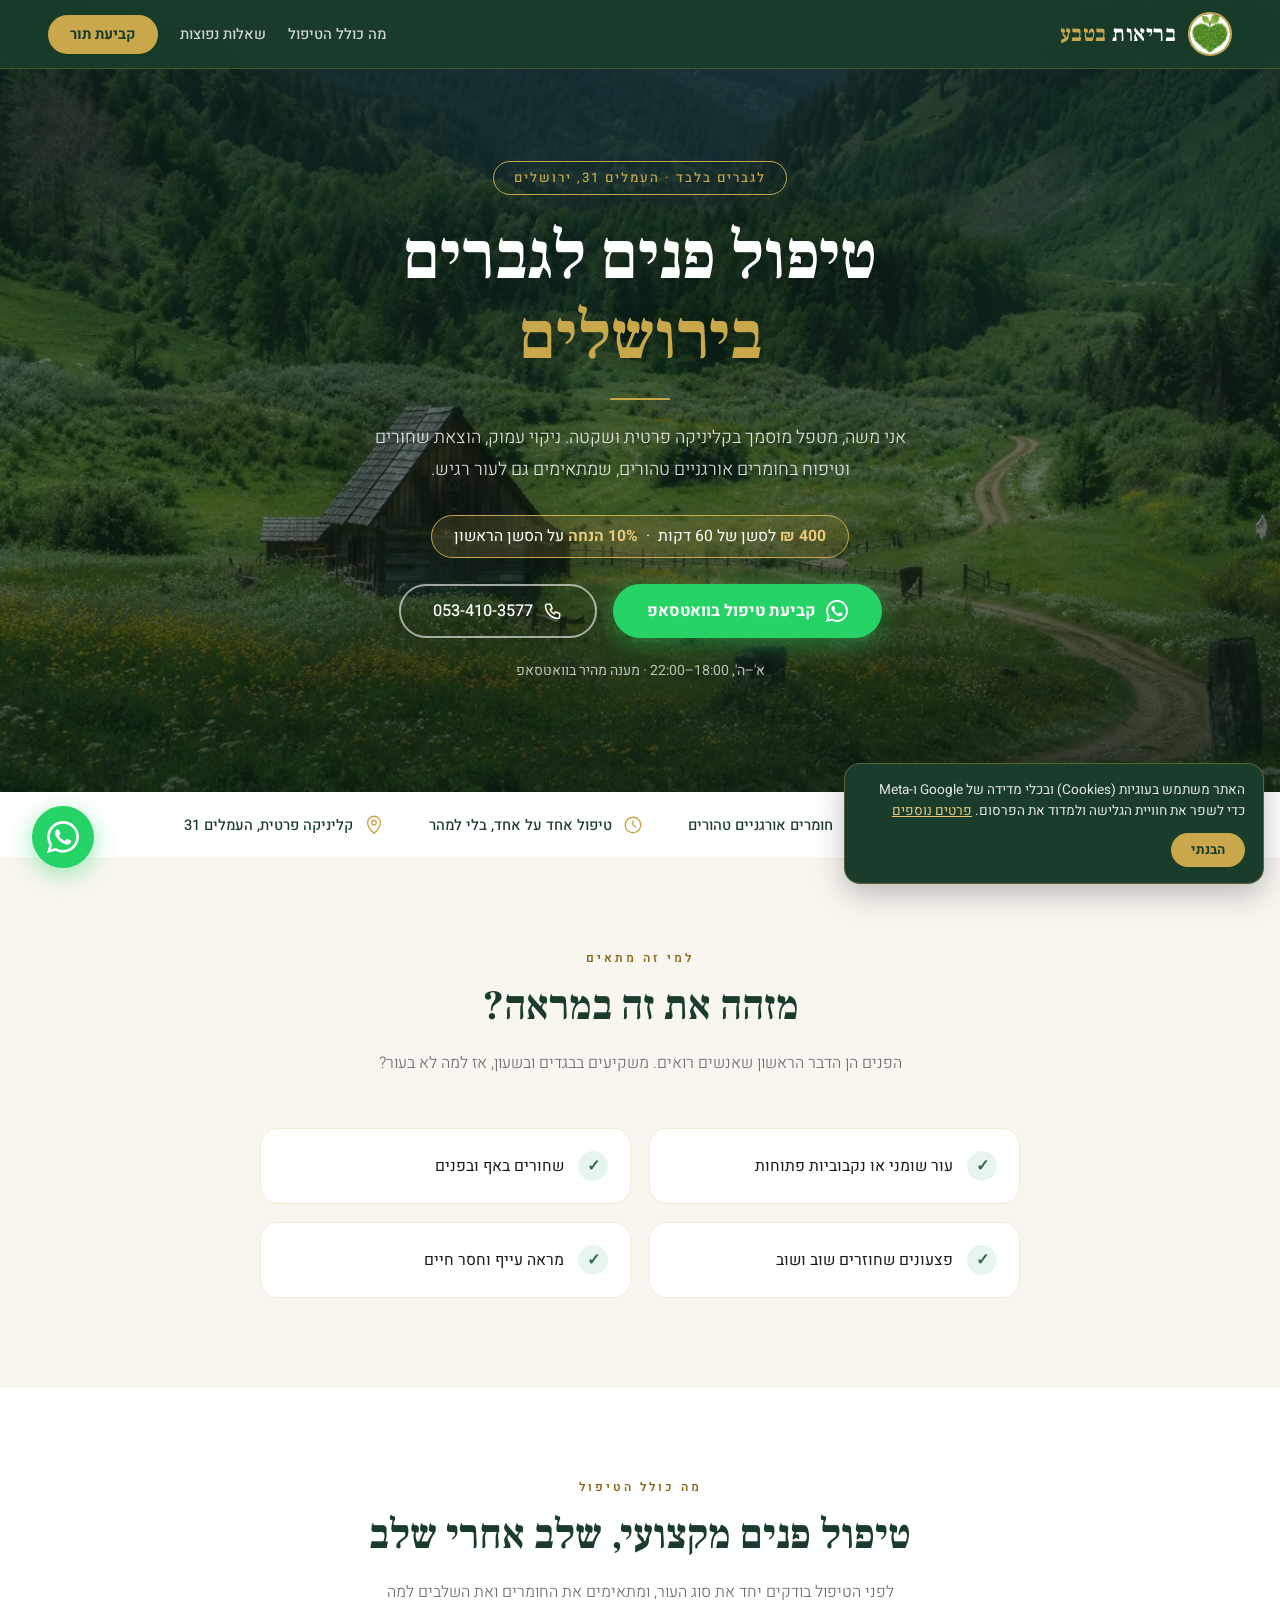
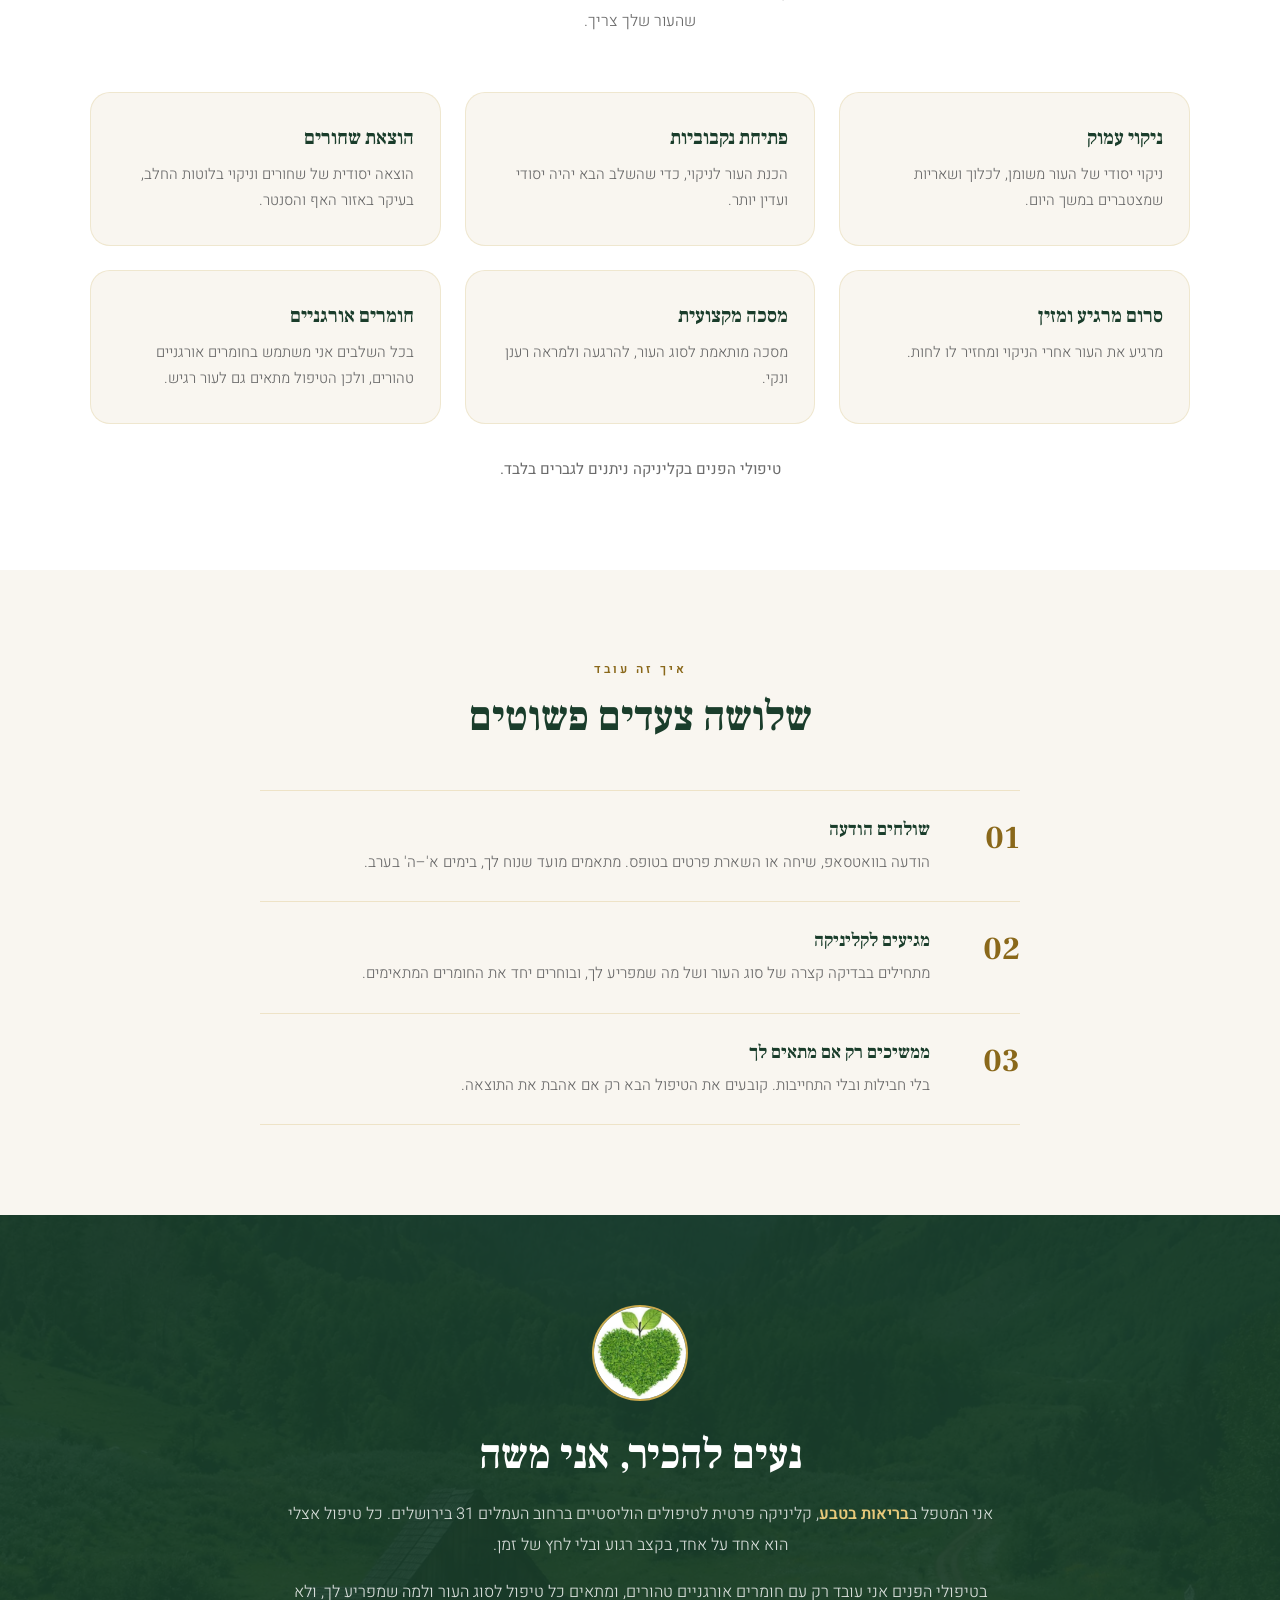
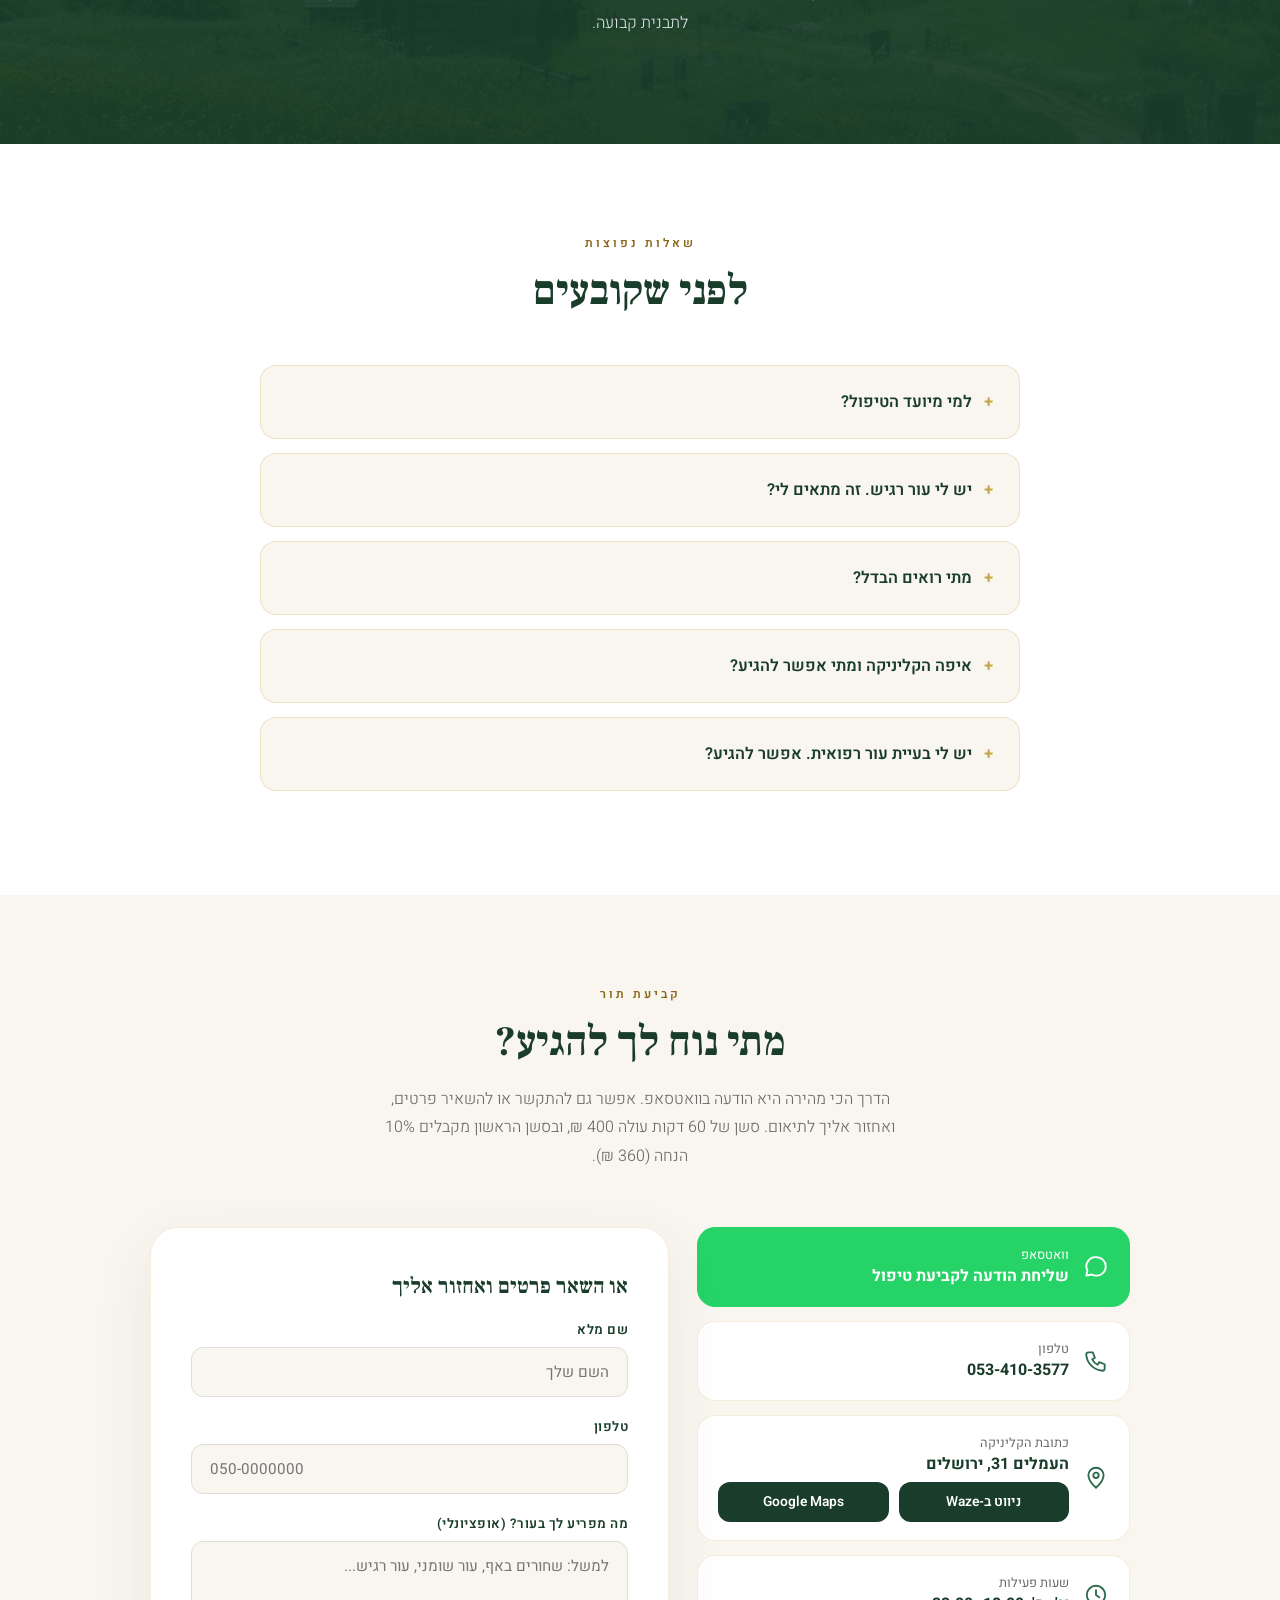
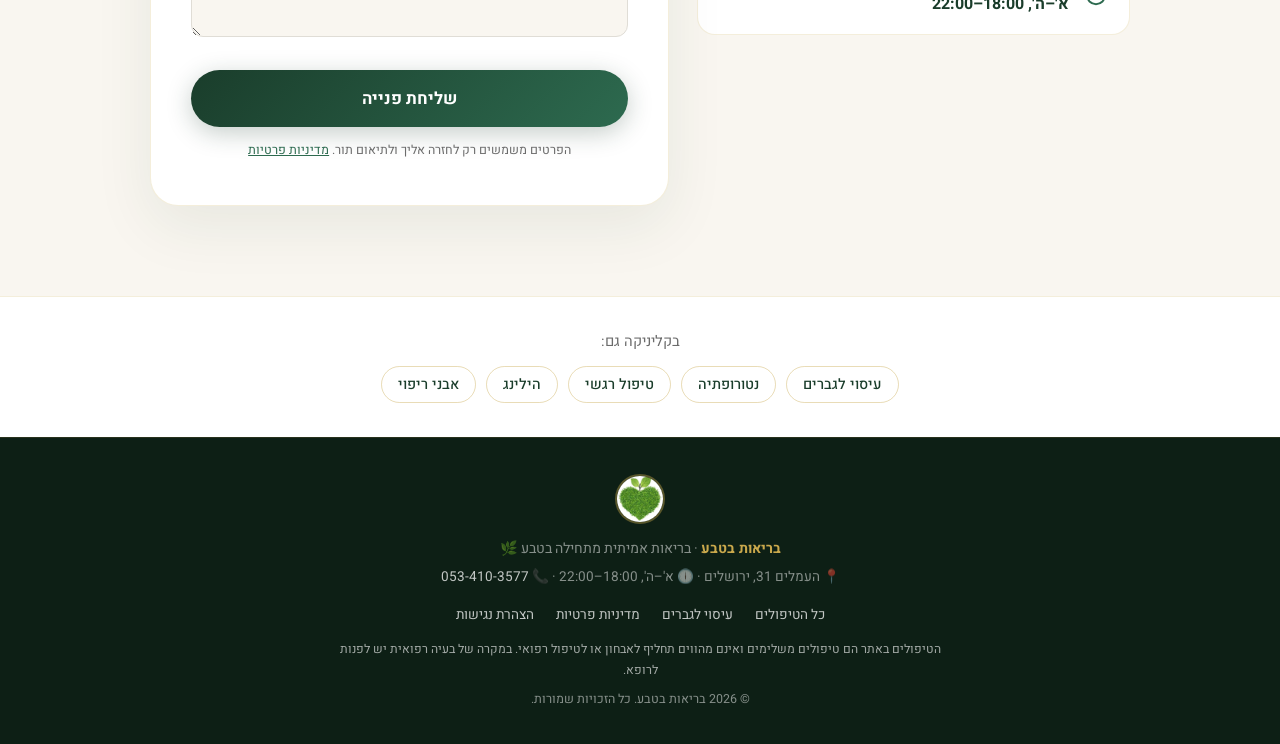
<file: facial.html>
<!DOCTYPE html>
<html lang="he" dir="rtl">
<head>
  <meta charset="UTF-8" />
  <meta name="viewport" content="width=device-width, initial-scale=1.0" />
  <title>טיפול פנים לגברים בירושלים | בריאות בטבע</title>
  <meta name="description" content="טיפול פנים מקצועי לגברים בירושלים: ניקוי עמוק, הוצאת שחורים וטיפוח בחומרים אורגניים, מתאים גם לעור רגיש. קליניקה פרטית ברחוב העמלים 31. קביעת תור בוואטסאפ." />
  <link rel="canonical" href="https://briutbatteva.com/facial" />
  <meta property="og:title" content="טיפול פנים לגברים בירושלים | בריאות בטבע" />
  <meta property="og:description" content="ניקוי עמוק וטיפוח פנים לגברים בחומרים אורגניים, בקליניקה פרטית בירושלים." />
  <meta property="og:type" content="website" />
  <meta property="og:url" content="https://briutbatteva.com/facial" />
  <meta property="og:image" content="https://briutbatteva.com/og-image.jpg" />
  <meta property="og:locale" content="he_IL" />
  <meta property="og:site_name" content="בריאות בטבע" />
  <meta name="theme-color" content="#1a3d2b" />
  <link rel="icon" type="image/png" sizes="32x32" href="/favicon-32.png" />
  <link rel="icon" type="image/png" sizes="192x192" href="/icon-192.png" />
  <link rel="apple-touch-icon" href="/apple-touch-icon.png" />
  <script type="application/ld+json">
  {
    "@context": "https://schema.org",
    "@type": "Service",
    "name": "טיפול פנים לגברים בירושלים",
    "serviceType": "טיפול פנים",
    "audience": { "@type": "PeopleAudience", "suggestedGender": "male" },
    "areaServed": "ירושלים",
    "provider": {
      "@type": "HealthAndBeautyBusiness",
      "name": "בריאות בטבע",
      "telephone": "+972534103577",
      "url": "https://briutbatteva.com/",
      "address": { "@type": "PostalAddress", "streetAddress": "העמלים 31", "addressLocality": "ירושלים", "addressCountry": "IL" }
    }
  }
  </script>
  <link rel="preconnect" href="https://fonts.googleapis.com" />
  <link rel="preconnect" href="https://fonts.gstatic.com" crossorigin />
  <link href="https://fonts.googleapis.com/css2?family=Heebo:wght@300;400;500;600;700;900&family=Frank+Ruhl+Libre:wght@300;400;700&display=swap" rel="stylesheet" />
  <link rel="preload" as="image" href="bg.webp" type="image/webp" />
  <!-- Google tag (gtag.js) -->
  <script async src="https://www.googletagmanager.com/gtag/js?id=G-2645Y9Y97M"></script>
  <script>
    window.dataLayer = window.dataLayer || [];
    function gtag(){dataLayer.push(arguments);}
    gtag('js', new Date());
    gtag('config', 'G-2645Y9Y97M');
    gtag('config', 'AW-17934231921');
  </script>
  <!-- Meta Pixel Code -->
  <script>
  !function(f,b,e,v,n,t,s)
  {if(f.fbq)return;n=f.fbq=function(){n.callMethod?
  n.callMethod.apply(n,arguments):n.queue.push(arguments)};
  if(!f._fbq)f._fbq=n;n.push=n;n.loaded=!0;n.version='2.0';
  n.queue=[];t=b.createElement(e);t.async=!0;
  t.src=v;s=b.getElementsByTagName(e)[0];
  s.parentNode.insertBefore(t,s)}(window, document,'script',
  'https://connect.facebook.net/en_US/fbevents.js');
  fbq('init', '1042019078369654');
  fbq('track', 'PageView');
  </script>
  <noscript><img height="1" width="1" style="display:none"
  src="https://www.facebook.com/tr?id=1042019078369654&ev=PageView&noscript=1"
  /></noscript>
  <!-- End Meta Pixel Code -->
  <link rel="stylesheet" href="/landing.css" />
</head>
<body>
  <a href="#main" class="skip-link">דילוג לתוכן הראשי</a>

  <nav aria-label="ניווט ראשי">
    <a href="/" class="nav-logo" aria-label="בריאות בטבע - לעמוד הבית">
      <img src="heart-leaves-240.webp" alt="" width="44" height="44">
      <div class="nav-logo-text">בריאות <span>בטבע</span></div>
    </a>
    <div class="nav-actions">
      <a href="#types" class="nav-link">מה כולל הטיפול</a>
      <a href="#faq" class="nav-link">שאלות נפוצות</a>
      <a href="#contact" class="nav-cta">קביעת תור</a>
    </div>
  </nav>

  <main id="main">
  <section class="hero">
    <img src="bg.webp" alt="" class="hero-bg" fetchpriority="high">
    <div class="hero-inner">
      <div class="hero-tag">לגברים בלבד · העמלים 31, ירושלים</div>
      <h1>טיפול פנים לגברים<br><em>בירושלים</em></h1>
      <div class="hero-line"></div>
      <p>אני משה, מטפל מוסמך בקליניקה פרטית ושקטה. ניקוי עמוק, הוצאת שחורים וטיפוח בחומרים אורגניים טהורים, שמתאימים גם לעור רגיש.</p>
      <div class="hero-offer"><span><strong>400 ₪</strong> לסשן של 60 דקות</span><span class="sep">·</span><span><strong>10% הנחה</strong> על הסשן הראשון</span></div>
      <div class="hero-btns">
        <a class="btn-wa" href="https://wa.me/972534103577?text=%D7%94%D7%99%D7%99%2C%20%D7%90%D7%A9%D7%9E%D7%97%20%D7%9C%D7%A7%D7%91%D7%95%D7%A2%20%D7%98%D7%99%D7%A4%D7%95%D7%9C%20%D7%A4%D7%A0%D7%99%D7%9D" target="_blank" rel="noopener noreferrer">
          <svg viewBox="0 0 24 24" aria-hidden="true"><path d="M17.472 14.382c-.297-.149-1.758-.867-2.03-.967-.273-.099-.471-.148-.67.15-.197.297-.767.966-.94 1.164-.173.199-.347.223-.644.075-.297-.15-1.255-.463-2.39-1.475-.883-.788-1.48-1.761-1.653-2.059-.173-.297-.018-.458.13-.606.134-.133.298-.347.446-.52.149-.174.198-.298.298-.497.099-.198.05-.371-.025-.52-.075-.149-.669-1.612-.916-2.207-.242-.579-.487-.5-.669-.51-.173-.008-.371-.01-.57-.01-.198 0-.52.074-.792.372-.272.297-1.04 1.016-1.04 2.479 0 1.462 1.065 2.875 1.213 3.074.149.198 2.096 3.2 5.077 4.487.709.306 1.262.489 1.694.625.712.227 1.36.195 1.871.118.571-.085 1.758-.719 2.006-1.413.248-.694.248-1.289.173-1.413-.074-.124-.272-.198-.57-.347m-5.421 7.403h-.004a9.87 9.87 0 01-5.031-1.378l-.361-.214-3.741.982.998-3.648-.235-.374a9.86 9.86 0 01-1.51-5.26c.001-5.45 4.436-9.884 9.888-9.884 2.64 0 5.122 1.03 6.988 2.898a9.825 9.825 0 012.893 6.994c-.003 5.45-4.437 9.884-9.885 9.884m8.413-18.297A11.815 11.815 0 0012.05 0C5.495 0 .16 5.335.157 11.892c0 2.096.547 4.142 1.588 5.945L.057 24l6.305-1.654a11.882 11.882 0 005.683 1.448h.005c6.554 0 11.89-5.335 11.893-11.893a11.821 11.821 0 00-3.48-8.413z"/></svg>
          קביעת טיפול בוואטסאפ
        </a>
        <a class="btn-outline" href="tel:+972534103577">
          <svg viewBox="0 0 24 24" fill="none" stroke="currentColor" stroke-width="1.8" stroke-linecap="round" stroke-linejoin="round" aria-hidden="true"><path d="M5 4h4l2 5-2.5 1.5a11 11 0 0 0 5 5L15 13l5 2v4a2 2 0 0 1-2 2A16 16 0 0 1 3 6a2 2 0 0 1 2-2"/></svg>
          <span dir="ltr">053-410-3577</span>
        </a>
      </div>
      <div class="hero-note">א'–ה', 18:00–22:00 · מענה מהיר בוואטסאפ</div>
    </div>
  </section>

  <div class="trust-bar">
    <div class="trust-bar-inner">
      <div class="trust-item">
        <svg viewBox="0 0 24 24" fill="none" stroke="currentColor" stroke-width="1.6" stroke-linecap="round" stroke-linejoin="round"><circle cx="12" cy="8" r="4"/><path d="M4 21c0-4 3.6-7 8-7s8 3 8 7"/></svg>
        <span>טיפולי פנים לגברים בלבד</span>
      </div>
      <div class="trust-item">
        <svg viewBox="0 0 24 24" fill="none" stroke="currentColor" stroke-width="1.6" stroke-linecap="round" stroke-linejoin="round"><path d="M5 21c0-9 4-15 14-16-1 10-7 14-16 14"/><path d="M5 21c2-3 4-5 7-7"/></svg>
        <span>חומרים אורגניים טהורים</span>
      </div>
      <div class="trust-item">
        <svg viewBox="0 0 24 24" fill="none" stroke="currentColor" stroke-width="1.6" stroke-linecap="round" stroke-linejoin="round"><circle cx="12" cy="12" r="8.5"/><path d="M12 7.5V12l3 2"/></svg>
        <span>טיפול אחד על אחד, בלי למהר</span>
      </div>
      <div class="trust-item">
        <svg viewBox="0 0 24 24" fill="none" stroke="currentColor" stroke-width="1.6" stroke-linecap="round" stroke-linejoin="round"><path d="M12 21s-7-6.2-7-11.5A7 7 0 0 1 19 9.5C19 14.8 12 21 12 21z"/><circle cx="12" cy="9.5" r="2.5"/></svg>
        <span>קליניקה פרטית, העמלים 31</span>
      </div>
    </div>
  </div>

  <section id="fit">
    <div class="text-center reveal">
      <div class="section-label">למי זה מתאים</div>
      <h2 class="section-title">מזהה את זה במראה?</h2>
      <p class="section-sub">הפנים הן הדבר הראשון שאנשים רואים. משקיעים בבגדים ובשעון, אז למה לא בעור?</p>
    </div>
    <div class="fit-grid reveal" style="--reveal-delay:.1s">
      <div class="fit-item"><span class="check" aria-hidden="true">✓</span><p>עור שומני או נקבוביות פתוחות</p></div>
      <div class="fit-item"><span class="check" aria-hidden="true">✓</span><p>שחורים באף ובפנים</p></div>
      <div class="fit-item"><span class="check" aria-hidden="true">✓</span><p>פצעונים שחוזרים שוב ושוב</p></div>
      <div class="fit-item"><span class="check" aria-hidden="true">✓</span><p>מראה עייף וחסר חיים</p></div>
    </div>
  </section>

  <section id="types">
    <div class="text-center reveal">
      <div class="section-label">מה כולל הטיפול</div>
      <h2 class="section-title">טיפול פנים מקצועי, שלב אחרי שלב</h2>
      <p class="section-sub">לפני הטיפול בודקים יחד את סוג העור, ומתאימים את החומרים ואת השלבים למה שהעור שלך צריך.</p>
    </div>
    <div class="types-grid">
      <div class="type-card reveal" style="--reveal-delay:.05s">
        <h3>ניקוי עמוק</h3>
        <p>ניקוי יסודי של העור משומן, לכלוך ושאריות שמצטברים במשך היום.</p>
      </div>
      <div class="type-card reveal" style="--reveal-delay:.1s">
        <h3>פתיחת נקבוביות</h3>
        <p>הכנת העור לניקוי, כדי שהשלב הבא יהיה יסודי ועדין יותר.</p>
      </div>
      <div class="type-card reveal" style="--reveal-delay:.15s">
        <h3>הוצאת שחורים</h3>
        <p>הוצאה יסודית של שחורים וניקוי בלוטות החלב, בעיקר באזור האף והסנטר.</p>
      </div>
      <div class="type-card reveal" style="--reveal-delay:.05s">
        <h3>סרום מרגיע ומזין</h3>
        <p>מרגיע את העור אחרי הניקוי ומחזיר לו לחות.</p>
      </div>
      <div class="type-card reveal" style="--reveal-delay:.1s">
        <h3>מסכה מקצועית</h3>
        <p>מסכה מותאמת לסוג העור, להרגעה ולמראה רענן ונקי.</p>
      </div>
      <div class="type-card reveal" style="--reveal-delay:.15s">
        <h3>חומרים אורגניים</h3>
        <p>בכל השלבים אני משתמש בחומרים אורגניים טהורים, ולכן הטיפול מתאים גם לעור רגיש.</p>
      </div>
    </div>
    <p class="types-note reveal">טיפולי הפנים בקליניקה ניתנים לגברים בלבד.</p>
  </section>

  <section id="process">
    <div class="text-center reveal">
      <div class="section-label">איך זה עובד</div>
      <h2 class="section-title">שלושה צעדים פשוטים</h2>
    </div>
    <div class="process-list reveal" style="--reveal-delay:.1s">
      <div class="process-item">
        <div class="process-num">01</div>
        <div>
          <h3>שולחים הודעה</h3>
          <p>הודעה בוואטסאפ, שיחה או השארת פרטים בטופס. מתאמים מועד שנוח לך, בימים א'–ה' בערב.</p>
        </div>
      </div>
      <div class="process-item">
        <div class="process-num">02</div>
        <div>
          <h3>מגיעים לקליניקה</h3>
          <p>מתחילים בבדיקה קצרה של סוג העור ושל מה שמפריע לך, ובוחרים יחד את החומרים המתאימים.</p>
        </div>
      </div>
      <div class="process-item">
        <div class="process-num">03</div>
        <div>
          <h3>ממשיכים רק אם מתאים לך</h3>
          <p>בלי חבילות ובלי התחייבות. קובעים את הטיפול הבא רק אם אהבת את התוצאה.</p>
        </div>
      </div>
    </div>
  </section>

  <section id="about">
    <div class="about-inner reveal">
      <img src="heart-leaves-240.webp" alt="" width="96" height="96" loading="lazy">
      <h2 class="section-title">נעים להכיר, אני משה</h2>
      <p>אני המטפל ב<strong>בריאות בטבע</strong>, קליניקה פרטית לטיפולים הוליסטיים ברחוב העמלים 31 בירושלים. כל טיפול אצלי הוא אחד על אחד, בקצב רגוע ובלי לחץ של זמן.</p>
      <p>בטיפולי הפנים אני עובד רק עם חומרים אורגניים טהורים, ומתאים כל טיפול לסוג העור ולמה שמפריע לך, ולא לתבנית קבועה.</p>
    </div>
  </section>

  <section id="faq">
    <div class="text-center reveal">
      <div class="section-label">שאלות נפוצות</div>
      <h2 class="section-title">לפני שקובעים</h2>
    </div>
    <div class="faq-list reveal" style="--reveal-delay:.1s">
      <details class="faq-item">
        <summary>למי מיועד הטיפול?</summary>
        <p>טיפולי הפנים בקליניקה ניתנים לגברים בלבד. טיפולים ללא מגע, כמו נטורופתיה וטיפול רגשי, פתוחים גם לנשים, ואפשר לקרוא עליהם <a href="/#treatments">בעמוד הבית</a>.</p>
      </details>
      <details class="faq-item">
        <summary>יש לי עור רגיש. זה מתאים לי?</summary>
        <p>כן. אני משתמש בחומרים אורגניים טהורים, ולכן הטיפול מתאים גם לעור רגיש. לפני הטיפול בודקים יחד את סוג העור ומתאימים את החומרים.</p>
      </details>
      <details class="faq-item">
        <summary>מתי רואים הבדל?</summary>
        <p>כבר אחרי הטיפול הראשון העור מרגיש נקי וחלק יותר. כדי לשמור על התוצאה לאורך זמן, אפשר לקבוע טיפולים נוספים בקצב שמתאים לך.</p>
      </details>
      <details class="faq-item">
        <summary>איפה הקליניקה ומתי אפשר להגיע?</summary>
        <p>הקליניקה ברחוב העמלים 31 בירושלים. מקבלים בימים א'–ה' בין 18:00 ל-22:00, בתיאום מראש.</p>
      </details>
      <details class="faq-item">
        <summary>יש לי בעיית עור רפואית. אפשר להגיע?</summary>
        <p>טיפול פנים הוא טיפול טיפוח ואינו תחליף לטיפול של רופא עור. אם יש לך בעיה רפואית, כמו אקנה קשה או דלקת בעור, כדאי להתייעץ קודם עם רופא.</p>
      </details>
    </div>
  </section>

  <section id="contact">
    <div class="text-center reveal">
      <div class="section-label">קביעת תור</div>
      <h2 class="section-title">מתי נוח לך להגיע?</h2>
      <p class="section-sub">הדרך הכי מהירה היא הודעה בוואטסאפ. אפשר גם להתקשר או להשאיר פרטים, ואחזור אליך לתיאום. סשן של 60 דקות עולה 400 ₪, ובסשן הראשון מקבלים 10% הנחה (360 ₪).</p>
    </div>
    <div class="contact-layout">
      <div class="contact-details reveal">
        <a class="contact-item wa" href="https://wa.me/972534103577?text=%D7%94%D7%99%D7%99%2C%20%D7%90%D7%A9%D7%9E%D7%97%20%D7%9C%D7%A7%D7%91%D7%95%D7%A2%20%D7%98%D7%99%D7%A4%D7%95%D7%9C%20%D7%A4%D7%A0%D7%99%D7%9D" target="_blank" rel="noopener noreferrer">
          <svg viewBox="0 0 24 24" fill="none" stroke="currentColor" stroke-width="1.7" stroke-linecap="round" stroke-linejoin="round" aria-hidden="true"><path d="M21 11.5a8.4 8.4 0 0 1-8.9 8.4 8.6 8.6 0 0 1-4-1L3 20l1.1-4.8A8.4 8.4 0 0 1 12.5 3a8.4 8.4 0 0 1 8.5 8.5z"/></svg>
          <span><small>וואטסאפ</small><strong>שליחת הודעה לקביעת טיפול</strong></span>
        </a>
        <a class="contact-item" href="tel:+972534103577">
          <svg viewBox="0 0 24 24" fill="none" stroke="currentColor" stroke-width="1.7" stroke-linecap="round" stroke-linejoin="round" aria-hidden="true"><path d="M5 4h4l2 5-2.5 1.5a11 11 0 0 0 5 5L15 13l5 2v4a2 2 0 0 1-2 2A16 16 0 0 1 3 6a2 2 0 0 1 2-2"/></svg>
          <span><small>טלפון</small><strong dir="ltr">053-410-3577</strong></span>
        </a>
        <div class="contact-item">
          <svg viewBox="0 0 24 24" fill="none" stroke="currentColor" stroke-width="1.7" stroke-linecap="round" stroke-linejoin="round" aria-hidden="true"><path d="M12 21s-7-6.2-7-11.5A7 7 0 0 1 19 9.5C19 14.8 12 21 12 21z"/><circle cx="12" cy="9.5" r="2.5"/></svg>
          <span style="flex:1"><small>כתובת הקליניקה</small><strong>העמלים 31, ירושלים</strong>
            <span class="nav-apps">
              <a href="https://waze.com/ul?q=%D7%94%D7%A2%D7%9E%D7%9C%D7%99%D7%9D%2031%20%D7%99%D7%A8%D7%95%D7%A9%D7%9C%D7%99%D7%9D&navigate=yes" target="_blank" rel="noopener noreferrer">ניווט ב-Waze</a>
              <a href="https://www.google.com/maps/search/?api=1&query=%D7%94%D7%A2%D7%9E%D7%9C%D7%99%D7%9D%2031%20%D7%99%D7%A8%D7%95%D7%A9%D7%9C%D7%99%D7%9D" target="_blank" rel="noopener noreferrer">Google Maps</a>
            </span>
          </span>
        </div>
        <div class="contact-item">
          <svg viewBox="0 0 24 24" fill="none" stroke="currentColor" stroke-width="1.7" stroke-linecap="round" stroke-linejoin="round" aria-hidden="true"><circle cx="12" cy="12" r="8.5"/><path d="M12 7.5V12l3 2"/></svg>
          <span><small>שעות פעילות</small><strong>א'–ה', 18:00–22:00</strong></span>
        </div>
      </div>
      <div class="contact-wrapper reveal" style="--reveal-delay:.1s">
        <h3>או השאר פרטים ואחזור אליך</h3>
        <form onsubmit="handleSubmit(event)">
          <input type="hidden" name="treatment" value="טיפול פנים" />
          <div class="form-group">
            <label for="f-name">שם מלא</label>
            <input type="text" id="f-name" name="fullname" placeholder="השם שלך" autocomplete="name" required />
          </div>
          <div class="form-group">
            <label for="f-phone">טלפון</label>
            <input type="tel" id="f-phone" name="phone" placeholder="050-0000000" autocomplete="tel" inputmode="tel" pattern="[0-9\-\+\s]{9,15}" title="מספר טלפון תקין, למשל 050-1234567" required />
          </div>
          <div class="form-group">
            <label for="f-notes">מה מפריע לך בעור? (אופציונלי)</label>
            <textarea id="f-notes" name="notes" placeholder="למשל: שחורים באף, עור שומני, עור רגיש..."></textarea>
          </div>
          <button type="submit" class="btn-submit">שליחת פנייה</button>
          <p class="form-note">הפרטים משמשים רק לחזרה אליך ולתיאום תור. <a href="/privacy.html">מדיניות פרטיות</a></p>
        </form>
        <div class="form-success" role="status" aria-live="polite">
          <h3>תודה, הפנייה התקבלה 🌿</h3>
          <p>אחזור אליך בהקדם לתיאום. אם נפתח וואטסאפ, אפשר לשלוח משם את ההודעה ולקבל מענה מהיר יותר.</p>
        </div>
      </div>
    </div>
  </section>

  <aside class="more-strip" aria-label="טיפולים נוספים בקליניקה">
    <p>בקליניקה גם:</p>
    <div class="more-links">
      <a href="/massage">עיסוי לגברים</a>
      <a href="/naturopathy">נטורופתיה</a>
      <a href="/emotional">טיפול רגשי</a>
      <a href="/#treatments">הילינג</a>
      <a href="/#treatments">אבני ריפוי</a>
    </div>
  </aside>
  </main>

  <footer>
    <img src="heart-leaves-240.webp" alt="בריאות בטבע - קליניקה הוליסטית בירושלים" class="footer-logo" width="50" height="50" loading="lazy">
    <p><strong>בריאות בטבע</strong> · בריאות אמיתית מתחילה בטבע 🌿</p>
    <p style="margin-top:8px;font-size:0.85rem;">📍 העמלים 31, ירושלים · 🕕 א'–ה', 18:00–22:00 · 📞 <a class="footer-phone" href="tel:+972534103577" dir="ltr">053-410-3577</a></p>
    <div class="footer-links" role="navigation" aria-label="קישורים נוספים">
      <a href="/">כל הטיפולים</a>
      <a href="/massage">עיסוי לגברים</a>
      <a href="/privacy.html">מדיניות פרטיות</a>
      <a href="/accessibility.html">הצהרת נגישות</a>
    </div>
    <p class="footer-disclaimer">הטיפולים באתר הם טיפולים משלימים ואינם מהווים תחליף לאבחון או לטיפול רפואי. במקרה של בעיה רפואית יש לפנות לרופא.</p>
    <p style="margin-top:10px;font-size:0.78rem;">© <span id="year">2026</span> בריאות בטבע. כל הזכויות שמורות.</p>
  </footer>

  <div class="cookie-bar" id="cookie-bar" role="region" aria-label="הודעת עוגיות">
    האתר משתמש בעוגיות (Cookies) ובכלי מדידה של Google ו-Meta כדי לשפר את חוויית הגלישה ולמדוד את הפרסום. <a href="/privacy.html">פרטים נוספים</a>
    <br><button type="button" id="cookie-ok">הבנתי</button>
  </div>

  <a class="whatsapp-float" href="https://wa.me/972534103577?text=%D7%94%D7%99%D7%99%2C%20%D7%90%D7%A9%D7%9E%D7%97%20%D7%9C%D7%A7%D7%91%D7%95%D7%A2%20%D7%98%D7%99%D7%A4%D7%95%D7%9C%20%D7%A4%D7%A0%D7%99%D7%9D" target="_blank" rel="noopener noreferrer" title="שלחו הודעה בוואטסאפ" aria-label="שליחת הודעה בוואטסאפ">
    <svg viewBox="0 0 24 24" xmlns="http://www.w3.org/2000/svg" aria-hidden="true"><path d="M17.472 14.382c-.297-.149-1.758-.867-2.03-.967-.273-.099-.471-.148-.67.15-.197.297-.767.966-.94 1.164-.173.199-.347.223-.644.075-.297-.15-1.255-.463-2.39-1.475-.883-.788-1.48-1.761-1.653-2.059-.173-.297-.018-.458.13-.606.134-.133.298-.347.446-.52.149-.174.198-.298.298-.497.099-.198.05-.371-.025-.52-.075-.149-.669-1.612-.916-2.207-.242-.579-.487-.5-.669-.51-.173-.008-.371-.01-.57-.01-.198 0-.52.074-.792.372-.272.297-1.04 1.016-1.04 2.479 0 1.462 1.065 2.875 1.213 3.074.149.198 2.096 3.2 5.077 4.487.709.306 1.262.489 1.694.625.712.227 1.36.195 1.871.118.571-.085 1.758-.719 2.006-1.413.248-.694.248-1.289.173-1.413-.074-.124-.272-.198-.57-.347m-5.421 7.403h-.004a9.87 9.87 0 01-5.031-1.378l-.361-.214-3.741.982.998-3.648-.235-.374a9.86 9.86 0 01-1.51-5.26c.001-5.45 4.436-9.884 9.888-9.884 2.64 0 5.122 1.03 6.988 2.898a9.825 9.825 0 012.893 6.994c-.003 5.45-4.437 9.884-9.885 9.884m8.413-18.297A11.815 11.815 0 0012.05 0C5.495 0 .16 5.335.157 11.892c0 2.096.547 4.142 1.588 5.945L.057 24l6.305-1.654a11.882 11.882 0 005.683 1.448h.005c6.554 0 11.89-5.335 11.893-11.893a11.821 11.821 0 00-3.48-8.413z"/></svg>
  </a>

  <div class="mobile-bar" role="navigation" aria-label="יצירת קשר מהירה">
    <a class="mb-wa" href="https://wa.me/972534103577?text=%D7%94%D7%99%D7%99%2C%20%D7%90%D7%A9%D7%9E%D7%97%20%D7%9C%D7%A7%D7%91%D7%95%D7%A2%20%D7%98%D7%99%D7%A4%D7%95%D7%9C%20%D7%A4%D7%A0%D7%99%D7%9D" target="_blank" rel="noopener noreferrer">
      <svg viewBox="0 0 24 24" aria-hidden="true"><path d="M17.472 14.382c-.297-.149-1.758-.867-2.03-.967-.273-.099-.471-.148-.67.15-.197.297-.767.966-.94 1.164-.173.199-.347.223-.644.075-.297-.15-1.255-.463-2.39-1.475-.883-.788-1.48-1.761-1.653-2.059-.173-.297-.018-.458.13-.606.134-.133.298-.347.446-.52.149-.174.198-.298.298-.497.099-.198.05-.371-.025-.52-.075-.149-.669-1.612-.916-2.207-.242-.579-.487-.5-.669-.51-.173-.008-.371-.01-.57-.01-.198 0-.52.074-.792.372-.272.297-1.04 1.016-1.04 2.479 0 1.462 1.065 2.875 1.213 3.074.149.198 2.096 3.2 5.077 4.487.709.306 1.262.489 1.694.625.712.227 1.36.195 1.871.118.571-.085 1.758-.719 2.006-1.413.248-.694.248-1.289.173-1.413-.074-.124-.272-.198-.57-.347m-5.421 7.403h-.004a9.87 9.87 0 01-5.031-1.378l-.361-.214-3.741.982.998-3.648-.235-.374a9.86 9.86 0 01-1.51-5.26c.001-5.45 4.436-9.884 9.888-9.884 2.64 0 5.122 1.03 6.988 2.898a9.825 9.825 0 012.893 6.994c-.003 5.45-4.437 9.884-9.885 9.884m8.413-18.297A11.815 11.815 0 0012.05 0C5.495 0 .16 5.335.157 11.892c0 2.096.547 4.142 1.588 5.945L.057 24l6.305-1.654a11.882 11.882 0 005.683 1.448h.005c6.554 0 11.89-5.335 11.893-11.893a11.821 11.821 0 00-3.48-8.413z"/></svg>
      וואטסאפ
    </a>
    <a class="mb-call" href="tel:+972534103577">
      <svg viewBox="0 0 24 24" fill="none" stroke="currentColor" stroke-width="2" stroke-linecap="round" stroke-linejoin="round" aria-hidden="true"><path d="M5 4h4l2 5-2.5 1.5a11 11 0 0 0 5 5L15 13l5 2v4a2 2 0 0 1-2 2A16 16 0 0 1 3 6a2 2 0 0 1 2-2"/></svg>
      התקשרו
    </a>
  </div>

  <script src="/landing.js"></script>
</body>
</html>
</file>
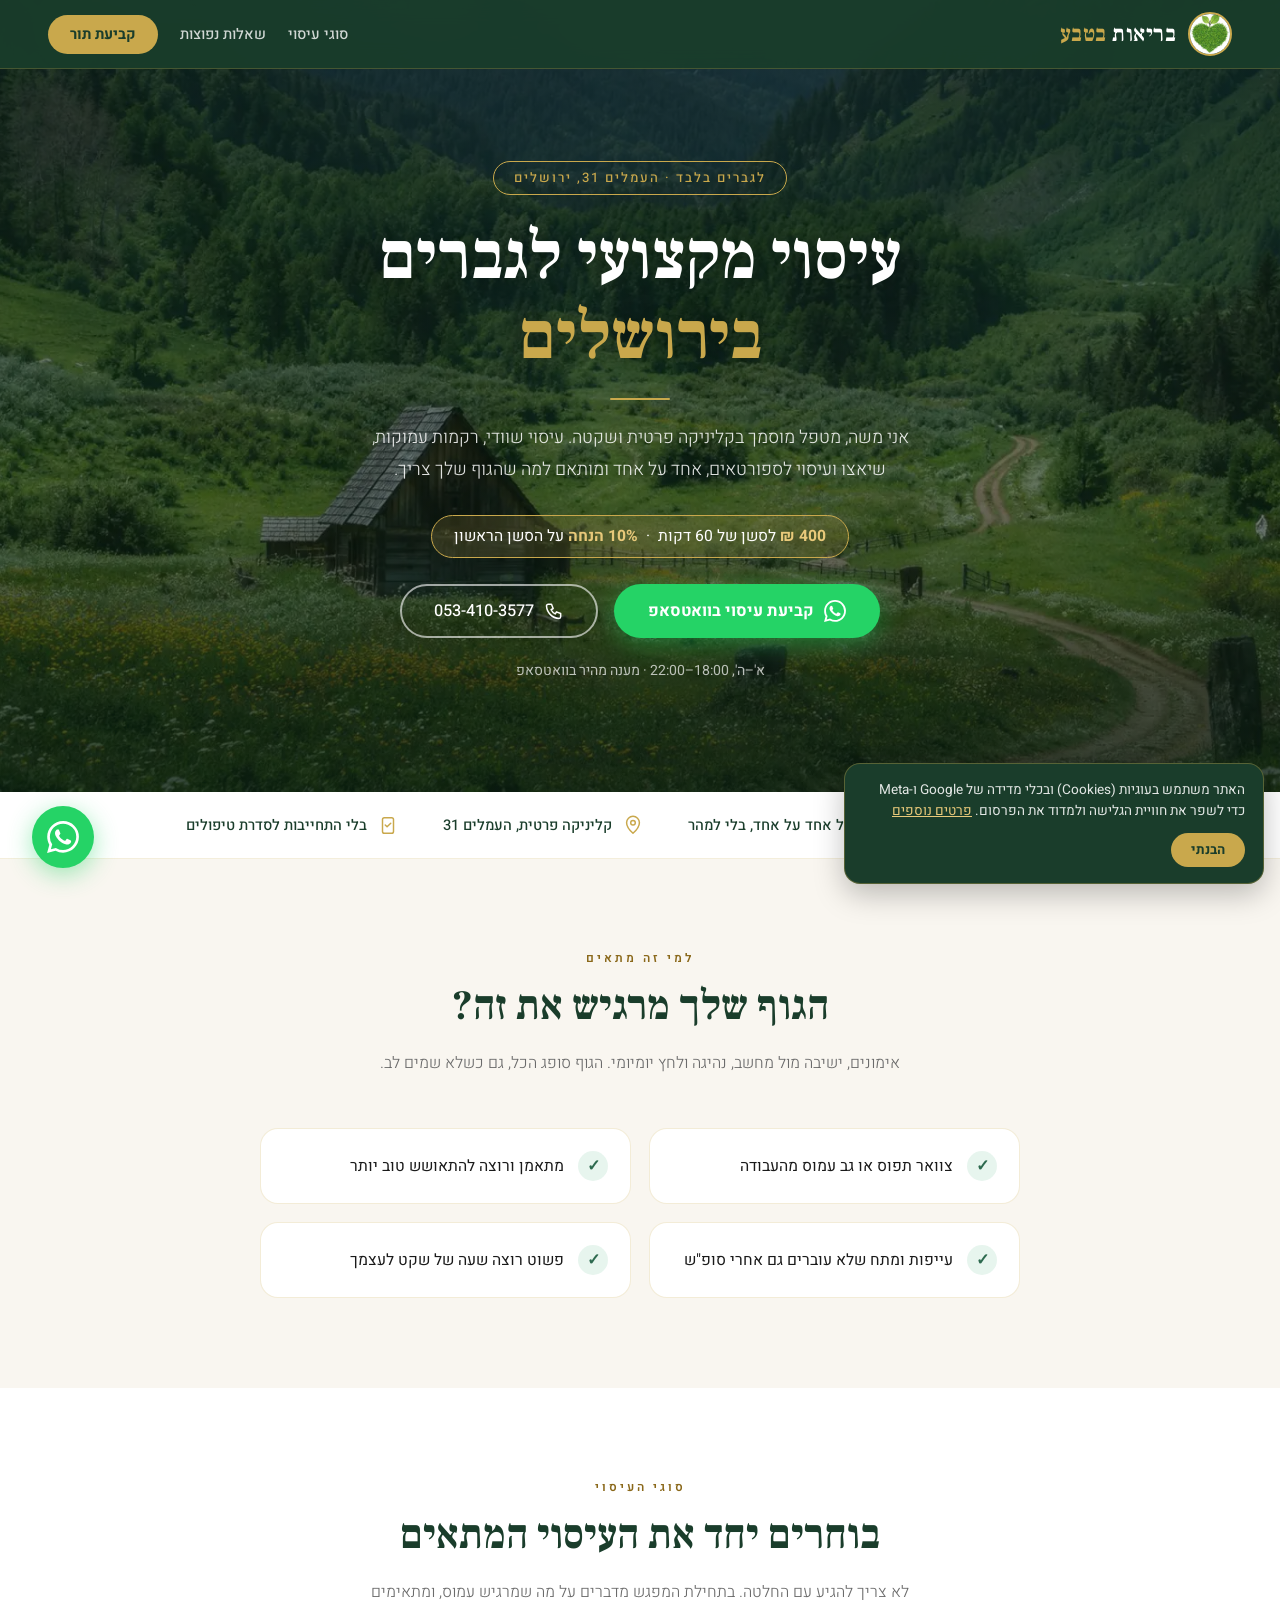
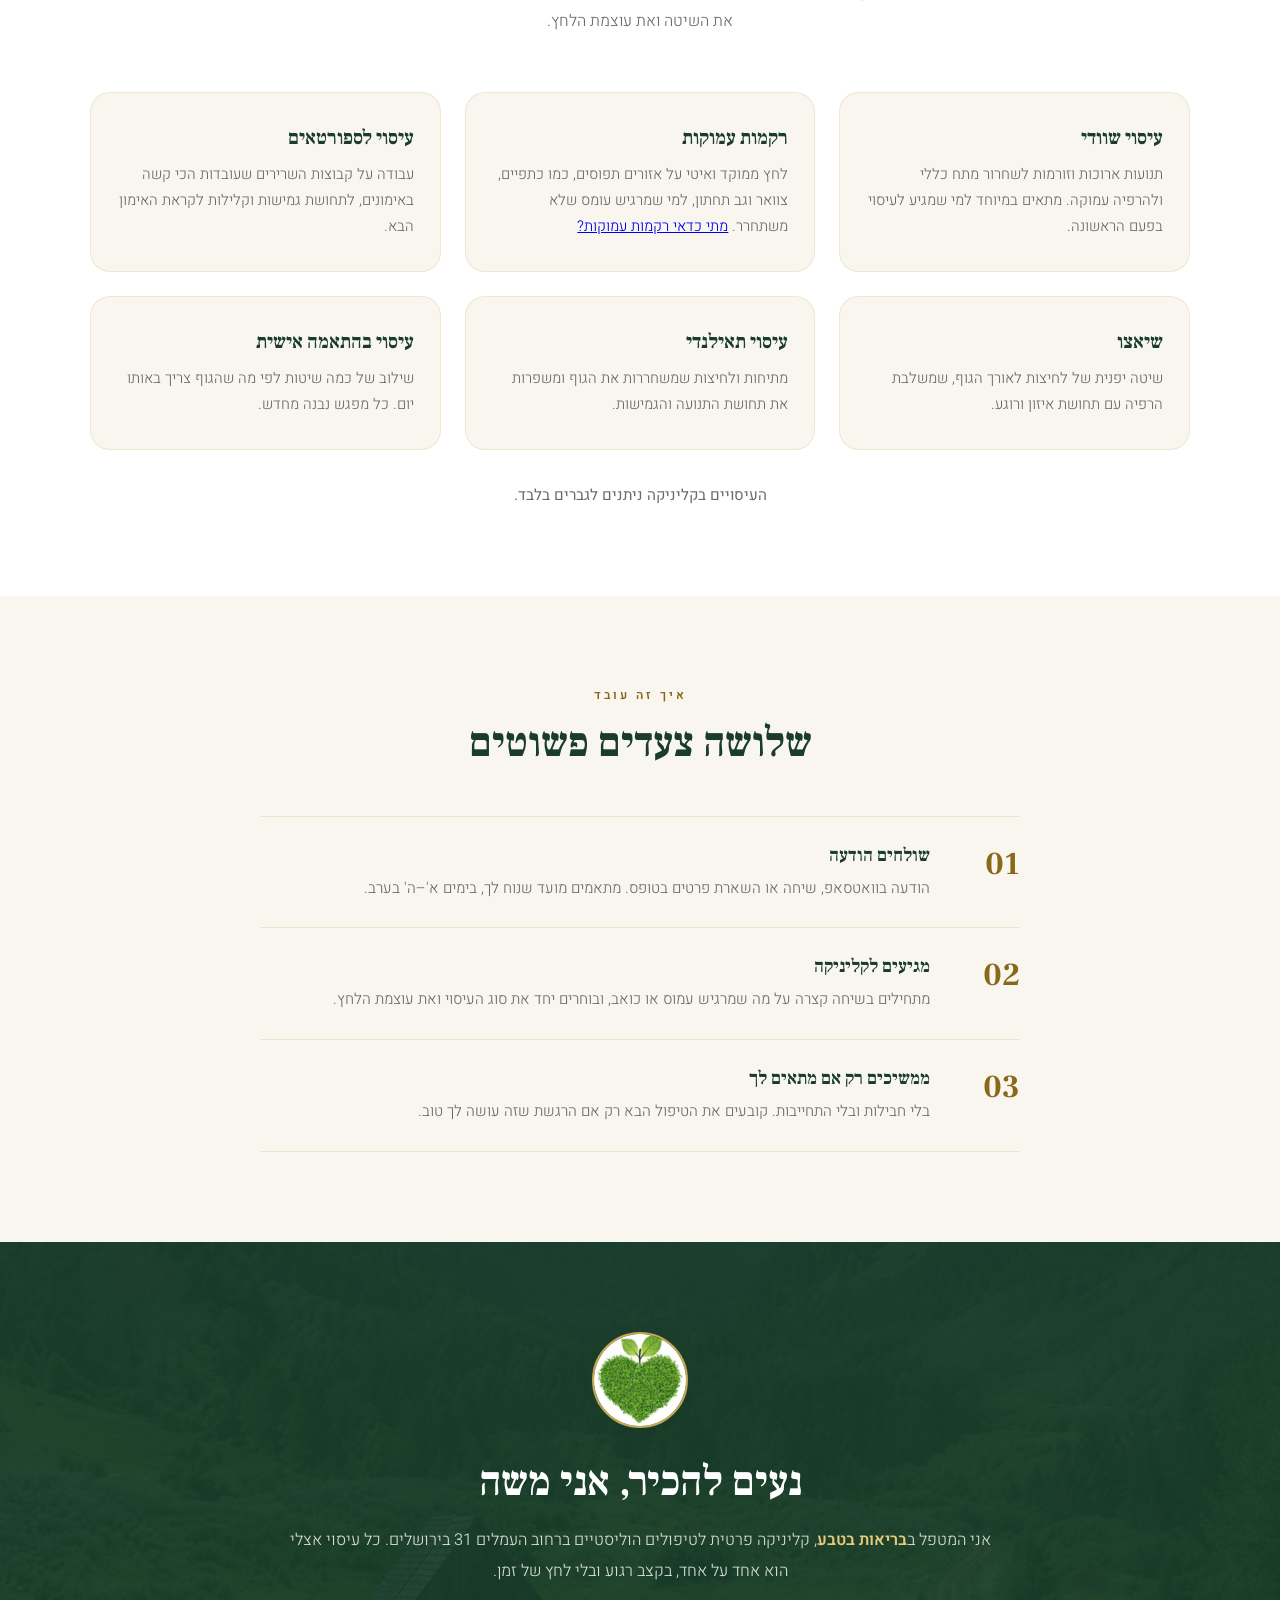
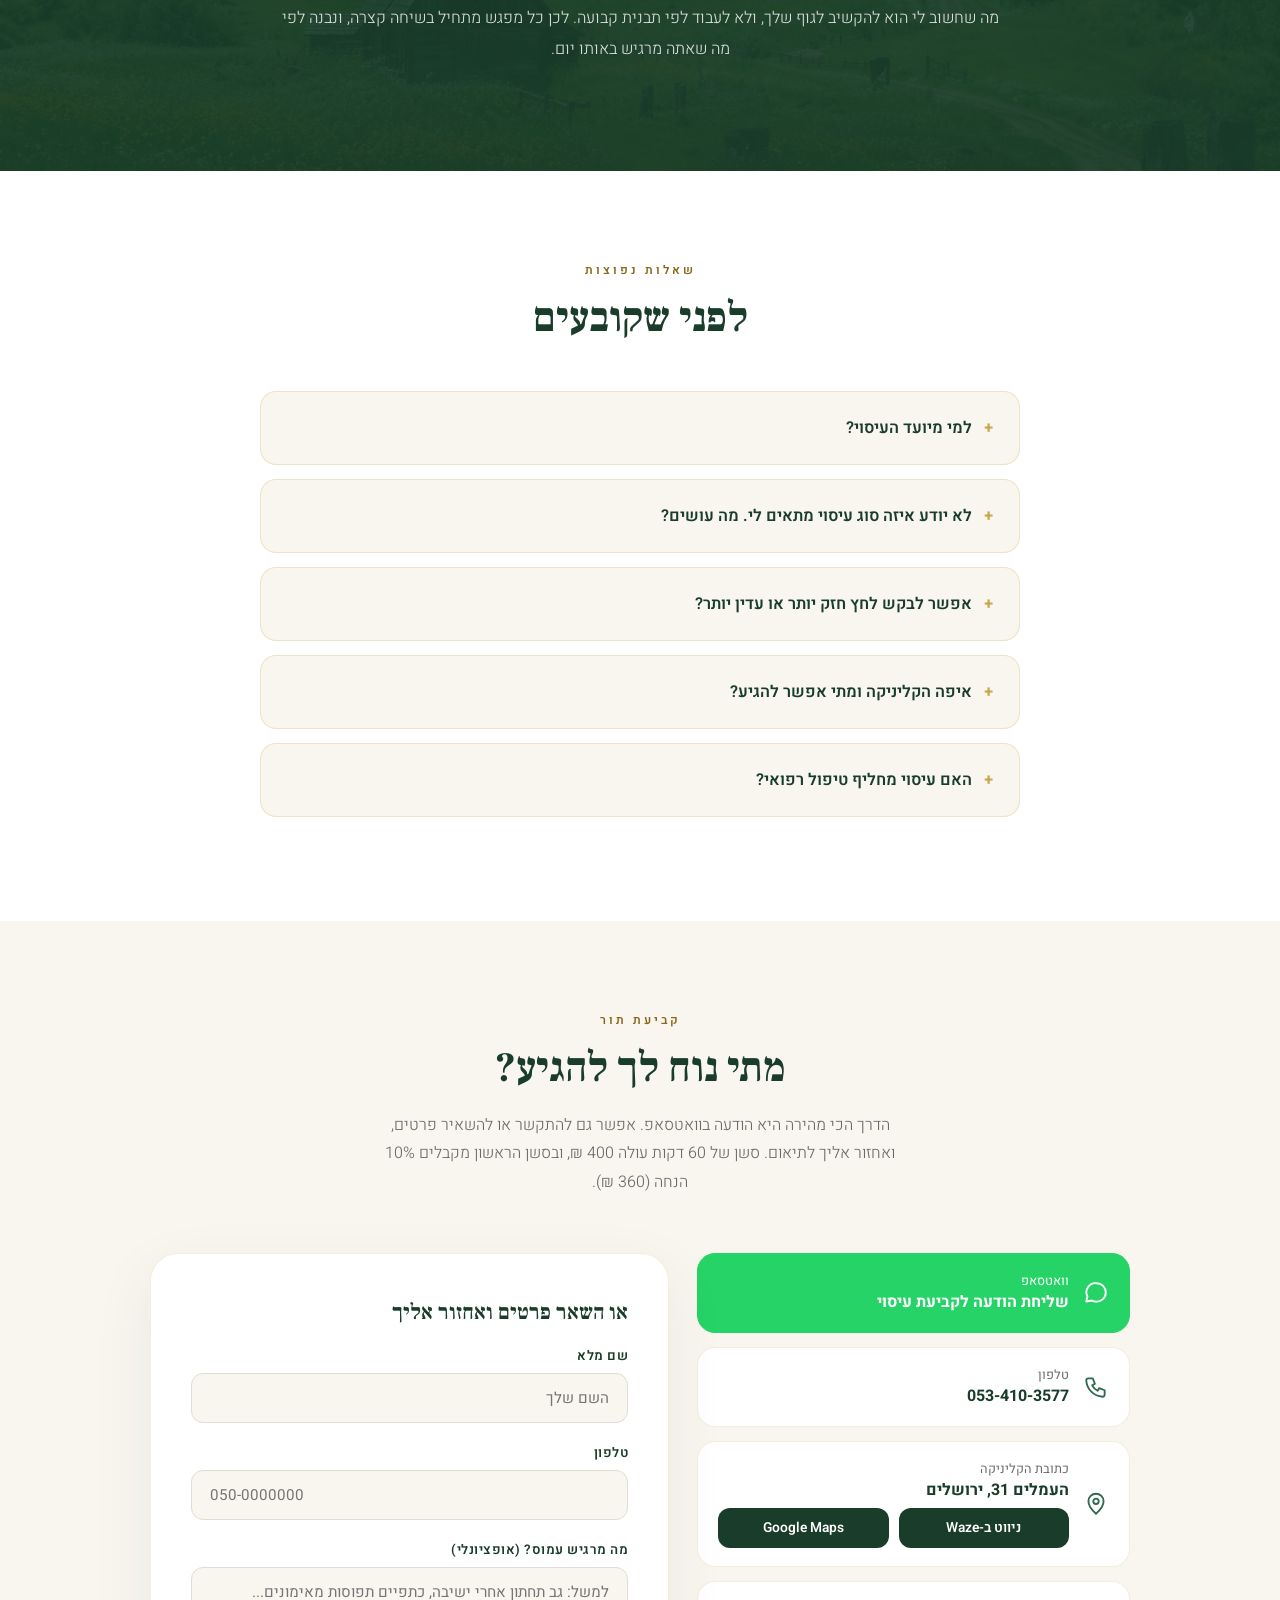
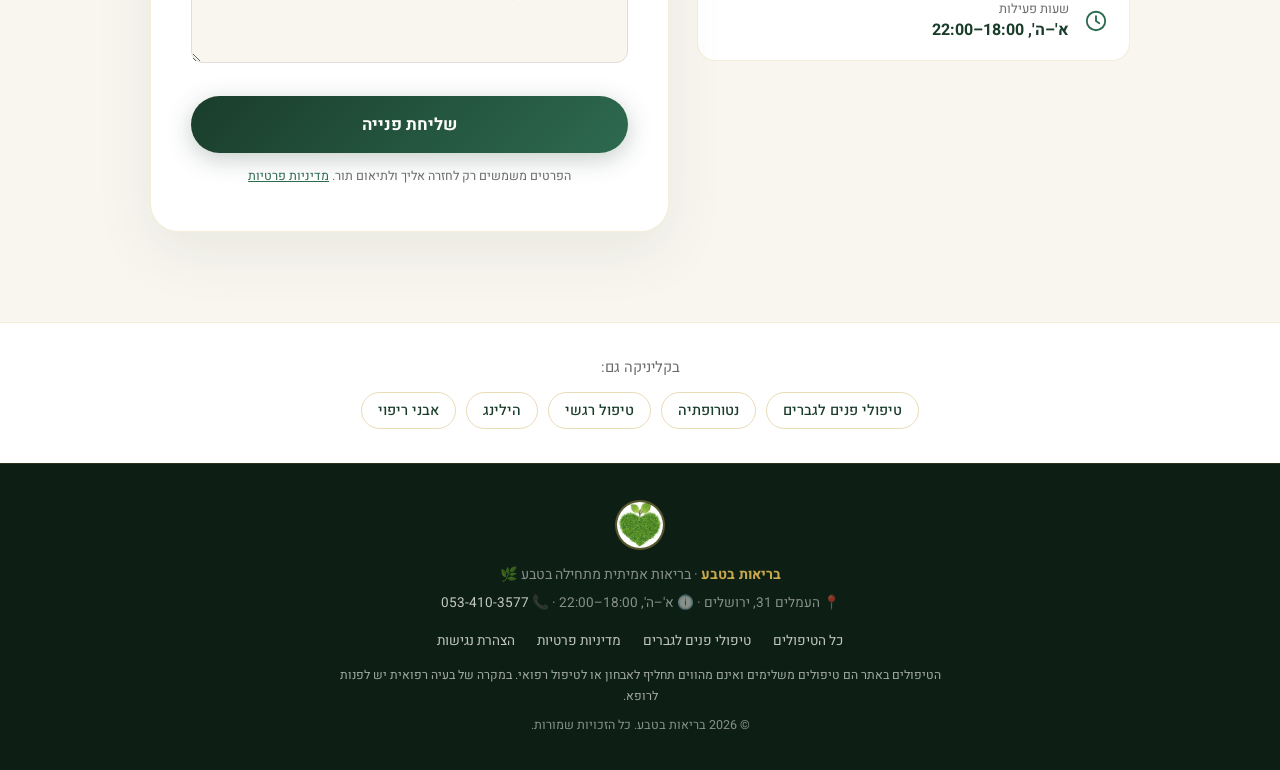
<file: massage.html>
<!DOCTYPE html>
<html lang="he" dir="rtl">
<head>
  <meta charset="UTF-8" />
  <meta name="viewport" content="width=device-width, initial-scale=1.0" />
  <title>עיסוי לגברים בירושלים | בריאות בטבע</title>
  <meta name="description" content="עיסוי מקצועי לגברים בירושלים: שוודי, רקמות עמוקות, שיאצו ועיסוי לספורטאים. טיפול אחד על אחד בקליניקה פרטית ברחוב העמלים 31. קביעת תור בוואטסאפ." />
  <link rel="canonical" href="https://briutbatteva.com/massage" />
  <meta property="og:title" content="עיסוי לגברים בירושלים | בריאות בטבע" />
  <meta property="og:description" content="עיסוי מקצועי לגברים, אחד על אחד, בקליניקה פרטית בירושלים." />
  <meta property="og:type" content="website" />
  <meta property="og:url" content="https://briutbatteva.com/massage" />
  <meta property="og:image" content="https://briutbatteva.com/og-image.jpg" />
  <meta property="og:locale" content="he_IL" />
  <meta property="og:site_name" content="בריאות בטבע" />
  <meta name="theme-color" content="#1a3d2b" />
  <link rel="icon" type="image/png" sizes="32x32" href="/favicon-32.png" />
  <link rel="icon" type="image/png" sizes="192x192" href="/icon-192.png" />
  <link rel="apple-touch-icon" href="/apple-touch-icon.png" />
  <script type="application/ld+json">
  {
    "@context": "https://schema.org",
    "@type": "Service",
    "name": "עיסוי לגברים בירושלים",
    "serviceType": "עיסוי",
    "audience": { "@type": "PeopleAudience", "suggestedGender": "male" },
    "areaServed": "ירושלים",
    "provider": {
      "@type": "HealthAndBeautyBusiness",
      "name": "בריאות בטבע",
      "telephone": "+972534103577",
      "url": "https://briutbatteva.com/",
      "address": { "@type": "PostalAddress", "streetAddress": "העמלים 31", "addressLocality": "ירושלים", "addressCountry": "IL" }
    }
  }
  </script>
  <link rel="preconnect" href="https://fonts.googleapis.com" />
  <link rel="preconnect" href="https://fonts.gstatic.com" crossorigin />
  <link href="https://fonts.googleapis.com/css2?family=Heebo:wght@300;400;500;600;700;900&family=Frank+Ruhl+Libre:wght@300;400;700&display=swap" rel="stylesheet" />
  <link rel="preload" as="image" href="bg.webp" type="image/webp" />
  <!-- Google tag (gtag.js) -->
  <script async src="https://www.googletagmanager.com/gtag/js?id=G-2645Y9Y97M"></script>
  <script>
    window.dataLayer = window.dataLayer || [];
    function gtag(){dataLayer.push(arguments);}
    gtag('js', new Date());
    gtag('config', 'G-2645Y9Y97M');
    gtag('config', 'AW-17934231921');
  </script>
  <!-- Meta Pixel Code -->
  <script>
  !function(f,b,e,v,n,t,s)
  {if(f.fbq)return;n=f.fbq=function(){n.callMethod?
  n.callMethod.apply(n,arguments):n.queue.push(arguments)};
  if(!f._fbq)f._fbq=n;n.push=n;n.loaded=!0;n.version='2.0';
  n.queue=[];t=b.createElement(e);t.async=!0;
  t.src=v;s=b.getElementsByTagName(e)[0];
  s.parentNode.insertBefore(t,s)}(window, document,'script',
  'https://connect.facebook.net/en_US/fbevents.js');
  fbq('init', '1042019078369654');
  fbq('track', 'PageView');
  </script>
  <noscript><img height="1" width="1" style="display:none"
  src="https://www.facebook.com/tr?id=1042019078369654&ev=PageView&noscript=1"
  /></noscript>
  <!-- End Meta Pixel Code -->
  <link rel="stylesheet" href="/landing.css" />
</head>
<body>
  <a href="#main" class="skip-link">דילוג לתוכן הראשי</a>

  <nav aria-label="ניווט ראשי">
    <a href="/" class="nav-logo" aria-label="בריאות בטבע - לעמוד הבית">
      <img src="heart-leaves-240.webp" alt="" width="44" height="44">
      <div class="nav-logo-text">בריאות <span>בטבע</span></div>
    </a>
    <div class="nav-actions">
      <a href="#types" class="nav-link">סוגי עיסוי</a>
      <a href="#faq" class="nav-link">שאלות נפוצות</a>
      <a href="#contact" class="nav-cta">קביעת תור</a>
    </div>
  </nav>

  <main id="main">
  <section class="hero">
    <img src="bg.webp" alt="" class="hero-bg" fetchpriority="high">
    <div class="hero-inner">
      <div class="hero-tag">לגברים בלבד · העמלים 31, ירושלים</div>
      <h1>עיסוי מקצועי לגברים<br><em>בירושלים</em></h1>
      <div class="hero-line"></div>
      <p>אני משה, מטפל מוסמך בקליניקה פרטית ושקטה. עיסוי שוודי, רקמות עמוקות, שיאצו ועיסוי לספורטאים, אחד על אחד ומותאם למה שהגוף שלך צריך.</p>
      <div class="hero-offer"><span><strong>400 ₪</strong> לסשן של 60 דקות</span><span class="sep">·</span><span><strong>10% הנחה</strong> על הסשן הראשון</span></div>
      <div class="hero-btns">
        <a class="btn-wa" href="https://wa.me/972534103577?text=%D7%94%D7%99%D7%99%2C%20%D7%90%D7%A9%D7%9E%D7%97%20%D7%9C%D7%A7%D7%91%D7%95%D7%A2%20%D7%A2%D7%99%D7%A1%D7%95%D7%99" target="_blank" rel="noopener noreferrer">
          <svg viewBox="0 0 24 24" aria-hidden="true"><path d="M17.472 14.382c-.297-.149-1.758-.867-2.03-.967-.273-.099-.471-.148-.67.15-.197.297-.767.966-.94 1.164-.173.199-.347.223-.644.075-.297-.15-1.255-.463-2.39-1.475-.883-.788-1.48-1.761-1.653-2.059-.173-.297-.018-.458.13-.606.134-.133.298-.347.446-.52.149-.174.198-.298.298-.497.099-.198.05-.371-.025-.52-.075-.149-.669-1.612-.916-2.207-.242-.579-.487-.5-.669-.51-.173-.008-.371-.01-.57-.01-.198 0-.52.074-.792.372-.272.297-1.04 1.016-1.04 2.479 0 1.462 1.065 2.875 1.213 3.074.149.198 2.096 3.2 5.077 4.487.709.306 1.262.489 1.694.625.712.227 1.36.195 1.871.118.571-.085 1.758-.719 2.006-1.413.248-.694.248-1.289.173-1.413-.074-.124-.272-.198-.57-.347m-5.421 7.403h-.004a9.87 9.87 0 01-5.031-1.378l-.361-.214-3.741.982.998-3.648-.235-.374a9.86 9.86 0 01-1.51-5.26c.001-5.45 4.436-9.884 9.888-9.884 2.64 0 5.122 1.03 6.988 2.898a9.825 9.825 0 012.893 6.994c-.003 5.45-4.437 9.884-9.885 9.884m8.413-18.297A11.815 11.815 0 0012.05 0C5.495 0 .16 5.335.157 11.892c0 2.096.547 4.142 1.588 5.945L.057 24l6.305-1.654a11.882 11.882 0 005.683 1.448h.005c6.554 0 11.89-5.335 11.893-11.893a11.821 11.821 0 00-3.48-8.413z"/></svg>
          קביעת עיסוי בוואטסאפ
        </a>
        <a class="btn-outline" href="tel:+972534103577">
          <svg viewBox="0 0 24 24" fill="none" stroke="currentColor" stroke-width="1.8" stroke-linecap="round" stroke-linejoin="round" aria-hidden="true"><path d="M5 4h4l2 5-2.5 1.5a11 11 0 0 0 5 5L15 13l5 2v4a2 2 0 0 1-2 2A16 16 0 0 1 3 6a2 2 0 0 1 2-2"/></svg>
          <span dir="ltr">053-410-3577</span>
        </a>
      </div>
      <div class="hero-note">א'–ה', 18:00–22:00 · מענה מהיר בוואטסאפ</div>
    </div>
  </section>

  <div class="trust-bar">
    <div class="trust-bar-inner">
      <div class="trust-item">
        <svg viewBox="0 0 24 24" fill="none" stroke="currentColor" stroke-width="1.6" stroke-linecap="round" stroke-linejoin="round"><circle cx="12" cy="8" r="4"/><path d="M4 21c0-4 3.6-7 8-7s8 3 8 7"/></svg>
        <span>עיסוי לגברים בלבד</span>
      </div>
      <div class="trust-item">
        <svg viewBox="0 0 24 24" fill="none" stroke="currentColor" stroke-width="1.6" stroke-linecap="round" stroke-linejoin="round"><circle cx="12" cy="12" r="8.5"/><path d="M12 7.5V12l3 2"/></svg>
        <span>טיפול אחד על אחד, בלי למהר</span>
      </div>
      <div class="trust-item">
        <svg viewBox="0 0 24 24" fill="none" stroke="currentColor" stroke-width="1.6" stroke-linecap="round" stroke-linejoin="round"><path d="M12 21s-7-6.2-7-11.5A7 7 0 0 1 19 9.5C19 14.8 12 21 12 21z"/><circle cx="12" cy="9.5" r="2.5"/></svg>
        <span>קליניקה פרטית, העמלים 31</span>
      </div>
      <div class="trust-item">
        <svg viewBox="0 0 24 24" fill="none" stroke="currentColor" stroke-width="1.6" stroke-linecap="round" stroke-linejoin="round"><rect x="6" y="4" width="12" height="17" rx="2"/><path d="M9 12l2 2 4-4"/></svg>
        <span>בלי התחייבות לסדרת טיפולים</span>
      </div>
    </div>
  </div>

  <section id="fit">
    <div class="text-center reveal">
      <div class="section-label">למי זה מתאים</div>
      <h2 class="section-title">הגוף שלך מרגיש את זה?</h2>
      <p class="section-sub">אימונים, ישיבה מול מחשב, נהיגה ולחץ יומיומי. הגוף סופג הכל, גם כשלא שמים לב.</p>
    </div>
    <div class="fit-grid reveal" style="--reveal-delay:.1s">
      <div class="fit-item"><span class="check" aria-hidden="true">✓</span><p>צוואר תפוס או גב עמוס מהעבודה</p></div>
      <div class="fit-item"><span class="check" aria-hidden="true">✓</span><p>מתאמן ורוצה להתאושש טוב יותר</p></div>
      <div class="fit-item"><span class="check" aria-hidden="true">✓</span><p>עייפות ומתח שלא עוברים גם אחרי סופ"ש</p></div>
      <div class="fit-item"><span class="check" aria-hidden="true">✓</span><p>פשוט רוצה שעה של שקט לעצמך</p></div>
    </div>
  </section>

  <section id="types">
    <div class="text-center reveal">
      <div class="section-label">סוגי העיסוי</div>
      <h2 class="section-title">בוחרים יחד את העיסוי המתאים</h2>
      <p class="section-sub">לא צריך להגיע עם החלטה. בתחילת המפגש מדברים על מה שמרגיש עמוס, ומתאימים את השיטה ואת עוצמת הלחץ.</p>
    </div>
    <div class="types-grid">
      <div class="type-card reveal" style="--reveal-delay:.05s">
        <h3>עיסוי שוודי</h3>
        <p>תנועות ארוכות וזורמות לשחרור מתח כללי ולהרפיה עמוקה. מתאים במיוחד למי שמגיע לעיסוי בפעם הראשונה.</p>
      </div>
      <div class="type-card reveal" style="--reveal-delay:.1s">
        <h3>רקמות עמוקות</h3>
        <p>לחץ ממוקד ואיטי על אזורים תפוסים, כמו כתפיים, צוואר וגב תחתון, למי שמרגיש עומס שלא משתחרר. <a href="/deep-tissue-massage">מתי כדאי רקמות עמוקות?</a></p>
      </div>
      <div class="type-card reveal" style="--reveal-delay:.15s">
        <h3>עיסוי לספורטאים</h3>
        <p>עבודה על קבוצות השרירים שעובדות הכי קשה באימונים, לתחושת גמישות וקלילות לקראת האימון הבא.</p>
      </div>
      <div class="type-card reveal" style="--reveal-delay:.05s">
        <h3>שיאצו</h3>
        <p>שיטה יפנית של לחיצות לאורך הגוף, שמשלבת הרפיה עם תחושת איזון ורוגע.</p>
      </div>
      <div class="type-card reveal" style="--reveal-delay:.1s">
        <h3>עיסוי תאילנדי</h3>
        <p>מתיחות ולחיצות שמשחררות את הגוף ומשפרות את תחושת התנועה והגמישות.</p>
      </div>
      <div class="type-card reveal" style="--reveal-delay:.15s">
        <h3>עיסוי בהתאמה אישית</h3>
        <p>שילוב של כמה שיטות לפי מה שהגוף צריך באותו יום. כל מפגש נבנה מחדש.</p>
      </div>
    </div>
    <p class="types-note reveal">העיסויים בקליניקה ניתנים לגברים בלבד.</p>
  </section>

  <section id="process">
    <div class="text-center reveal">
      <div class="section-label">איך זה עובד</div>
      <h2 class="section-title">שלושה צעדים פשוטים</h2>
    </div>
    <div class="process-list reveal" style="--reveal-delay:.1s">
      <div class="process-item">
        <div class="process-num">01</div>
        <div>
          <h3>שולחים הודעה</h3>
          <p>הודעה בוואטסאפ, שיחה או השארת פרטים בטופס. מתאמים מועד שנוח לך, בימים א'–ה' בערב.</p>
        </div>
      </div>
      <div class="process-item">
        <div class="process-num">02</div>
        <div>
          <h3>מגיעים לקליניקה</h3>
          <p>מתחילים בשיחה קצרה על מה שמרגיש עמוס או כואב, ובוחרים יחד את סוג העיסוי ואת עוצמת הלחץ.</p>
        </div>
      </div>
      <div class="process-item">
        <div class="process-num">03</div>
        <div>
          <h3>ממשיכים רק אם מתאים לך</h3>
          <p>בלי חבילות ובלי התחייבות. קובעים את הטיפול הבא רק אם הרגשת שזה עושה לך טוב.</p>
        </div>
      </div>
    </div>
  </section>

  <section id="about">
    <div class="about-inner reveal">
      <img src="heart-leaves-240.webp" alt="" width="96" height="96" loading="lazy">
      <h2 class="section-title">נעים להכיר, אני משה</h2>
      <p>אני המטפל ב<strong>בריאות בטבע</strong>, קליניקה פרטית לטיפולים הוליסטיים ברחוב העמלים 31 בירושלים. כל עיסוי אצלי הוא אחד על אחד, בקצב רגוע ובלי לחץ של זמן.</p>
      <p>מה שחשוב לי הוא להקשיב לגוף שלך, ולא לעבוד לפי תבנית קבועה. לכן כל מפגש מתחיל בשיחה קצרה, ונבנה לפי מה שאתה מרגיש באותו יום.</p>
    </div>
  </section>

  <section id="faq">
    <div class="text-center reveal">
      <div class="section-label">שאלות נפוצות</div>
      <h2 class="section-title">לפני שקובעים</h2>
    </div>
    <div class="faq-list reveal" style="--reveal-delay:.1s">
      <details class="faq-item">
        <summary>למי מיועד העיסוי?</summary>
        <p>העיסויים בקליניקה ניתנים לגברים בלבד. טיפולים ללא מגע, כמו נטורופתיה וטיפול רגשי, פתוחים גם לנשים, ואפשר לקרוא עליהם <a href="/#treatments">בעמוד הבית</a>.</p>
      </details>
      <details class="faq-item">
        <summary>לא יודע איזה סוג עיסוי מתאים לי. מה עושים?</summary>
        <p>לא צריך לדעת מראש. בתחילת המפגש מדברים על מה שמרגיש עמוס או כואב, ואני מציע את השיטה המתאימה. אם זה העיסוי הראשון שלך, בדרך כלל מתחילים בעיסוי שוודי.</p>
      </details>
      <details class="faq-item">
        <summary>אפשר לבקש לחץ חזק יותר או עדין יותר?</summary>
        <p>בהחלט. עוצמת הלחץ נקבעת לפי מה שנוח לך, ואפשר לשנות אותה בכל רגע במהלך העיסוי.</p>
      </details>
      <details class="faq-item">
        <summary>איפה הקליניקה ומתי אפשר להגיע?</summary>
        <p>הקליניקה ברחוב העמלים 31 בירושלים. מקבלים בימים א'–ה' בין 18:00 ל-22:00, בתיאום מראש.</p>
      </details>
      <details class="faq-item">
        <summary>האם עיסוי מחליף טיפול רפואי?</summary>
        <p>לא. עיסוי הוא טיפול משלים ואינו תחליף לאבחון או לטיפול רפואי. אם יש לך בעיה רפואית, פציעה או כאב חריף, כדאי להתייעץ קודם עם רופא.</p>
      </details>
    </div>
  </section>

  <section id="contact">
    <div class="text-center reveal">
      <div class="section-label">קביעת תור</div>
      <h2 class="section-title">מתי נוח לך להגיע?</h2>
      <p class="section-sub">הדרך הכי מהירה היא הודעה בוואטסאפ. אפשר גם להתקשר או להשאיר פרטים, ואחזור אליך לתיאום. סשן של 60 דקות עולה 400 ₪, ובסשן הראשון מקבלים 10% הנחה (360 ₪).</p>
    </div>
    <div class="contact-layout">
      <div class="contact-details reveal">
        <a class="contact-item wa" href="https://wa.me/972534103577?text=%D7%94%D7%99%D7%99%2C%20%D7%90%D7%A9%D7%9E%D7%97%20%D7%9C%D7%A7%D7%91%D7%95%D7%A2%20%D7%A2%D7%99%D7%A1%D7%95%D7%99" target="_blank" rel="noopener noreferrer">
          <svg viewBox="0 0 24 24" fill="none" stroke="currentColor" stroke-width="1.7" stroke-linecap="round" stroke-linejoin="round" aria-hidden="true"><path d="M21 11.5a8.4 8.4 0 0 1-8.9 8.4 8.6 8.6 0 0 1-4-1L3 20l1.1-4.8A8.4 8.4 0 0 1 12.5 3a8.4 8.4 0 0 1 8.5 8.5z"/></svg>
          <span><small>וואטסאפ</small><strong>שליחת הודעה לקביעת עיסוי</strong></span>
        </a>
        <a class="contact-item" href="tel:+972534103577">
          <svg viewBox="0 0 24 24" fill="none" stroke="currentColor" stroke-width="1.7" stroke-linecap="round" stroke-linejoin="round" aria-hidden="true"><path d="M5 4h4l2 5-2.5 1.5a11 11 0 0 0 5 5L15 13l5 2v4a2 2 0 0 1-2 2A16 16 0 0 1 3 6a2 2 0 0 1 2-2"/></svg>
          <span><small>טלפון</small><strong dir="ltr">053-410-3577</strong></span>
        </a>
        <div class="contact-item">
          <svg viewBox="0 0 24 24" fill="none" stroke="currentColor" stroke-width="1.7" stroke-linecap="round" stroke-linejoin="round" aria-hidden="true"><path d="M12 21s-7-6.2-7-11.5A7 7 0 0 1 19 9.5C19 14.8 12 21 12 21z"/><circle cx="12" cy="9.5" r="2.5"/></svg>
          <span style="flex:1"><small>כתובת הקליניקה</small><strong>העמלים 31, ירושלים</strong>
            <span class="nav-apps">
              <a href="https://waze.com/ul?q=%D7%94%D7%A2%D7%9E%D7%9C%D7%99%D7%9D%2031%20%D7%99%D7%A8%D7%95%D7%A9%D7%9C%D7%99%D7%9D&navigate=yes" target="_blank" rel="noopener noreferrer">ניווט ב-Waze</a>
              <a href="https://www.google.com/maps/search/?api=1&query=%D7%94%D7%A2%D7%9E%D7%9C%D7%99%D7%9D%2031%20%D7%99%D7%A8%D7%95%D7%A9%D7%9C%D7%99%D7%9D" target="_blank" rel="noopener noreferrer">Google Maps</a>
            </span>
          </span>
        </div>
        <div class="contact-item">
          <svg viewBox="0 0 24 24" fill="none" stroke="currentColor" stroke-width="1.7" stroke-linecap="round" stroke-linejoin="round" aria-hidden="true"><circle cx="12" cy="12" r="8.5"/><path d="M12 7.5V12l3 2"/></svg>
          <span><small>שעות פעילות</small><strong>א'–ה', 18:00–22:00</strong></span>
        </div>
      </div>
      <div class="contact-wrapper reveal" style="--reveal-delay:.1s">
        <h3>או השאר פרטים ואחזור אליך</h3>
        <form onsubmit="handleSubmit(event)">
          <input type="hidden" name="treatment" value="עיסוי" />
          <div class="form-group">
            <label for="f-name">שם מלא</label>
            <input type="text" id="f-name" name="fullname" placeholder="השם שלך" autocomplete="name" required />
          </div>
          <div class="form-group">
            <label for="f-phone">טלפון</label>
            <input type="tel" id="f-phone" name="phone" placeholder="050-0000000" autocomplete="tel" inputmode="tel" pattern="[0-9\-\+\s]{9,15}" title="מספר טלפון תקין, למשל 050-1234567" required />
          </div>
          <div class="form-group">
            <label for="f-notes">מה מרגיש עמוס? (אופציונלי)</label>
            <textarea id="f-notes" name="notes" placeholder="למשל: גב תחתון אחרי ישיבה, כתפיים תפוסות מאימונים..."></textarea>
          </div>
          <button type="submit" class="btn-submit">שליחת פנייה</button>
          <p class="form-note">הפרטים משמשים רק לחזרה אליך ולתיאום תור. <a href="/privacy.html">מדיניות פרטיות</a></p>
        </form>
        <div class="form-success" role="status" aria-live="polite">
          <h3>תודה, הפנייה התקבלה 🌿</h3>
          <p>אחזור אליך בהקדם לתיאום. אם נפתח וואטסאפ, אפשר לשלוח משם את ההודעה ולקבל מענה מהיר יותר.</p>
        </div>
      </div>
    </div>
  </section>

  <aside class="more-strip" aria-label="טיפולים נוספים בקליניקה">
    <p>בקליניקה גם:</p>
    <div class="more-links">
      <a href="/facial">טיפולי פנים לגברים</a>
      <a href="/naturopathy">נטורופתיה</a>
      <a href="/emotional">טיפול רגשי</a>
      <a href="/#treatments">הילינג</a>
      <a href="/#treatments">אבני ריפוי</a>
    </div>
  </aside>
  </main>

  <footer>
    <img src="heart-leaves-240.webp" alt="בריאות בטבע - קליניקה הוליסטית בירושלים" class="footer-logo" width="50" height="50" loading="lazy">
    <p><strong>בריאות בטבע</strong> · בריאות אמיתית מתחילה בטבע 🌿</p>
    <p style="margin-top:8px;font-size:0.85rem;">📍 העמלים 31, ירושלים · 🕕 א'–ה', 18:00–22:00 · 📞 <a class="footer-phone" href="tel:+972534103577" dir="ltr">053-410-3577</a></p>
    <div class="footer-links" role="navigation" aria-label="קישורים נוספים">
      <a href="/">כל הטיפולים</a>
      <a href="/facial">טיפולי פנים לגברים</a>
      <a href="/privacy.html">מדיניות פרטיות</a>
      <a href="/accessibility.html">הצהרת נגישות</a>
    </div>
    <p class="footer-disclaimer">הטיפולים באתר הם טיפולים משלימים ואינם מהווים תחליף לאבחון או לטיפול רפואי. במקרה של בעיה רפואית יש לפנות לרופא.</p>
    <p style="margin-top:10px;font-size:0.78rem;">© <span id="year">2026</span> בריאות בטבע. כל הזכויות שמורות.</p>
  </footer>

  <div class="cookie-bar" id="cookie-bar" role="region" aria-label="הודעת עוגיות">
    האתר משתמש בעוגיות (Cookies) ובכלי מדידה של Google ו-Meta כדי לשפר את חוויית הגלישה ולמדוד את הפרסום. <a href="/privacy.html">פרטים נוספים</a>
    <br><button type="button" id="cookie-ok">הבנתי</button>
  </div>

  <a class="whatsapp-float" href="https://wa.me/972534103577?text=%D7%94%D7%99%D7%99%2C%20%D7%90%D7%A9%D7%9E%D7%97%20%D7%9C%D7%A7%D7%91%D7%95%D7%A2%20%D7%A2%D7%99%D7%A1%D7%95%D7%99" target="_blank" rel="noopener noreferrer" title="שלחו הודעה בוואטסאפ" aria-label="שליחת הודעה בוואטסאפ">
    <svg viewBox="0 0 24 24" xmlns="http://www.w3.org/2000/svg" aria-hidden="true"><path d="M17.472 14.382c-.297-.149-1.758-.867-2.03-.967-.273-.099-.471-.148-.67.15-.197.297-.767.966-.94 1.164-.173.199-.347.223-.644.075-.297-.15-1.255-.463-2.39-1.475-.883-.788-1.48-1.761-1.653-2.059-.173-.297-.018-.458.13-.606.134-.133.298-.347.446-.52.149-.174.198-.298.298-.497.099-.198.05-.371-.025-.52-.075-.149-.669-1.612-.916-2.207-.242-.579-.487-.5-.669-.51-.173-.008-.371-.01-.57-.01-.198 0-.52.074-.792.372-.272.297-1.04 1.016-1.04 2.479 0 1.462 1.065 2.875 1.213 3.074.149.198 2.096 3.2 5.077 4.487.709.306 1.262.489 1.694.625.712.227 1.36.195 1.871.118.571-.085 1.758-.719 2.006-1.413.248-.694.248-1.289.173-1.413-.074-.124-.272-.198-.57-.347m-5.421 7.403h-.004a9.87 9.87 0 01-5.031-1.378l-.361-.214-3.741.982.998-3.648-.235-.374a9.86 9.86 0 01-1.51-5.26c.001-5.45 4.436-9.884 9.888-9.884 2.64 0 5.122 1.03 6.988 2.898a9.825 9.825 0 012.893 6.994c-.003 5.45-4.437 9.884-9.885 9.884m8.413-18.297A11.815 11.815 0 0012.05 0C5.495 0 .16 5.335.157 11.892c0 2.096.547 4.142 1.588 5.945L.057 24l6.305-1.654a11.882 11.882 0 005.683 1.448h.005c6.554 0 11.89-5.335 11.893-11.893a11.821 11.821 0 00-3.48-8.413z"/></svg>
  </a>

  <div class="mobile-bar" role="navigation" aria-label="יצירת קשר מהירה">
    <a class="mb-wa" href="https://wa.me/972534103577?text=%D7%94%D7%99%D7%99%2C%20%D7%90%D7%A9%D7%9E%D7%97%20%D7%9C%D7%A7%D7%91%D7%95%D7%A2%20%D7%A2%D7%99%D7%A1%D7%95%D7%99" target="_blank" rel="noopener noreferrer">
      <svg viewBox="0 0 24 24" aria-hidden="true"><path d="M17.472 14.382c-.297-.149-1.758-.867-2.03-.967-.273-.099-.471-.148-.67.15-.197.297-.767.966-.94 1.164-.173.199-.347.223-.644.075-.297-.15-1.255-.463-2.39-1.475-.883-.788-1.48-1.761-1.653-2.059-.173-.297-.018-.458.13-.606.134-.133.298-.347.446-.52.149-.174.198-.298.298-.497.099-.198.05-.371-.025-.52-.075-.149-.669-1.612-.916-2.207-.242-.579-.487-.5-.669-.51-.173-.008-.371-.01-.57-.01-.198 0-.52.074-.792.372-.272.297-1.04 1.016-1.04 2.479 0 1.462 1.065 2.875 1.213 3.074.149.198 2.096 3.2 5.077 4.487.709.306 1.262.489 1.694.625.712.227 1.36.195 1.871.118.571-.085 1.758-.719 2.006-1.413.248-.694.248-1.289.173-1.413-.074-.124-.272-.198-.57-.347m-5.421 7.403h-.004a9.87 9.87 0 01-5.031-1.378l-.361-.214-3.741.982.998-3.648-.235-.374a9.86 9.86 0 01-1.51-5.26c.001-5.45 4.436-9.884 9.888-9.884 2.64 0 5.122 1.03 6.988 2.898a9.825 9.825 0 012.893 6.994c-.003 5.45-4.437 9.884-9.885 9.884m8.413-18.297A11.815 11.815 0 0012.05 0C5.495 0 .16 5.335.157 11.892c0 2.096.547 4.142 1.588 5.945L.057 24l6.305-1.654a11.882 11.882 0 005.683 1.448h.005c6.554 0 11.89-5.335 11.893-11.893a11.821 11.821 0 00-3.48-8.413z"/></svg>
      וואטסאפ
    </a>
    <a class="mb-call" href="tel:+972534103577">
      <svg viewBox="0 0 24 24" fill="none" stroke="currentColor" stroke-width="2" stroke-linecap="round" stroke-linejoin="round" aria-hidden="true"><path d="M5 4h4l2 5-2.5 1.5a11 11 0 0 0 5 5L15 13l5 2v4a2 2 0 0 1-2 2A16 16 0 0 1 3 6a2 2 0 0 1 2-2"/></svg>
      התקשרו
    </a>
  </div>

  <script src="/landing.js"></script>
</body>
</html>
</file>
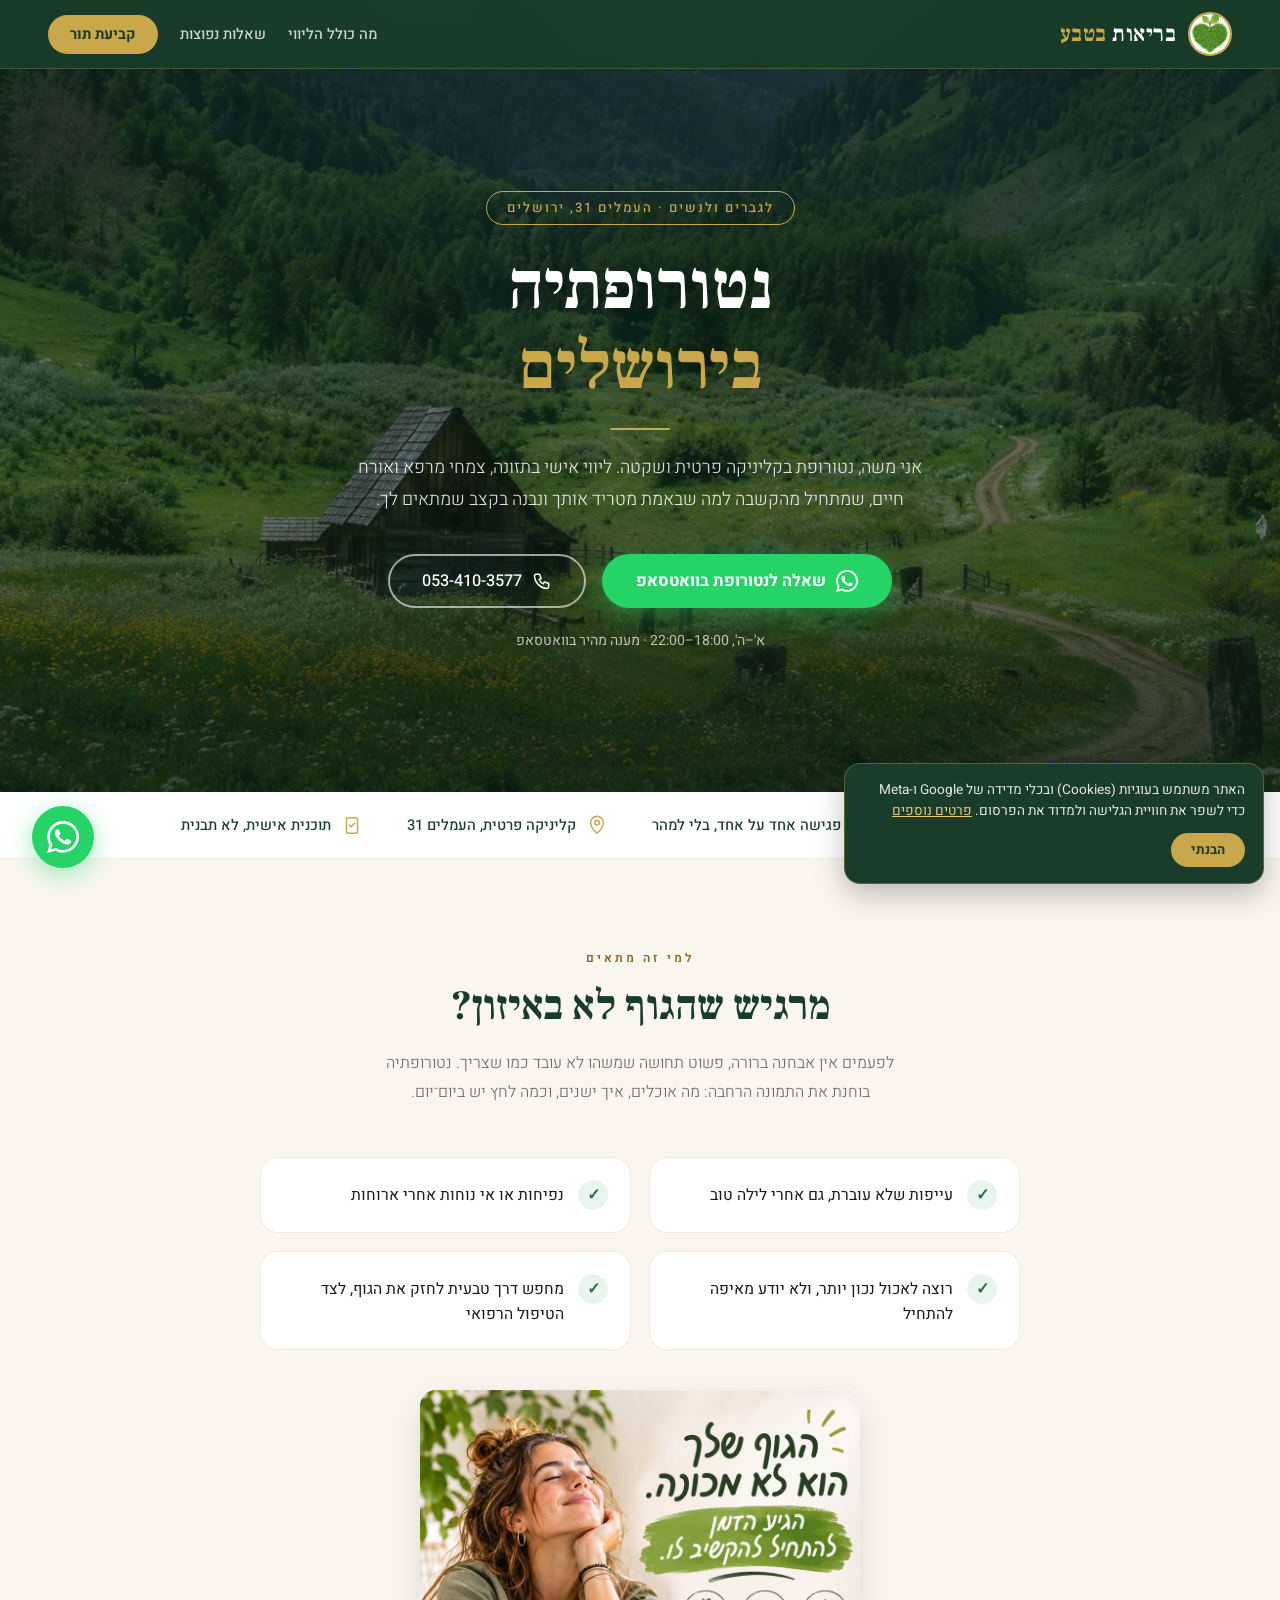
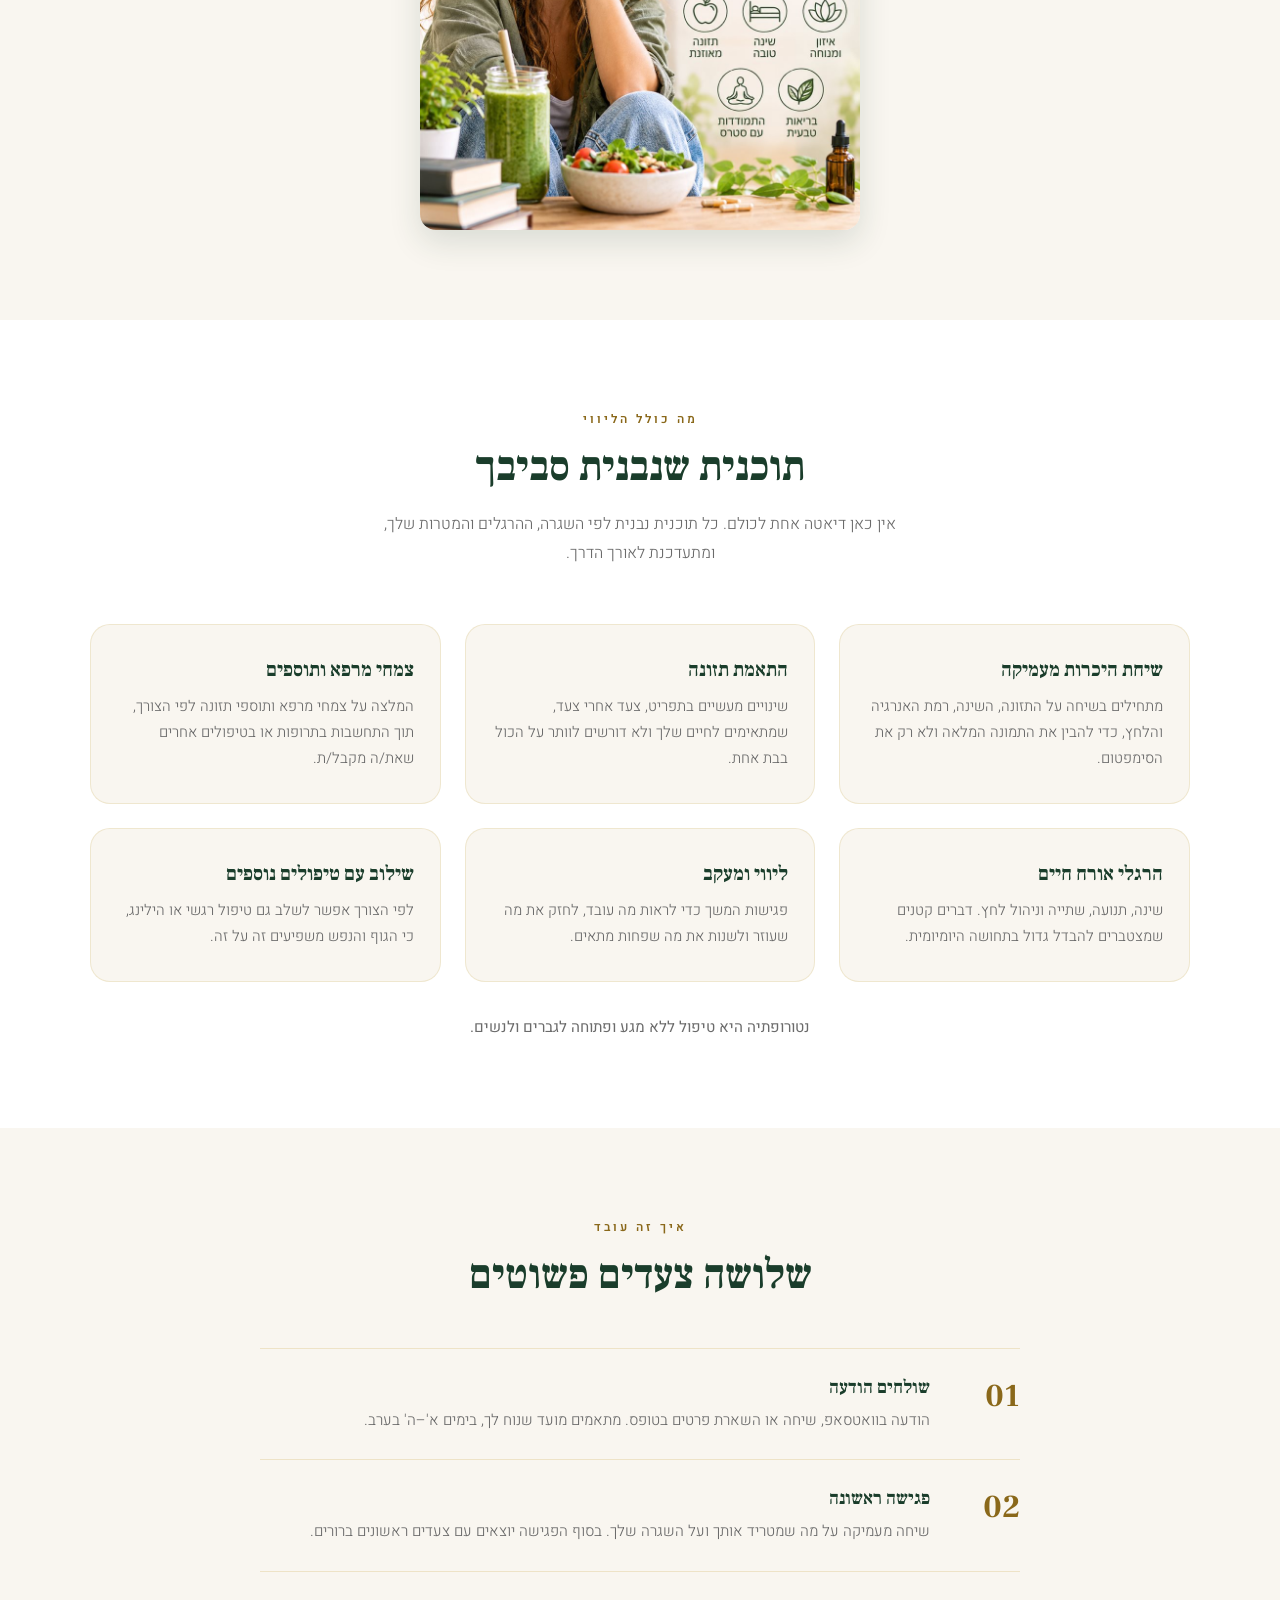
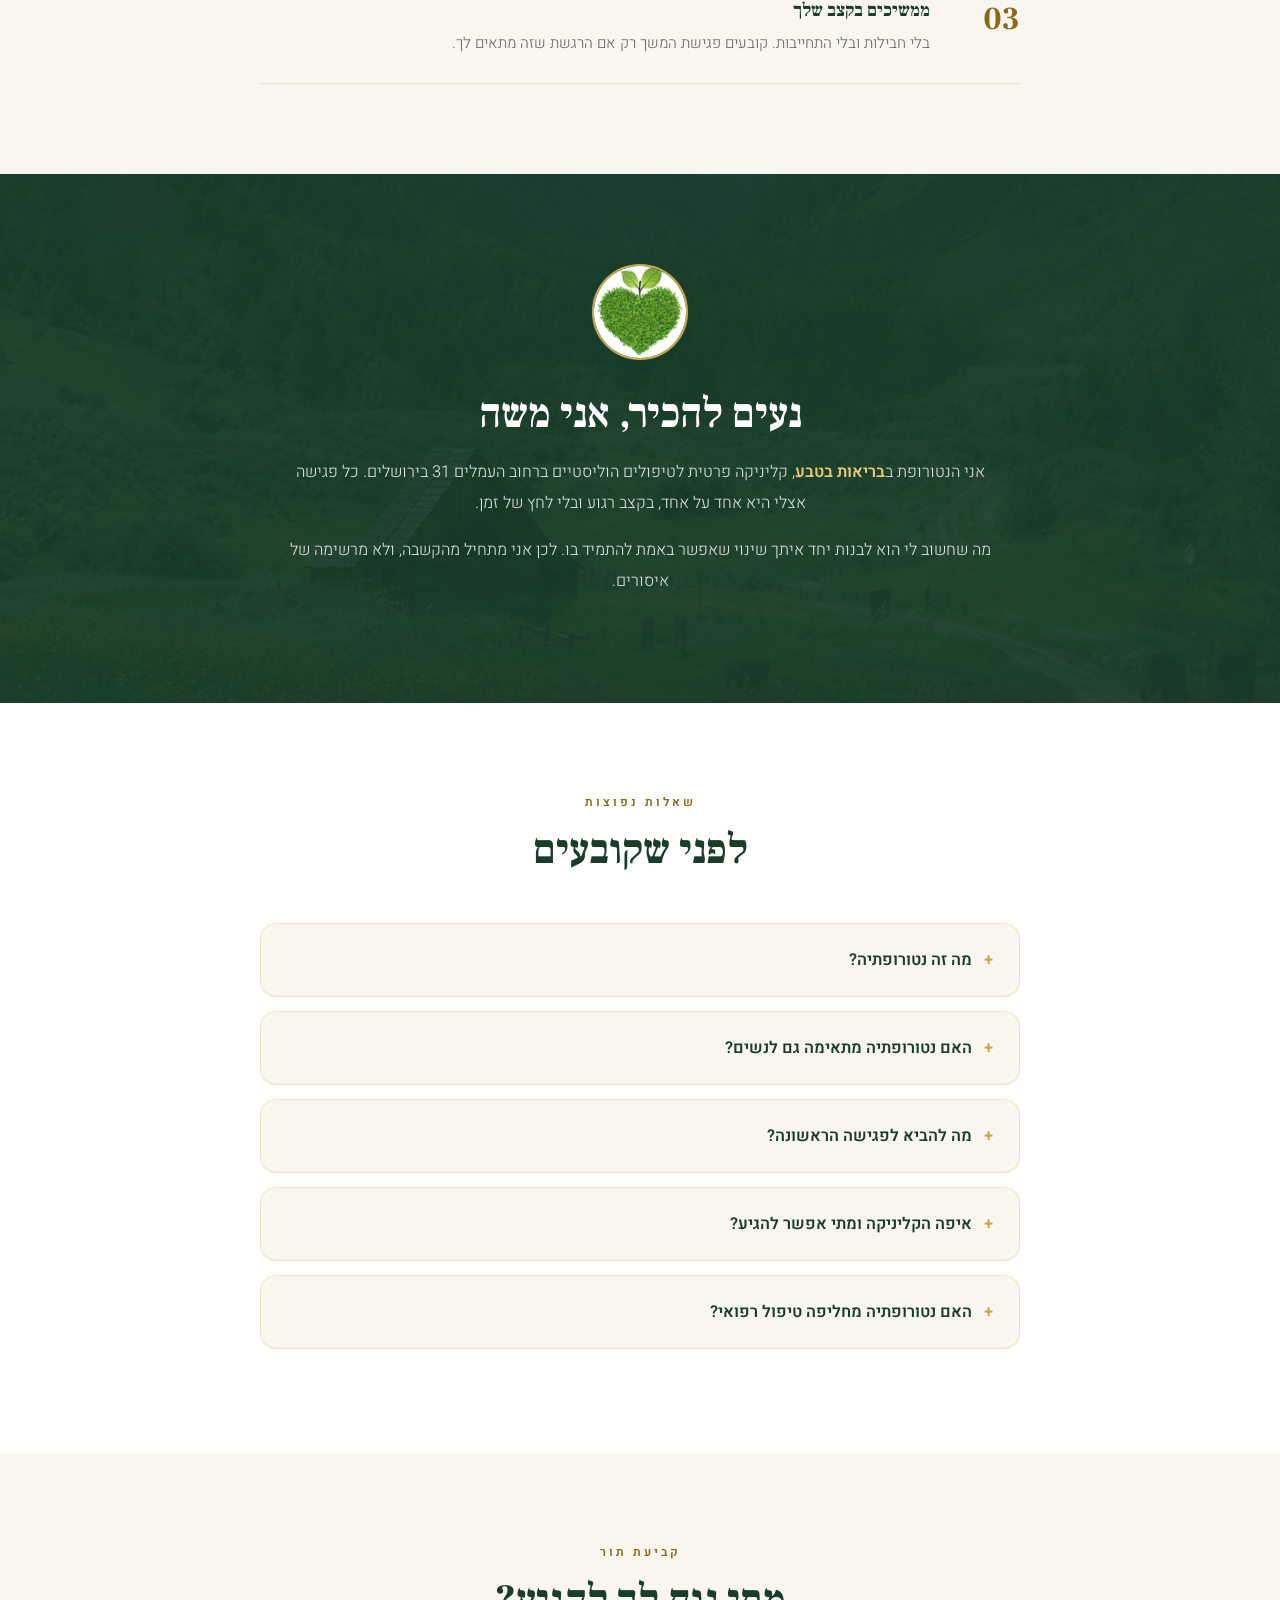
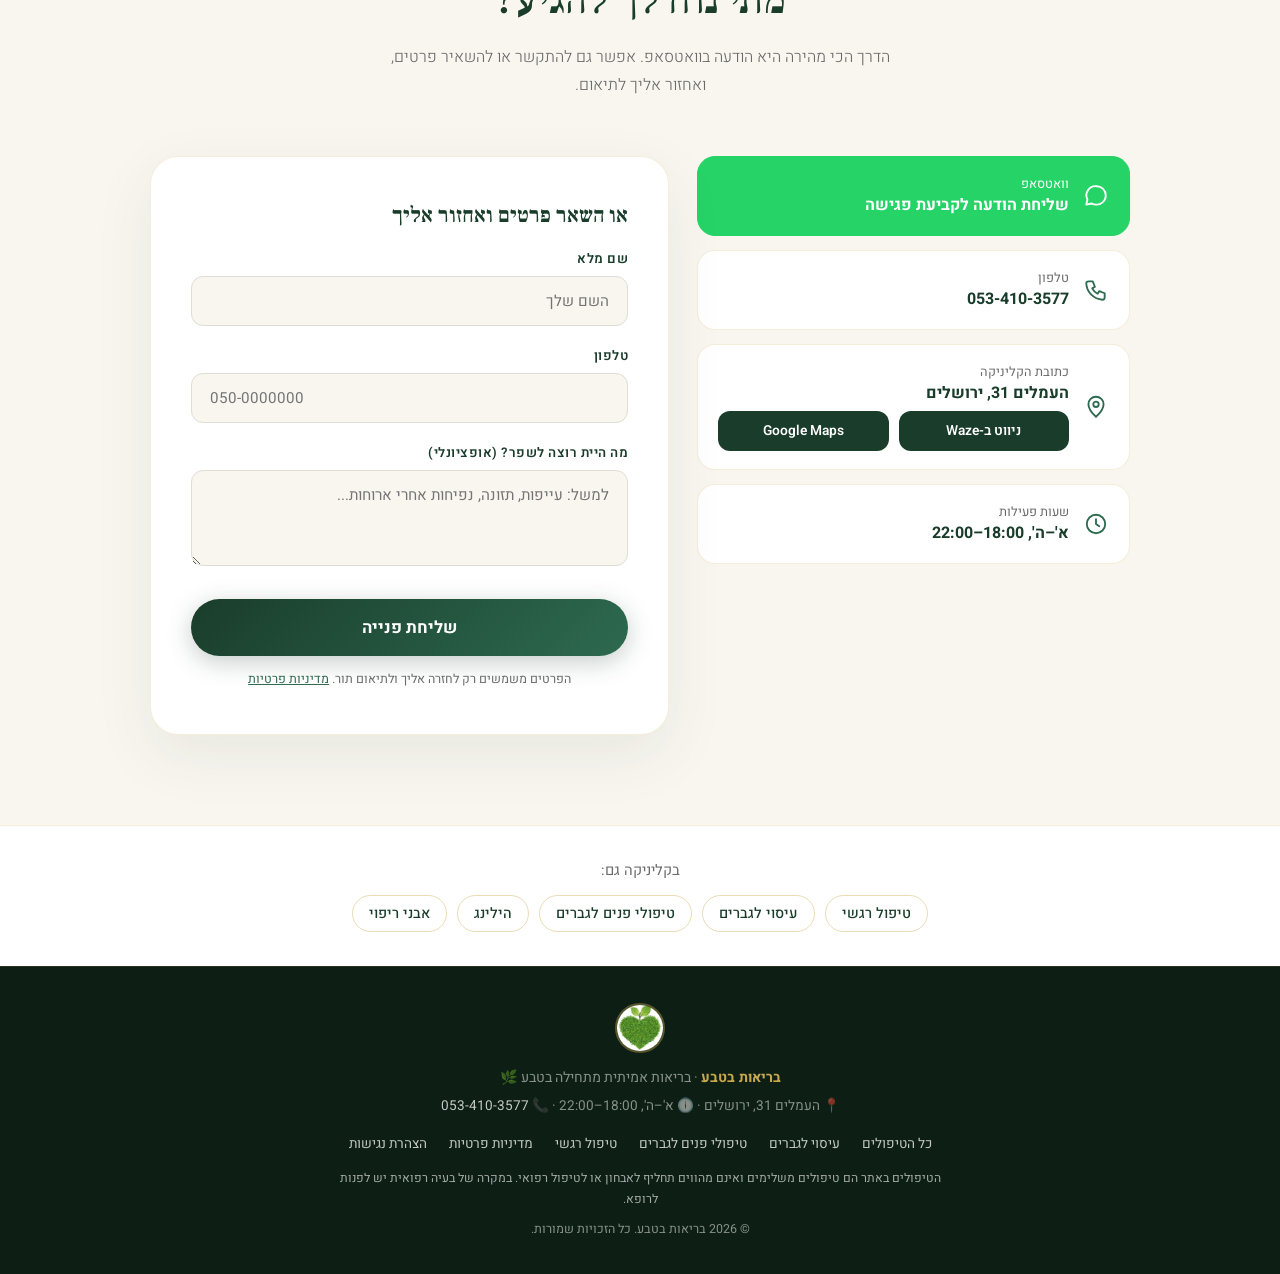
<file: naturopathy.html>
<!DOCTYPE html>
<html lang="he" dir="rtl">
<head>
  <meta charset="UTF-8" />
  <meta name="viewport" content="width=device-width, initial-scale=1.0" />
  <title>נטורופת בירושלים | נטורופתיה בבריאות בטבע</title>
  <meta name="description" content="נטורופתיה בירושלים: ליווי אישי בתזונה, צמחי מרפא ואורח חיים בריא, לגברים ולנשים. פגישה אחד על אחד בקליניקה פרטית ברחוב העמלים 31. קביעת תור בוואטסאפ." />
  <link rel="canonical" href="https://briutbatteva.com/naturopathy" />
  <meta property="og:title" content="נטורופת בירושלים | בריאות בטבע" />
  <meta property="og:description" content="ליווי נטורופתי אישי בתזונה, צמחי מרפא ואורח חיים, בקליניקה פרטית בירושלים." />
  <meta property="og:type" content="website" />
  <meta property="og:url" content="https://briutbatteva.com/naturopathy" />
  <meta property="og:image" content="https://briutbatteva.com/og-image.jpg" />
  <meta property="og:locale" content="he_IL" />
  <meta property="og:site_name" content="בריאות בטבע" />
  <meta name="theme-color" content="#1a3d2b" />
  <link rel="icon" type="image/png" sizes="32x32" href="/favicon-32.png" />
  <link rel="icon" type="image/png" sizes="192x192" href="/icon-192.png" />
  <link rel="apple-touch-icon" href="/apple-touch-icon.png" />
  <script type="application/ld+json">
  {
    "@context": "https://schema.org",
    "@type": "Service",
    "name": "נטורופתיה בירושלים",
    "serviceType": "נטורופתיה",
    "areaServed": "ירושלים",
    "provider": {
      "@type": "HealthAndBeautyBusiness",
      "name": "בריאות בטבע",
      "telephone": "+972534103577",
      "url": "https://briutbatteva.com/",
      "address": { "@type": "PostalAddress", "streetAddress": "העמלים 31", "addressLocality": "ירושלים", "addressCountry": "IL" }
    }
  }
  </script>
  <script type="application/ld+json">
  {
    "@context": "https://schema.org",
    "@type": "FAQPage",
    "mainEntity": [
      { "@type": "Question", "name": "מה זה נטורופתיה?", "acceptedAnswer": { "@type": "Answer", "text": "נטורופתיה היא גישה טיפולית שמשלבת תזונה נכונה, צמחי מרפא ושינויים באורח החיים כדי לתמוך ביכולת הטבעית של הגוף לשמור על איזון ובריאות." } },
      { "@type": "Question", "name": "האם נטורופתיה מתאימה גם לנשים?", "acceptedAnswer": { "@type": "Answer", "text": "כן. נטורופתיה היא טיפול ללא מגע, ובקליניקת בריאות בטבע היא פתוחה לגברים ולנשים." } },
      { "@type": "Question", "name": "האם נטורופתיה מחליפה טיפול רפואי?", "acceptedAnswer": { "@type": "Answer", "text": "לא. נטורופתיה היא טיפול משלים ואינה תחליף לאבחון או לטיפול רפואי. אם את/ה מטופל/ת אצל רופא או נוטל/ת תרופות, חשוב לעדכן ולהתייעץ איתו." } }
    ]
  }
  </script>
  <link rel="preconnect" href="https://fonts.googleapis.com" />
  <link rel="preconnect" href="https://fonts.gstatic.com" crossorigin />
  <link href="https://fonts.googleapis.com/css2?family=Heebo:wght@300;400;500;600;700;900&family=Frank+Ruhl+Libre:wght@300;400;700&display=swap" rel="stylesheet" />
  <link rel="preload" as="image" href="bg.webp" type="image/webp" />
  <!-- Google tag (gtag.js) -->
  <script async src="https://www.googletagmanager.com/gtag/js?id=G-2645Y9Y97M"></script>
  <script>
    window.dataLayer = window.dataLayer || [];
    function gtag(){dataLayer.push(arguments);}
    gtag('js', new Date());
    gtag('config', 'G-2645Y9Y97M');
    gtag('config', 'AW-17934231921');
  </script>
  <!-- Meta Pixel Code -->
  <script>
  !function(f,b,e,v,n,t,s)
  {if(f.fbq)return;n=f.fbq=function(){n.callMethod?
  n.callMethod.apply(n,arguments):n.queue.push(arguments)};
  if(!f._fbq)f._fbq=n;n.push=n;n.loaded=!0;n.version='2.0';
  n.queue=[];t=b.createElement(e);t.async=!0;
  t.src=v;s=b.getElementsByTagName(e)[0];
  s.parentNode.insertBefore(t,s)}(window, document,'script',
  'https://connect.facebook.net/en_US/fbevents.js');
  fbq('init', '1042019078369654');
  fbq('track', 'PageView');
  </script>
  <noscript><img height="1" width="1" style="display:none"
  src="https://www.facebook.com/tr?id=1042019078369654&ev=PageView&noscript=1"
  /></noscript>
  <!-- End Meta Pixel Code -->
  <link rel="stylesheet" href="/landing.css" />
</head>
<body>
  <a href="#main" class="skip-link">דילוג לתוכן הראשי</a>

  <nav aria-label="ניווט ראשי">
    <a href="/" class="nav-logo" aria-label="בריאות בטבע - לעמוד הבית">
      <img src="heart-leaves-240.webp" alt="" width="44" height="44">
      <div class="nav-logo-text">בריאות <span>בטבע</span></div>
    </a>
    <div class="nav-actions">
      <a href="#types" class="nav-link">מה כולל הליווי</a>
      <a href="#faq" class="nav-link">שאלות נפוצות</a>
      <a href="#contact" class="nav-cta">קביעת תור</a>
    </div>
  </nav>

  <main id="main">
  <section class="hero">
    <img src="bg.webp" alt="" class="hero-bg" fetchpriority="high">
    <div class="hero-inner">
      <div class="hero-tag">לגברים ולנשים · העמלים 31, ירושלים</div>
      <h1>נטורופתיה<br><em>בירושלים</em></h1>
      <div class="hero-line"></div>
      <p>אני משה, נטורופת בקליניקה פרטית ושקטה. ליווי אישי בתזונה, צמחי מרפא ואורח חיים, שמתחיל מהקשבה למה שבאמת מטריד אותך ונבנה בקצב שמתאים לך.</p>
      <div class="hero-btns">
        <a class="btn-wa" href="https://wa.me/972534103577?text=%D7%94%D7%99%D7%99%2C%20%D7%90%D7%A9%D7%9E%D7%97%20%D7%9C%D7%A9%D7%9E%D7%95%D7%A2%20%D7%A2%D7%9C%20%D7%A0%D7%98%D7%95%D7%A8%D7%95%D7%A4%D7%AA%D7%99%D7%94" target="_blank" rel="noopener noreferrer">
          <svg viewBox="0 0 24 24" aria-hidden="true"><path d="M17.472 14.382c-.297-.149-1.758-.867-2.03-.967-.273-.099-.471-.148-.67.15-.197.297-.767.966-.94 1.164-.173.199-.347.223-.644.075-.297-.15-1.255-.463-2.39-1.475-.883-.788-1.48-1.761-1.653-2.059-.173-.297-.018-.458.13-.606.134-.133.298-.347.446-.52.149-.174.198-.298.298-.497.099-.198.05-.371-.025-.52-.075-.149-.669-1.612-.916-2.207-.242-.579-.487-.5-.669-.51-.173-.008-.371-.01-.57-.01-.198 0-.52.074-.792.372-.272.297-1.04 1.016-1.04 2.479 0 1.462 1.065 2.875 1.213 3.074.149.198 2.096 3.2 5.077 4.487.709.306 1.262.489 1.694.625.712.227 1.36.195 1.871.118.571-.085 1.758-.719 2.006-1.413.248-.694.248-1.289.173-1.413-.074-.124-.272-.198-.57-.347m-5.421 7.403h-.004a9.87 9.87 0 01-5.031-1.378l-.361-.214-3.741.982.998-3.648-.235-.374a9.86 9.86 0 01-1.51-5.26c.001-5.45 4.436-9.884 9.888-9.884 2.64 0 5.122 1.03 6.988 2.898a9.825 9.825 0 012.893 6.994c-.003 5.45-4.437 9.884-9.885 9.884m8.413-18.297A11.815 11.815 0 0012.05 0C5.495 0 .16 5.335.157 11.892c0 2.096.547 4.142 1.588 5.945L.057 24l6.305-1.654a11.882 11.882 0 005.683 1.448h.005c6.554 0 11.89-5.335 11.893-11.893a11.821 11.821 0 00-3.48-8.413z"/></svg>
          שאלה לנטורופת בוואטסאפ
        </a>
        <a class="btn-outline" href="tel:+972534103577">
          <svg viewBox="0 0 24 24" fill="none" stroke="currentColor" stroke-width="1.8" stroke-linecap="round" stroke-linejoin="round" aria-hidden="true"><path d="M5 4h4l2 5-2.5 1.5a11 11 0 0 0 5 5L15 13l5 2v4a2 2 0 0 1-2 2A16 16 0 0 1 3 6a2 2 0 0 1 2-2"/></svg>
          <span dir="ltr">053-410-3577</span>
        </a>
      </div>
      <div class="hero-note">א'–ה', 18:00–22:00 · מענה מהיר בוואטסאפ</div>
    </div>
  </section>

  <div class="trust-bar">
    <div class="trust-bar-inner">
      <div class="trust-item">
        <svg viewBox="0 0 24 24" fill="none" stroke="currentColor" stroke-width="1.6" stroke-linecap="round" stroke-linejoin="round"><circle cx="12" cy="8" r="4"/><path d="M4 21c0-4 3.6-7 8-7s8 3 8 7"/></svg>
        <span>לגברים ולנשים, ללא מגע</span>
      </div>
      <div class="trust-item">
        <svg viewBox="0 0 24 24" fill="none" stroke="currentColor" stroke-width="1.6" stroke-linecap="round" stroke-linejoin="round"><circle cx="12" cy="12" r="8.5"/><path d="M12 7.5V12l3 2"/></svg>
        <span>פגישה אחד על אחד, בלי למהר</span>
      </div>
      <div class="trust-item">
        <svg viewBox="0 0 24 24" fill="none" stroke="currentColor" stroke-width="1.6" stroke-linecap="round" stroke-linejoin="round"><path d="M12 21s-7-6.2-7-11.5A7 7 0 0 1 19 9.5C19 14.8 12 21 12 21z"/><circle cx="12" cy="9.5" r="2.5"/></svg>
        <span>קליניקה פרטית, העמלים 31</span>
      </div>
      <div class="trust-item">
        <svg viewBox="0 0 24 24" fill="none" stroke="currentColor" stroke-width="1.6" stroke-linecap="round" stroke-linejoin="round"><rect x="6" y="4" width="12" height="17" rx="2"/><path d="M9 12l2 2 4-4"/></svg>
        <span>תוכנית אישית, לא תבנית</span>
      </div>
    </div>
  </div>

  <section id="fit">
    <div class="text-center reveal">
      <div class="section-label">למי זה מתאים</div>
      <h2 class="section-title">מרגיש שהגוף לא באיזון?</h2>
      <p class="section-sub">לפעמים אין אבחנה ברורה, פשוט תחושה שמשהו לא עובד כמו שצריך. נטורופתיה בוחנת את התמונה הרחבה: מה אוכלים, איך ישנים, וכמה לחץ יש ביום־יום.</p>
    </div>
    <div class="fit-grid reveal" style="--reveal-delay:.1s">
      <div class="fit-item"><span class="check" aria-hidden="true">✓</span><p>עייפות שלא עוברת, גם אחרי לילה טוב</p></div>
      <div class="fit-item"><span class="check" aria-hidden="true">✓</span><p>נפיחות או אי נוחות אחרי ארוחות</p></div>
      <div class="fit-item"><span class="check" aria-hidden="true">✓</span><p>רוצה לאכול נכון יותר, ולא יודע מאיפה להתחיל</p></div>
      <div class="fit-item"><span class="check" aria-hidden="true">✓</span><p>מחפש דרך טבעית לחזק את הגוף, לצד הטיפול הרפואי</p></div>
    </div>
    <figure class="page-figure reveal" style="--reveal-delay:.15s">
      <img src="naturopathy-body.jpg" alt="אישה רגועה ליד שולחן עם סלט ומיץ ירוק, והכיתוב: הגוף שלך הוא לא מכונה, הגיע הזמן להתחיל להקשיב לו" width="900" height="900" loading="lazy">
    </figure>
  </section>

  <section id="types">
    <div class="text-center reveal">
      <div class="section-label">מה כולל הליווי</div>
      <h2 class="section-title">תוכנית שנבנית סביבך</h2>
      <p class="section-sub">אין כאן דיאטה אחת לכולם. כל תוכנית נבנית לפי השגרה, ההרגלים והמטרות שלך, ומתעדכנת לאורך הדרך.</p>
    </div>
    <div class="types-grid">
      <div class="type-card reveal" style="--reveal-delay:.05s">
        <h3>שיחת היכרות מעמיקה</h3>
        <p>מתחילים בשיחה על התזונה, השינה, רמת האנרגיה והלחץ, כדי להבין את התמונה המלאה ולא רק את הסימפטום.</p>
      </div>
      <div class="type-card reveal" style="--reveal-delay:.1s">
        <h3>התאמת תזונה</h3>
        <p>שינויים מעשיים בתפריט, צעד אחרי צעד, שמתאימים לחיים שלך ולא דורשים לוותר על הכול בבת אחת.</p>
      </div>
      <div class="type-card reveal" style="--reveal-delay:.15s">
        <h3>צמחי מרפא ותוספים</h3>
        <p>המלצה על צמחי מרפא ותוספי תזונה לפי הצורך, תוך התחשבות בתרופות או בטיפולים אחרים שאת/ה מקבל/ת.</p>
      </div>
      <div class="type-card reveal" style="--reveal-delay:.05s">
        <h3>הרגלי אורח חיים</h3>
        <p>שינה, תנועה, שתייה וניהול לחץ. דברים קטנים שמצטברים להבדל גדול בתחושה היומיומית.</p>
      </div>
      <div class="type-card reveal" style="--reveal-delay:.1s">
        <h3>ליווי ומעקב</h3>
        <p>פגישות המשך כדי לראות מה עובד, לחזק את מה שעוזר ולשנות את מה שפחות מתאים.</p>
      </div>
      <div class="type-card reveal" style="--reveal-delay:.15s">
        <h3>שילוב עם טיפולים נוספים</h3>
        <p>לפי הצורך אפשר לשלב גם טיפול רגשי או הילינג, כי הגוף והנפש משפיעים זה על זה.</p>
      </div>
    </div>
    <p class="types-note reveal">נטורופתיה היא טיפול ללא מגע ופתוחה לגברים ולנשים.</p>
  </section>

  <section id="process">
    <div class="text-center reveal">
      <div class="section-label">איך זה עובד</div>
      <h2 class="section-title">שלושה צעדים פשוטים</h2>
    </div>
    <div class="process-list reveal" style="--reveal-delay:.1s">
      <div class="process-item">
        <div class="process-num">01</div>
        <div>
          <h3>שולחים הודעה</h3>
          <p>הודעה בוואטסאפ, שיחה או השארת פרטים בטופס. מתאמים מועד שנוח לך, בימים א'–ה' בערב.</p>
        </div>
      </div>
      <div class="process-item">
        <div class="process-num">02</div>
        <div>
          <h3>פגישה ראשונה</h3>
          <p>שיחה מעמיקה על מה שמטריד אותך ועל השגרה שלך. בסוף הפגישה יוצאים עם צעדים ראשונים ברורים.</p>
        </div>
      </div>
      <div class="process-item">
        <div class="process-num">03</div>
        <div>
          <h3>ממשיכים בקצב שלך</h3>
          <p>בלי חבילות ובלי התחייבות. קובעים פגישת המשך רק אם הרגשת שזה מתאים לך.</p>
        </div>
      </div>
    </div>
  </section>

  <section id="about">
    <div class="about-inner reveal">
      <img src="heart-leaves-240.webp" alt="" width="96" height="96" loading="lazy">
      <h2 class="section-title">נעים להכיר, אני משה</h2>
      <p>אני הנטורופת ב<strong>בריאות בטבע</strong>, קליניקה פרטית לטיפולים הוליסטיים ברחוב העמלים 31 בירושלים. כל פגישה אצלי היא אחד על אחד, בקצב רגוע ובלי לחץ של זמן.</p>
      <p>מה שחשוב לי הוא לבנות יחד איתך שינוי שאפשר באמת להתמיד בו. לכן אני מתחיל מהקשבה, ולא מרשימה של איסורים.</p>
    </div>
  </section>

  <section id="faq">
    <div class="text-center reveal">
      <div class="section-label">שאלות נפוצות</div>
      <h2 class="section-title">לפני שקובעים</h2>
    </div>
    <div class="faq-list reveal" style="--reveal-delay:.1s">
      <details class="faq-item">
        <summary>מה זה נטורופתיה?</summary>
        <p>נטורופתיה היא גישה טיפולית שמשלבת תזונה נכונה, צמחי מרפא ושינויים באורח החיים כדי לתמוך ביכולת הטבעית של הגוף לשמור על איזון ובריאות.</p>
      </details>
      <details class="faq-item">
        <summary>האם נטורופתיה מתאימה גם לנשים?</summary>
        <p>כן. נטורופתיה היא טיפול ללא מגע, ובקליניקה היא פתוחה לגברים ולנשים. גם <a href="/emotional">הטיפול הרגשי</a> פתוח לכולם.</p>
      </details>
      <details class="faq-item">
        <summary>מה להביא לפגישה הראשונה?</summary>
        <p>אם יש לך בדיקות דם עדכניות או רשימת תרופות ותוספים שאת/ה נוטל/ת, כדאי להביא אותן. זה עוזר להתאים את ההמלצות בצורה בטוחה.</p>
      </details>
      <details class="faq-item">
        <summary>איפה הקליניקה ומתי אפשר להגיע?</summary>
        <p>הקליניקה ברחוב העמלים 31 בירושלים. מקבלים בימים א'–ה' בין 18:00 ל-22:00, בתיאום מראש.</p>
      </details>
      <details class="faq-item">
        <summary>האם נטורופתיה מחליפה טיפול רפואי?</summary>
        <p>לא. נטורופתיה היא טיפול משלים ואינה תחליף לאבחון או לטיפול רפואי. אם את/ה מטופל/ת אצל רופא או נוטל/ת תרופות, חשוב לעדכן ולהתייעץ איתו לפני שינוי.</p>
      </details>
    </div>
  </section>

  <section id="contact">
    <div class="text-center reveal">
      <div class="section-label">קביעת תור</div>
      <h2 class="section-title">מתי נוח לך להגיע?</h2>
      <p class="section-sub">הדרך הכי מהירה היא הודעה בוואטסאפ. אפשר גם להתקשר או להשאיר פרטים, ואחזור אליך לתיאום.</p>
    </div>
    <div class="contact-layout">
      <div class="contact-details reveal">
        <a class="contact-item wa" href="https://wa.me/972534103577?text=%D7%94%D7%99%D7%99%2C%20%D7%90%D7%A9%D7%9E%D7%97%20%D7%9C%D7%A9%D7%9E%D7%95%D7%A2%20%D7%A2%D7%9C%20%D7%A0%D7%98%D7%95%D7%A8%D7%95%D7%A4%D7%AA%D7%99%D7%94" target="_blank" rel="noopener noreferrer">
          <svg viewBox="0 0 24 24" fill="none" stroke="currentColor" stroke-width="1.7" stroke-linecap="round" stroke-linejoin="round" aria-hidden="true"><path d="M21 11.5a8.4 8.4 0 0 1-8.9 8.4 8.6 8.6 0 0 1-4-1L3 20l1.1-4.8A8.4 8.4 0 0 1 12.5 3a8.4 8.4 0 0 1 8.5 8.5z"/></svg>
          <span><small>וואטסאפ</small><strong>שליחת הודעה לקביעת פגישה</strong></span>
        </a>
        <a class="contact-item" href="tel:+972534103577">
          <svg viewBox="0 0 24 24" fill="none" stroke="currentColor" stroke-width="1.7" stroke-linecap="round" stroke-linejoin="round" aria-hidden="true"><path d="M5 4h4l2 5-2.5 1.5a11 11 0 0 0 5 5L15 13l5 2v4a2 2 0 0 1-2 2A16 16 0 0 1 3 6a2 2 0 0 1 2-2"/></svg>
          <span><small>טלפון</small><strong dir="ltr">053-410-3577</strong></span>
        </a>
        <div class="contact-item">
          <svg viewBox="0 0 24 24" fill="none" stroke="currentColor" stroke-width="1.7" stroke-linecap="round" stroke-linejoin="round" aria-hidden="true"><path d="M12 21s-7-6.2-7-11.5A7 7 0 0 1 19 9.5C19 14.8 12 21 12 21z"/><circle cx="12" cy="9.5" r="2.5"/></svg>
          <span style="flex:1"><small>כתובת הקליניקה</small><strong>העמלים 31, ירושלים</strong>
            <span class="nav-apps">
              <a href="https://waze.com/ul?q=%D7%94%D7%A2%D7%9E%D7%9C%D7%99%D7%9D%2031%20%D7%99%D7%A8%D7%95%D7%A9%D7%9C%D7%99%D7%9D&navigate=yes" target="_blank" rel="noopener noreferrer">ניווט ב-Waze</a>
              <a href="https://www.google.com/maps/search/?api=1&query=%D7%94%D7%A2%D7%9E%D7%9C%D7%99%D7%9D%2031%20%D7%99%D7%A8%D7%95%D7%A9%D7%9C%D7%99%D7%9D" target="_blank" rel="noopener noreferrer">Google Maps</a>
            </span>
          </span>
        </div>
        <div class="contact-item">
          <svg viewBox="0 0 24 24" fill="none" stroke="currentColor" stroke-width="1.7" stroke-linecap="round" stroke-linejoin="round" aria-hidden="true"><circle cx="12" cy="12" r="8.5"/><path d="M12 7.5V12l3 2"/></svg>
          <span><small>שעות פעילות</small><strong>א'–ה', 18:00–22:00</strong></span>
        </div>
      </div>
      <div class="contact-wrapper reveal" style="--reveal-delay:.1s">
        <h3>או השאר פרטים ואחזור אליך</h3>
        <form onsubmit="handleSubmit(event)">
          <input type="hidden" name="treatment" value="נטורופתיה" />
          <div class="form-group">
            <label for="f-name">שם מלא</label>
            <input type="text" id="f-name" name="fullname" placeholder="השם שלך" autocomplete="name" required />
          </div>
          <div class="form-group">
            <label for="f-phone">טלפון</label>
            <input type="tel" id="f-phone" name="phone" placeholder="050-0000000" autocomplete="tel" inputmode="tel" pattern="[0-9\-\+\s]{9,15}" title="מספר טלפון תקין, למשל 050-1234567" required />
          </div>
          <div class="form-group">
            <label for="f-notes">מה היית רוצה לשפר? (אופציונלי)</label>
            <textarea id="f-notes" name="notes" placeholder="למשל: עייפות, תזונה, נפיחות אחרי ארוחות..."></textarea>
          </div>
          <button type="submit" class="btn-submit">שליחת פנייה</button>
          <p class="form-note">הפרטים משמשים רק לחזרה אליך ולתיאום תור. <a href="/privacy.html">מדיניות פרטיות</a></p>
        </form>
        <div class="form-success" role="status" aria-live="polite">
          <h3>תודה, הפנייה התקבלה 🌿</h3>
          <p>אחזור אליך בהקדם לתיאום. אם נפתח וואטסאפ, אפשר לשלוח משם את ההודעה ולקבל מענה מהיר יותר.</p>
        </div>
      </div>
    </div>
  </section>

  <aside class="more-strip" aria-label="טיפולים נוספים בקליניקה">
    <p>בקליניקה גם:</p>
    <div class="more-links">
      <a href="/emotional">טיפול רגשי</a>
      <a href="/massage">עיסוי לגברים</a>
      <a href="/facial">טיפולי פנים לגברים</a>
      <a href="/#treatments">הילינג</a>
      <a href="/#treatments">אבני ריפוי</a>
    </div>
  </aside>
  </main>

  <footer>
    <img src="heart-leaves-240.webp" alt="בריאות בטבע - קליניקה הוליסטית בירושלים" class="footer-logo" width="50" height="50" loading="lazy">
    <p><strong>בריאות בטבע</strong> · בריאות אמיתית מתחילה בטבע 🌿</p>
    <p style="margin-top:8px;font-size:0.85rem;">📍 העמלים 31, ירושלים · 🕕 א'–ה', 18:00–22:00 · 📞 <a class="footer-phone" href="tel:+972534103577" dir="ltr">053-410-3577</a></p>
    <div class="footer-links" role="navigation" aria-label="קישורים נוספים">
      <a href="/">כל הטיפולים</a>
      <a href="/massage">עיסוי לגברים</a>
      <a href="/facial">טיפולי פנים לגברים</a>
      <a href="/emotional">טיפול רגשי</a>
      <a href="/privacy.html">מדיניות פרטיות</a>
      <a href="/accessibility.html">הצהרת נגישות</a>
    </div>
    <p class="footer-disclaimer">הטיפולים באתר הם טיפולים משלימים ואינם מהווים תחליף לאבחון או לטיפול רפואי. במקרה של בעיה רפואית יש לפנות לרופא.</p>
    <p style="margin-top:10px;font-size:0.78rem;">© <span id="year">2026</span> בריאות בטבע. כל הזכויות שמורות.</p>
  </footer>

  <div class="cookie-bar" id="cookie-bar" role="region" aria-label="הודעת עוגיות">
    האתר משתמש בעוגיות (Cookies) ובכלי מדידה של Google ו-Meta כדי לשפר את חוויית הגלישה ולמדוד את הפרסום. <a href="/privacy.html">פרטים נוספים</a>
    <br><button type="button" id="cookie-ok">הבנתי</button>
  </div>

  <a class="whatsapp-float" href="https://wa.me/972534103577?text=%D7%94%D7%99%D7%99%2C%20%D7%90%D7%A9%D7%9E%D7%97%20%D7%9C%D7%A9%D7%9E%D7%95%D7%A2%20%D7%A2%D7%9C%20%D7%A0%D7%98%D7%95%D7%A8%D7%95%D7%A4%D7%AA%D7%99%D7%94" target="_blank" rel="noopener noreferrer" title="שלחו הודעה בוואטסאפ" aria-label="שליחת הודעה בוואטסאפ">
    <svg viewBox="0 0 24 24" xmlns="http://www.w3.org/2000/svg" aria-hidden="true"><path d="M17.472 14.382c-.297-.149-1.758-.867-2.03-.967-.273-.099-.471-.148-.67.15-.197.297-.767.966-.94 1.164-.173.199-.347.223-.644.075-.297-.15-1.255-.463-2.39-1.475-.883-.788-1.48-1.761-1.653-2.059-.173-.297-.018-.458.13-.606.134-.133.298-.347.446-.52.149-.174.198-.298.298-.497.099-.198.05-.371-.025-.52-.075-.149-.669-1.612-.916-2.207-.242-.579-.487-.5-.669-.51-.173-.008-.371-.01-.57-.01-.198 0-.52.074-.792.372-.272.297-1.04 1.016-1.04 2.479 0 1.462 1.065 2.875 1.213 3.074.149.198 2.096 3.2 5.077 4.487.709.306 1.262.489 1.694.625.712.227 1.36.195 1.871.118.571-.085 1.758-.719 2.006-1.413.248-.694.248-1.289.173-1.413-.074-.124-.272-.198-.57-.347m-5.421 7.403h-.004a9.87 9.87 0 01-5.031-1.378l-.361-.214-3.741.982.998-3.648-.235-.374a9.86 9.86 0 01-1.51-5.26c.001-5.45 4.436-9.884 9.888-9.884 2.64 0 5.122 1.03 6.988 2.898a9.825 9.825 0 012.893 6.994c-.003 5.45-4.437 9.884-9.885 9.884m8.413-18.297A11.815 11.815 0 0012.05 0C5.495 0 .16 5.335.157 11.892c0 2.096.547 4.142 1.588 5.945L.057 24l6.305-1.654a11.882 11.882 0 005.683 1.448h.005c6.554 0 11.89-5.335 11.893-11.893a11.821 11.821 0 00-3.48-8.413z"/></svg>
  </a>

  <div class="mobile-bar" role="navigation" aria-label="יצירת קשר מהירה">
    <a class="mb-wa" href="https://wa.me/972534103577?text=%D7%94%D7%99%D7%99%2C%20%D7%90%D7%A9%D7%9E%D7%97%20%D7%9C%D7%A9%D7%9E%D7%95%D7%A2%20%D7%A2%D7%9C%20%D7%A0%D7%98%D7%95%D7%A8%D7%95%D7%A4%D7%AA%D7%99%D7%94" target="_blank" rel="noopener noreferrer">
      <svg viewBox="0 0 24 24" aria-hidden="true"><path d="M17.472 14.382c-.297-.149-1.758-.867-2.03-.967-.273-.099-.471-.148-.67.15-.197.297-.767.966-.94 1.164-.173.199-.347.223-.644.075-.297-.15-1.255-.463-2.39-1.475-.883-.788-1.48-1.761-1.653-2.059-.173-.297-.018-.458.13-.606.134-.133.298-.347.446-.52.149-.174.198-.298.298-.497.099-.198.05-.371-.025-.52-.075-.149-.669-1.612-.916-2.207-.242-.579-.487-.5-.669-.51-.173-.008-.371-.01-.57-.01-.198 0-.52.074-.792.372-.272.297-1.04 1.016-1.04 2.479 0 1.462 1.065 2.875 1.213 3.074.149.198 2.096 3.2 5.077 4.487.709.306 1.262.489 1.694.625.712.227 1.36.195 1.871.118.571-.085 1.758-.719 2.006-1.413.248-.694.248-1.289.173-1.413-.074-.124-.272-.198-.57-.347m-5.421 7.403h-.004a9.87 9.87 0 01-5.031-1.378l-.361-.214-3.741.982.998-3.648-.235-.374a9.86 9.86 0 01-1.51-5.26c.001-5.45 4.436-9.884 9.888-9.884 2.64 0 5.122 1.03 6.988 2.898a9.825 9.825 0 012.893 6.994c-.003 5.45-4.437 9.884-9.885 9.884m8.413-18.297A11.815 11.815 0 0012.05 0C5.495 0 .16 5.335.157 11.892c0 2.096.547 4.142 1.588 5.945L.057 24l6.305-1.654a11.882 11.882 0 005.683 1.448h.005c6.554 0 11.89-5.335 11.893-11.893a11.821 11.821 0 00-3.48-8.413z"/></svg>
      וואטסאפ
    </a>
    <a class="mb-call" href="tel:+972534103577">
      <svg viewBox="0 0 24 24" fill="none" stroke="currentColor" stroke-width="2" stroke-linecap="round" stroke-linejoin="round" aria-hidden="true"><path d="M5 4h4l2 5-2.5 1.5a11 11 0 0 0 5 5L15 13l5 2v4a2 2 0 0 1-2 2A16 16 0 0 1 3 6a2 2 0 0 1 2-2"/></svg>
      התקשרו
    </a>
  </div>

  <script src="/landing.js"></script>
</body>
</html>
</file>
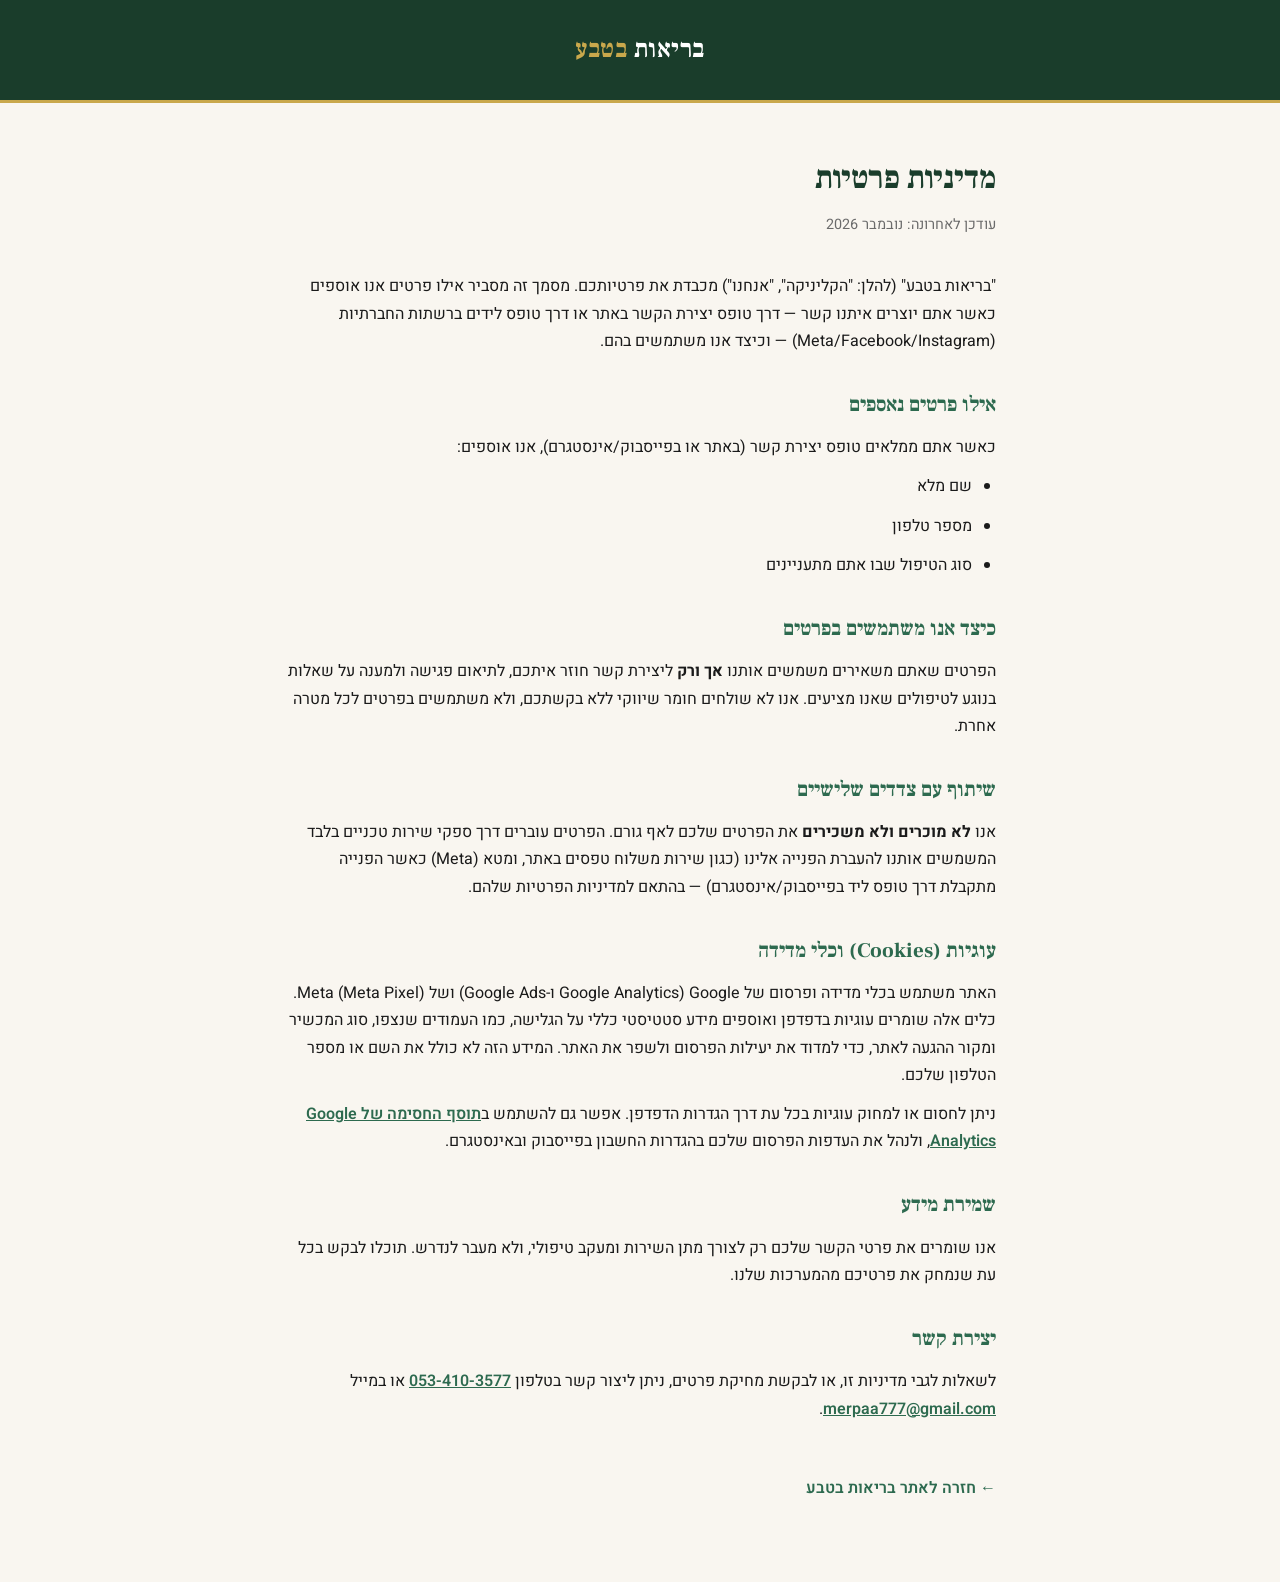
<file: privacy.html>
<!DOCTYPE html>
<html lang="he" dir="rtl">
<head>
  <meta charset="UTF-8" />
  <meta name="viewport" content="width=device-width, initial-scale=1.0" />
  <title>מדיניות פרטיות | בריאות בטבע</title>
  <meta name="description" content="מדיניות הפרטיות של בריאות בטבע — כיצד אנו אוספים, משתמשים ושומרים על פרטי הקשר שלך." />
  <link rel="canonical" href="https://briutbatteva.com/privacy.html" />
  <meta name="robots" content="noindex, follow" />
  <meta name="theme-color" content="#1a3d2b" />
  <link rel="icon" type="image/png" sizes="32x32" href="/favicon-32.png" />
  <link href="https://fonts.googleapis.com/css2?family=Heebo:wght@300;400;500;600;700;900&family=Frank+Ruhl+Libre:wght@300;400;700&display=swap" rel="stylesheet" />
  <style>
    *, *::before, *::after { box-sizing: border-box; margin: 0; padding: 0; }

    :root {
      --gold: #c9a84c;
      --gold-light: #e8c97a;
      --green-dark: #1a3d2b;
      --green-mid: #2d6a4f;
      --green-accent: #52b788;
      --cream: #f9f6f0;
      --text: #1a1a1a;
      --gray: #6b6b6b;
      --white: #ffffff;
    }

    html { scroll-behavior: smooth; }

    body {
      font-family: 'Heebo', sans-serif;
      color: var(--text);
      background: var(--cream);
      line-height: 1.7;
    }

    header {
      background: var(--green-dark);
      padding: 28px 24px;
      text-align: center;
      border-bottom: 3px solid var(--gold);
    }

    header a {
      color: var(--white);
      text-decoration: none;
      font-family: 'Frank Ruhl Libre', serif;
      font-size: 1.6rem;
      font-weight: 700;
      letter-spacing: 0.5px;
    }

    header a span { color: var(--gold); }

    main {
      max-width: 760px;
      margin: 0 auto;
      padding: 48px 24px 80px;
    }

    h1 {
      font-family: 'Frank Ruhl Libre', serif;
      color: var(--green-dark);
      font-size: 2rem;
      margin-bottom: 8px;
    }

    .updated {
      color: var(--gray);
      font-size: 0.9rem;
      margin-bottom: 36px;
    }

    h2 {
      font-family: 'Frank Ruhl Libre', serif;
      color: var(--green-mid);
      font-size: 1.3rem;
      margin: 32px 0 12px;
    }

    p, li {
      color: var(--text);
      font-size: 1rem;
      margin-bottom: 12px;
    }

    ul { padding-inline-start: 24px; }

    a.inline { color: var(--green-mid); font-weight: 600; }

    .back {
      display: inline-block;
      margin-top: 40px;
      color: var(--green-mid);
      text-decoration: none;
      font-weight: 600;
    }

    .back:hover { color: var(--gold); }
    @view-transition { navigation: auto; }
  </style>
</head>
<body>
  <header>
    <a href="/">בריאות <span>בטבע</span></a>
  </header>

  <main>
    <h1>מדיניות פרטיות</h1>
    <p class="updated">עודכן לאחרונה: נובמבר 2026</p>

    <p>
      "בריאות בטבע" (להלן: "הקליניקה", "אנחנו") מכבדת את פרטיותכם. מסמך זה מסביר אילו פרטים אנו אוספים כאשר אתם יוצרים איתנו קשר — דרך טופס יצירת הקשר באתר או דרך טופס לידים ברשתות החברתיות (Meta/Facebook/Instagram) — וכיצד אנו משתמשים בהם.
    </p>

    <h2>אילו פרטים נאספים</h2>
    <p>כאשר אתם ממלאים טופס יצירת קשר (באתר או בפייסבוק/אינסטגרם), אנו אוספים:</p>
    <ul>
      <li>שם מלא</li>
      <li>מספר טלפון</li>
      <li>סוג הטיפול שבו אתם מתעניינים</li>
    </ul>

    <h2>כיצד אנו משתמשים בפרטים</h2>
    <p>
      הפרטים שאתם משאירים משמשים אותנו <strong>אך ורק</strong> ליצירת קשר חוזר איתכם, לתיאום פגישה ולמענה על שאלות בנוגע לטיפולים שאנו מציעים. אנו לא שולחים חומר שיווקי ללא בקשתכם, ולא משתמשים בפרטים לכל מטרה אחרת.
    </p>

    <h2>שיתוף עם צדדים שלישיים</h2>
    <p>
      אנו <strong>לא מוכרים ולא משכירים</strong> את הפרטים שלכם לאף גורם. הפרטים עוברים דרך ספקי שירות טכניים בלבד המשמשים אותנו להעברת הפנייה אלינו (כגון שירות משלוח טפסים באתר, ומטא (Meta) כאשר הפנייה מתקבלת דרך טופס ליד בפייסבוק/אינסטגרם) — בהתאם למדיניות הפרטיות שלהם.
    </p>

    <h2>עוגיות (Cookies) וכלי מדידה</h2>
    <p>
      האתר משתמש בכלי מדידה ופרסום של Google (Google Analytics ו-Google Ads) ושל Meta (Meta Pixel). כלים אלה שומרים עוגיות בדפדפן ואוספים מידע סטטיסטי כללי על הגלישה, כמו העמודים שנצפו, סוג המכשיר ומקור ההגעה לאתר, כדי למדוד את יעילות הפרסום ולשפר את האתר. המידע הזה לא כולל את השם או מספר הטלפון שלכם.
    </p>
    <p>
      ניתן לחסום או למחוק עוגיות בכל עת דרך הגדרות הדפדפן. אפשר גם להשתמש ב<a class="inline" href="https://tools.google.com/dlpage/gaoptout" target="_blank" rel="noopener noreferrer">תוסף החסימה של Google Analytics</a>, ולנהל את העדפות הפרסום שלכם בהגדרות החשבון בפייסבוק ובאינסטגרם.
    </p>

    <h2>שמירת מידע</h2>
    <p>
      אנו שומרים את פרטי הקשר שלכם רק לצורך מתן השירות ומעקב טיפולי, ולא מעבר לנדרש. תוכלו לבקש בכל עת שנמחק את פרטיכם מהמערכות שלנו.
    </p>

    <h2>יצירת קשר</h2>
    <p>
      לשאלות לגבי מדיניות זו, או לבקשת מחיקת פרטים, ניתן ליצור קשר בטלפון
      <a class="inline" href="tel:+972534103577">053-410-3577</a>
      או במייל
      <a class="inline" href="mailto:merpaa777@gmail.com">merpaa777@gmail.com</a>.
    </p>

    <a class="back" href="/">← חזרה לאתר בריאות בטבע</a>
  </main>
</body>
</html>
</file>
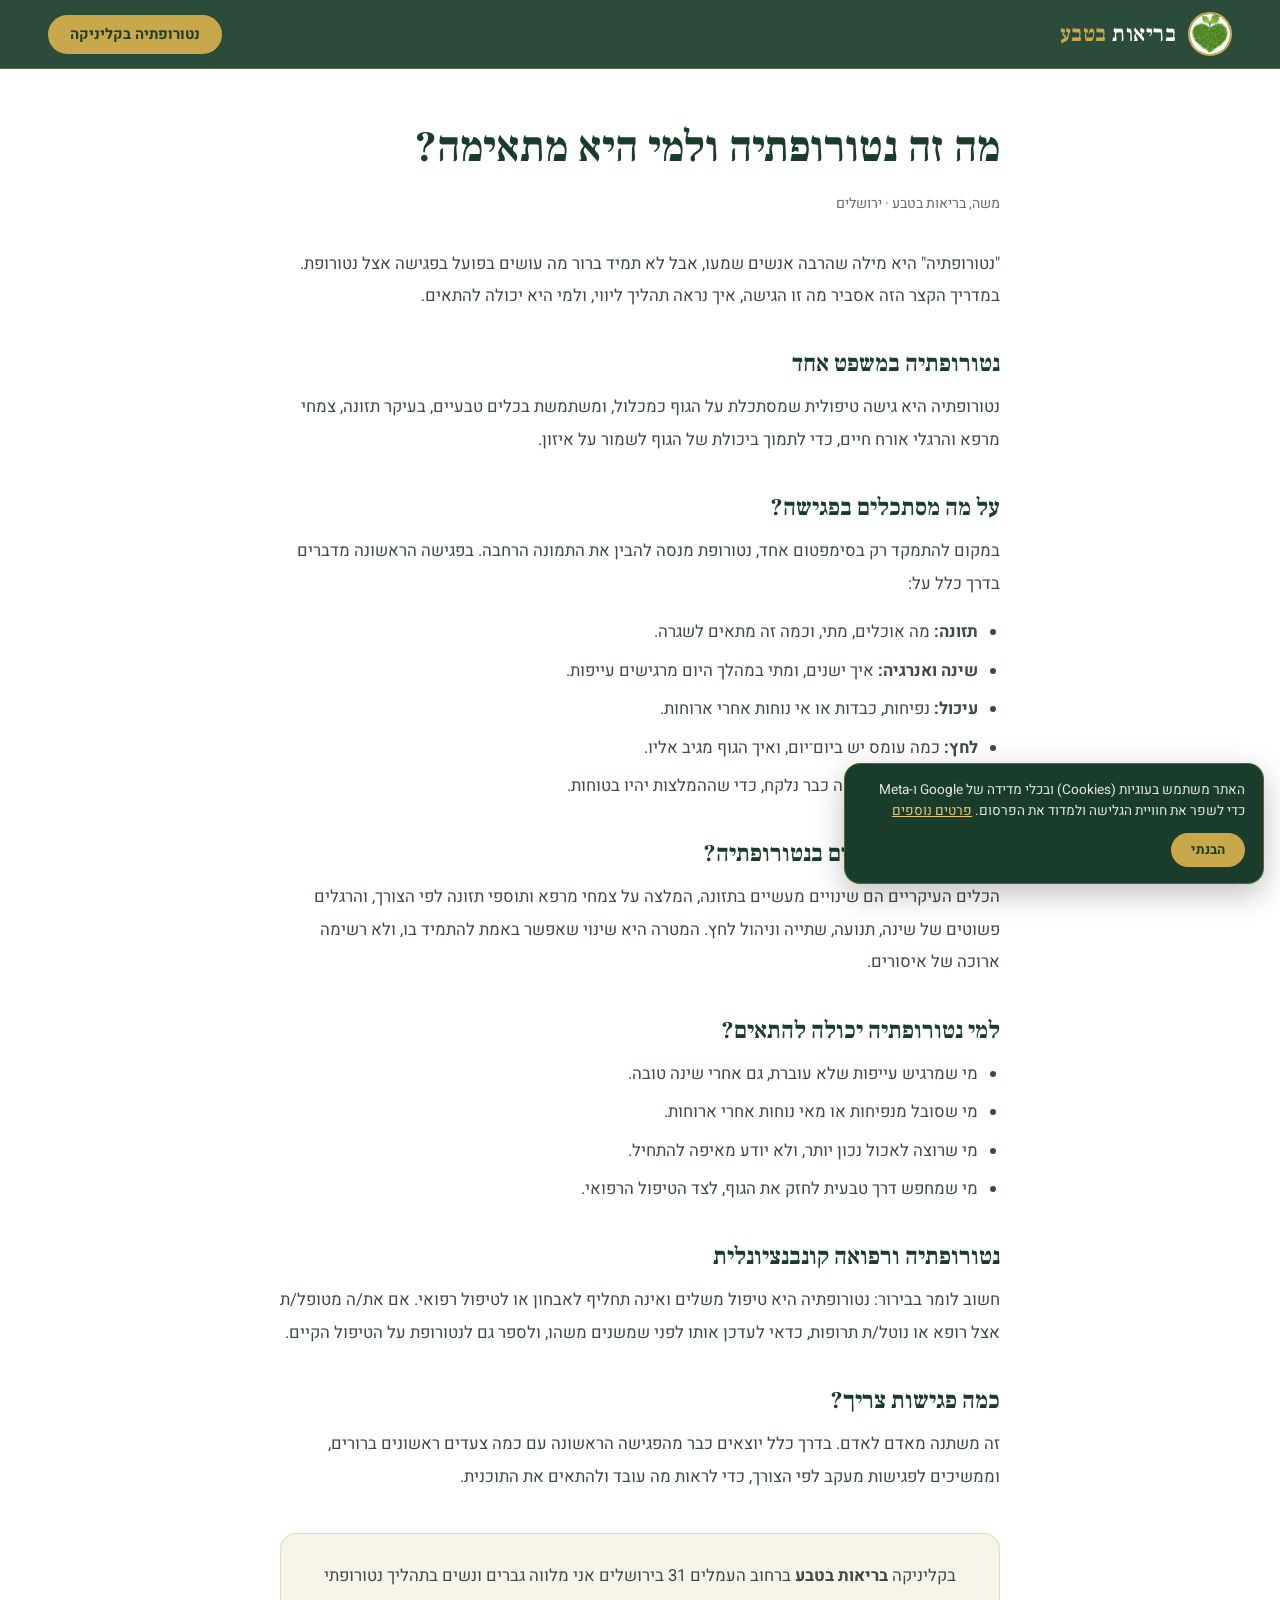
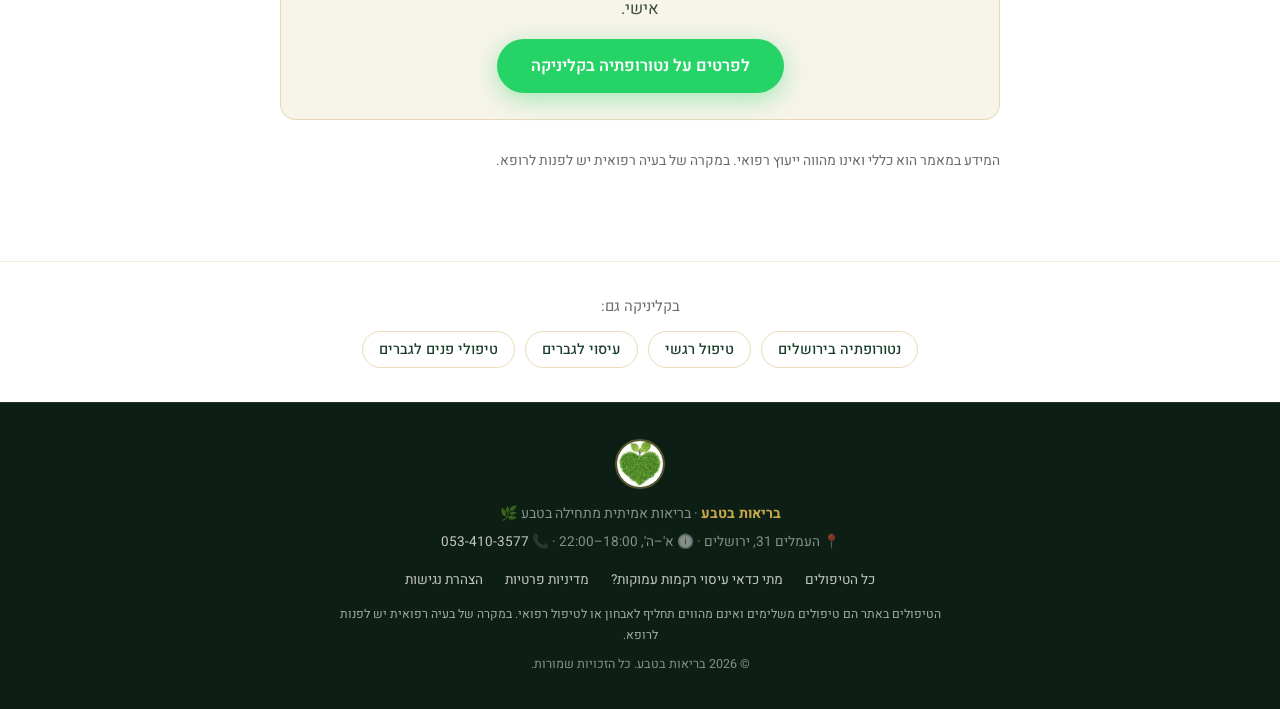
<file: what-is-naturopathy.html>
<!DOCTYPE html>
<html lang="he" dir="rtl">
<head>
  <meta charset="UTF-8" />
  <meta name="viewport" content="width=device-width, initial-scale=1.0" />
  <title>מה זה נטורופתיה ולמי היא מתאימה? | בריאות בטבע</title>
  <meta name="description" content="מה זה נטורופתיה, איך נראית פגישה אצל נטורופת, למי זה מתאים ומה חשוב לדעת לפני שמתחילים. מדריך קצר מהקליניקה בריאות בטבע בירושלים." />
  <link rel="canonical" href="https://briutbatteva.com/what-is-naturopathy" />
  <meta property="og:title" content="מה זה נטורופתיה ולמי היא מתאימה?" />
  <meta property="og:description" content="מדריך קצר: מה זה נטורופתיה, איך נראית פגישה ולמי זה מתאים." />
  <meta property="og:type" content="article" />
  <meta property="og:url" content="https://briutbatteva.com/what-is-naturopathy" />
  <meta property="og:image" content="https://briutbatteva.com/og-image.jpg" />
  <meta property="og:locale" content="he_IL" />
  <meta property="og:site_name" content="בריאות בטבע" />
  <meta name="theme-color" content="#1a3d2b" />
  <link rel="icon" type="image/png" sizes="32x32" href="/favicon-32.png" />
  <link rel="icon" type="image/png" sizes="192x192" href="/icon-192.png" />
  <link rel="apple-touch-icon" href="/apple-touch-icon.png" />
  <script type="application/ld+json">
  {
    "@context": "https://schema.org",
    "@type": "Article",
    "headline": "מה זה נטורופתיה ולמי היא מתאימה?",
    "inLanguage": "he",
    "datePublished": "2026-11-07",
    "author": { "@type": "Person", "name": "משה", "worksFor": { "@type": "HealthAndBeautyBusiness", "name": "בריאות בטבע", "url": "https://briutbatteva.com/" } },
    "publisher": { "@type": "Organization", "name": "בריאות בטבע", "url": "https://briutbatteva.com/" },
    "mainEntityOfPage": "https://briutbatteva.com/what-is-naturopathy"
  }
  </script>
  <link rel="preconnect" href="https://fonts.googleapis.com" />
  <link rel="preconnect" href="https://fonts.gstatic.com" crossorigin />
  <link href="https://fonts.googleapis.com/css2?family=Heebo:wght@300;400;500;600;700;900&family=Frank+Ruhl+Libre:wght@300;400;700&display=swap" rel="stylesheet" />
  <!-- Google tag (gtag.js) -->
  <script async src="https://www.googletagmanager.com/gtag/js?id=G-2645Y9Y97M"></script>
  <script>
    window.dataLayer = window.dataLayer || [];
    function gtag(){dataLayer.push(arguments);}
    gtag('js', new Date());
    gtag('config', 'G-2645Y9Y97M');
    gtag('config', 'AW-17934231921');
  </script>
  <!-- Meta Pixel Code -->
  <script>
  !function(f,b,e,v,n,t,s)
  {if(f.fbq)return;n=f.fbq=function(){n.callMethod?
  n.callMethod.apply(n,arguments):n.queue.push(arguments)};
  if(!f._fbq)f._fbq=n;n.push=n;n.loaded=!0;n.version='2.0';
  n.queue=[];t=b.createElement(e);t.async=!0;
  t.src=v;s=b.getElementsByTagName(e)[0];
  s.parentNode.insertBefore(t,s)}(window, document,'script',
  'https://connect.facebook.net/en_US/fbevents.js');
  fbq('init', '1042019078369654');
  fbq('track', 'PageView');
  </script>
  <noscript><img height="1" width="1" style="display:none"
  src="https://www.facebook.com/tr?id=1042019078369654&ev=PageView&noscript=1"
  /></noscript>
  <!-- End Meta Pixel Code -->
  <link rel="stylesheet" href="/landing.css" />
</head>
<body>
  <a href="#main" class="skip-link">דילוג לתוכן הראשי</a>

  <nav aria-label="ניווט ראשי">
    <a href="/" class="nav-logo" aria-label="בריאות בטבע - לעמוד הבית">
      <img src="heart-leaves-240.webp" alt="" width="44" height="44">
      <div class="nav-logo-text">בריאות <span>בטבע</span></div>
    </a>
    <div class="nav-actions">
      <a href="/naturopathy" class="nav-cta">נטורופתיה בקליניקה</a>
    </div>
  </nav>

  <main id="main">
  <article class="article">
    <div class="article-inner">
      <h1>מה זה נטורופתיה ולמי היא מתאימה?</h1>
      <p class="article-meta">משה, בריאות בטבע · ירושלים</p>

      <p>"נטורופתיה" היא מילה שהרבה אנשים שמעו, אבל לא תמיד ברור מה עושים בפועל בפגישה אצל נטורופת. במדריך הקצר הזה אסביר מה זו הגישה, איך נראה תהליך ליווי, ולמי היא יכולה להתאים.</p>

      <h2>נטורופתיה במשפט אחד</h2>
      <p>נטורופתיה היא גישה טיפולית שמסתכלת על הגוף כמכלול, ומשתמשת בכלים טבעיים, בעיקר תזונה, צמחי מרפא והרגלי אורח חיים, כדי לתמוך ביכולת של הגוף לשמור על איזון.</p>

      <h2>על מה מסתכלים בפגישה?</h2>
      <p>במקום להתמקד רק בסימפטום אחד, נטורופת מנסה להבין את התמונה הרחבה. בפגישה הראשונה מדברים בדרך כלל על:</p>
      <ul>
        <li><strong>תזונה:</strong> מה אוכלים, מתי, וכמה זה מתאים לשגרה.</li>
        <li><strong>שינה ואנרגיה:</strong> איך ישנים, ומתי במהלך היום מרגישים עייפות.</li>
        <li><strong>עיכול:</strong> נפיחות, כבדות או אי נוחות אחרי ארוחות.</li>
        <li><strong>לחץ:</strong> כמה עומס יש ביום־יום, ואיך הגוף מגיב אליו.</li>
        <li><strong>תרופות ותוספים:</strong> מה כבר נלקח, כדי שההמלצות יהיו בטוחות.</li>
      </ul>

      <h2>אילו כלים משמשים בנטורופתיה?</h2>
      <p>הכלים העיקריים הם שינויים מעשיים בתזונה, המלצה על צמחי מרפא ותוספי תזונה לפי הצורך, והרגלים פשוטים של שינה, תנועה, שתייה וניהול לחץ. המטרה היא שינוי שאפשר באמת להתמיד בו, ולא רשימה ארוכה של איסורים.</p>

      <h2>למי נטורופתיה יכולה להתאים?</h2>
      <ul>
        <li>מי שמרגיש עייפות שלא עוברת, גם אחרי שינה טובה.</li>
        <li>מי שסובל מנפיחות או מאי נוחות אחרי ארוחות.</li>
        <li>מי שרוצה לאכול נכון יותר, ולא יודע מאיפה להתחיל.</li>
        <li>מי שמחפש דרך טבעית לחזק את הגוף, לצד הטיפול הרפואי.</li>
      </ul>

      <h2>נטורופתיה ורפואה קונבנציונלית</h2>
      <p>חשוב לומר בבירור: נטורופתיה היא טיפול משלים ואינה תחליף לאבחון או לטיפול רפואי. אם את/ה מטופל/ת אצל רופא או נוטל/ת תרופות, כדאי לעדכן אותו לפני שמשנים משהו, ולספר גם לנטורופת על הטיפול הקיים.</p>

      <h2>כמה פגישות צריך?</h2>
      <p>זה משתנה מאדם לאדם. בדרך כלל יוצאים כבר מהפגישה הראשונה עם כמה צעדים ראשונים ברורים, וממשיכים לפגישות מעקב לפי הצורך, כדי לראות מה עובד ולהתאים את התוכנית.</p>

      <div class="article-cta">
        <p>בקליניקה <strong>בריאות בטבע</strong> ברחוב העמלים 31 בירושלים אני מלווה גברים ונשים בתהליך נטורופתי אישי.</p>
        <a class="btn-wa" href="/naturopathy">לפרטים על נטורופתיה בקליניקה</a>
      </div>

      <p class="article-note">המידע במאמר הוא כללי ואינו מהווה ייעוץ רפואי. במקרה של בעיה רפואית יש לפנות לרופא.</p>
    </div>
  </article>

  <aside class="more-strip" aria-label="טיפולים נוספים בקליניקה">
    <p>בקליניקה גם:</p>
    <div class="more-links">
      <a href="/naturopathy">נטורופתיה בירושלים</a>
      <a href="/emotional">טיפול רגשי</a>
      <a href="/massage">עיסוי לגברים</a>
      <a href="/facial">טיפולי פנים לגברים</a>
    </div>
  </aside>
  </main>

  <footer>
    <img src="heart-leaves-240.webp" alt="בריאות בטבע - קליניקה הוליסטית בירושלים" class="footer-logo" width="50" height="50" loading="lazy">
    <p><strong>בריאות בטבע</strong> · בריאות אמיתית מתחילה בטבע 🌿</p>
    <p style="margin-top:8px;font-size:0.85rem;">📍 העמלים 31, ירושלים · 🕕 א'–ה', 18:00–22:00 · 📞 <a class="footer-phone" href="tel:+972534103577" dir="ltr">053-410-3577</a></p>
    <div class="footer-links" role="navigation" aria-label="קישורים נוספים">
      <a href="/">כל הטיפולים</a>
      <a href="/deep-tissue-massage">מתי כדאי עיסוי רקמות עמוקות?</a>
      <a href="/privacy.html">מדיניות פרטיות</a>
      <a href="/accessibility.html">הצהרת נגישות</a>
    </div>
    <p class="footer-disclaimer">הטיפולים באתר הם טיפולים משלימים ואינם מהווים תחליף לאבחון או לטיפול רפואי. במקרה של בעיה רפואית יש לפנות לרופא.</p>
    <p style="margin-top:10px;font-size:0.78rem;">© <span id="year">2026</span> בריאות בטבע. כל הזכויות שמורות.</p>
  </footer>

  <div class="cookie-bar" id="cookie-bar" role="region" aria-label="הודעת עוגיות">
    האתר משתמש בעוגיות (Cookies) ובכלי מדידה של Google ו-Meta כדי לשפר את חוויית הגלישה ולמדוד את הפרסום. <a href="/privacy.html">פרטים נוספים</a>
    <br><button type="button" id="cookie-ok">הבנתי</button>
  </div>

  <script src="/landing.js"></script>
</body>
</html>
</file>
<file: landing.css>
/* Shared styles for the treatment landing pages (massage, facial) */
*, *::before, *::after { box-sizing: border-box; margin: 0; padding: 0; }

:root {
  --gold: #c9a84c;
  --gold-light: #e8c97a;
  --gold-text: #8a681a;
  --green-dark: #1a3d2b;
  --green-mid: #2d6a4f;
  --green-accent: #52b788;
  --cream: #f9f6f0;
  --text: #1a1a1a;
  --gray: #6b6b6b;
  --white: #ffffff;
  --wa: #25d366;
}

html { scroll-behavior: smooth; }

body {
  font-family: 'Heebo', sans-serif;
  color: var(--text);
  background: var(--cream);
  overflow-x: hidden;
}

/* ── NAV ── */
nav {
  position: fixed;
  top: 0; width: 100%;
  background: rgba(26, 61, 43, 0.92);
  backdrop-filter: blur(12px);
  display: flex;
  align-items: center;
  justify-content: space-between;
  padding: 12px 48px;
  z-index: 999;
  border-bottom: 1px solid rgba(201,168,76,0.25);
}
.nav-logo { display: flex; align-items: center; gap: 12px; text-decoration: none; }
.nav-logo img { height: 44px; width: 44px; object-fit: cover; border-radius: 50%; border: 2px solid var(--gold); }
.nav-logo-text { font-family: 'Frank Ruhl Libre', serif; font-size: 1.4rem; font-weight: 700; color: var(--white); letter-spacing: 0.5px; }
.nav-logo-text span { color: var(--gold); }
.nav-actions { display: flex; align-items: center; gap: 22px; }
.nav-link { color: rgba(255,255,255,0.8); text-decoration: none; font-size: 0.92rem; font-weight: 500; transition: color .2s; }
.nav-link:hover { color: var(--gold); }
.nav-cta {
  background: var(--gold);
  color: var(--green-dark);
  padding: 9px 22px;
  border-radius: 30px;
  font-weight: 700;
  font-size: 0.92rem;
  text-decoration: none;
  transition: background .25s, transform .2s;
}
.nav-cta:hover { background: var(--gold-light); transform: translateY(-1px); }

/* ── HERO ── */
.hero {
  min-height: 88vh;
  display: flex;
  align-items: center;
  justify-content: center;
  text-align: center;
  padding: 130px 20px 80px;
  position: relative;
  overflow: hidden;
}
.hero-bg { position: absolute; inset: 0; width: 100%; height: 100%; object-fit: cover; object-position: center; z-index: 0; }
.hero::before {
  content: '';
  position: absolute;
  inset: 0;
  background: linear-gradient(to bottom, rgba(10,28,18,0.68) 0%, rgba(10,28,18,0.52) 60%, rgba(10,28,18,0.75) 100%);
  z-index: 1;
}
.hero-inner { position: relative; z-index: 2; max-width: 780px; }
.hero-tag {
  display: inline-block;
  border: 1px solid var(--gold);
  color: var(--gold);
  font-size: 0.82rem;
  letter-spacing: 2px;
  padding: 6px 20px;
  border-radius: 30px;
  margin-bottom: 22px;
  font-weight: 500;
}
.hero h1 {
  font-family: 'Frank Ruhl Libre', serif;
  font-size: clamp(2.5rem, 6vw, 4.2rem);
  font-weight: 700;
  color: var(--white);
  line-height: 1.2;
  margin-bottom: 20px;
  text-shadow: 0 2px 20px rgba(0,0,0,0.3);
}
.hero h1 em { font-style: normal; color: var(--gold); }
.hero-line { width: 60px; height: 2px; background: var(--gold); margin: 0 auto 22px; border-radius: 2px; }
.hero p {
  font-size: 1.12rem;
  color: rgba(255,255,255,0.86);
  line-height: 1.8;
  margin: 0 auto 38px;
  max-width: 580px;
  font-weight: 300;
}
.hero-offer {
  display: inline-flex;
  align-items: center;
  gap: 8px;
  margin: -14px 0 26px;
  padding: 9px 22px;
  border: 1px solid var(--gold);
  border-radius: 30px;
  background: rgba(201,168,76,0.16);
  color: var(--white);
  font-size: 0.98rem;
}
.hero-offer strong { color: var(--gold-light); font-weight: 700; }
.hero-offer { flex-wrap: wrap; justify-content: center; text-align: center; }
@media (max-width: 600px) {
  .hero-offer { flex-direction: column; gap: 2px; border-radius: 18px; }
  .hero-offer .sep { display: none; }
}
.hero-btns { display: flex; gap: 16px; justify-content: center; flex-wrap: wrap; }
.btn-wa, .btn-gold, .btn-outline {
  display: inline-flex;
  align-items: center;
  gap: 10px;
  padding: 15px 34px;
  border-radius: 50px;
  font-size: 1.02rem;
  font-weight: 700;
  text-decoration: none;
  transition: background .25s, transform .2s, box-shadow .25s, border-color .25s;
}
.btn-wa { background: var(--wa); color: #fff; box-shadow: 0 6px 24px rgba(37,211,102,0.4); }
.btn-wa:hover { transform: translateY(-3px); box-shadow: 0 10px 32px rgba(37,211,102,0.5); }
.btn-wa svg { width: 22px; height: 22px; fill: #fff; flex-shrink: 0; }
.btn-gold { background: var(--gold); color: var(--green-dark); box-shadow: 0 6px 24px rgba(201,168,76,0.4); }
.btn-gold:hover { background: var(--gold-light); transform: translateY(-3px); }
.btn-outline { border: 2px solid rgba(255,255,255,0.6); color: var(--white); font-weight: 500; padding: 13px 32px; }
.btn-outline:hover { border-color: var(--gold); background: rgba(201,168,76,0.1); }
.btn-outline svg { width: 20px; height: 20px; flex-shrink: 0; }
.hero-note { margin-top: 22px; color: rgba(255,255,255,0.7); font-size: 0.88rem; }

/* ── TRUST BAR ── */
.trust-bar { background: var(--white); border-bottom: 1px solid rgba(201,168,76,0.2); padding: 22px 20px; }
.trust-bar-inner { max-width: 1140px; margin: 0 auto; display: flex; flex-wrap: wrap; justify-content: center; gap: 22px 44px; }
.trust-item { display: flex; align-items: center; gap: 10px; color: var(--green-dark); font-size: 0.92rem; font-weight: 500; }
.trust-item svg { width: 22px; height: 22px; color: var(--gold); flex-shrink: 0; }

/* ── SECTION BASE ── */
section { padding: 90px 20px; scroll-margin-top: 68px; }
.section-label { font-size: 0.75rem; letter-spacing: 3px; color: var(--gold-text); font-weight: 600; margin-bottom: 12px; }
.section-title {
  font-family: 'Frank Ruhl Libre', serif;
  font-size: clamp(1.9rem, 4vw, 2.6rem);
  font-weight: 700;
  color: var(--green-dark);
  margin-bottom: 16px;
  line-height: 1.3;
}
.section-sub { color: var(--gray); font-size: 1rem; line-height: 1.8; max-width: 540px; margin-inline: auto; font-weight: 300; }
.text-center { text-align: center; }

.reveal {
  opacity: 0;
  transform: translateY(26px);
  transition: opacity .7s cubic-bezier(.22,.61,.36,1), transform .7s cubic-bezier(.22,.61,.36,1);
  transition-delay: var(--reveal-delay, 0s);
}
.reveal.is-visible { opacity: 1; transform: none; }
@media (prefers-reduced-motion: reduce) {
  .reveal { opacity: 1; transform: none; transition: none; }
  html { scroll-behavior: auto; }
}

/* ── FIT LIST ── */
#fit { background: var(--cream); }
.fit-grid {
  display: grid;
  grid-template-columns: repeat(2, 1fr);
  gap: 18px;
  max-width: 760px;
  margin: 50px auto 0;
}
.fit-item {
  background: var(--white);
  border: 1px solid rgba(201,168,76,0.22);
  border-radius: 18px;
  padding: 22px 22px;
  display: flex;
  gap: 14px;
  align-items: flex-start;
}
.fit-item .check {
  width: 30px; height: 30px;
  flex-shrink: 0;
  border-radius: 50%;
  background: rgba(82,183,136,0.14);
  color: var(--green-mid);
  display: flex; align-items: center; justify-content: center;
  font-weight: 700;
}
.fit-item p { color: var(--text); font-size: 0.98rem; line-height: 1.6; padding-top: 3px; }

/* ── TYPES ── */
#types { background: var(--white); }
.types-grid {
  display: grid;
  grid-template-columns: repeat(auto-fit, minmax(260px, 1fr));
  gap: 24px;
  max-width: 1100px;
  margin: 56px auto 0;
}
.type-card {
  background: var(--cream);
  border-radius: 20px;
  padding: 32px 26px;
  border: 1px solid rgba(201,168,76,0.2);
  position: relative;
  overflow: hidden;
  transition: transform .3s, box-shadow .3s, border-color .3s;
}
.type-card::before {
  content: '';
  position: absolute;
  top: 0; right: 0; left: 0;
  height: 3px;
  background: linear-gradient(to left, var(--gold-light), var(--gold));
  opacity: 0;
  transition: opacity .3s;
}
.type-card:hover { transform: translateY(-6px); box-shadow: 0 20px 50px rgba(26,61,43,0.1); border-color: rgba(201,168,76,0.4); }
.type-card:hover::before { opacity: 1; }
.type-card h3 { font-family: 'Frank Ruhl Libre', serif; font-size: 1.25rem; color: var(--green-dark); margin-bottom: 10px; }
.type-card p { font-size: 0.93rem; color: var(--gray); line-height: 1.75; font-weight: 300; }
.page-figure { max-width: 440px; margin: 40px auto 0; }
.page-figure img { display: block; width: 100%; height: auto; border-radius: 16px; box-shadow: 0 12px 32px rgba(26, 61, 43, 0.14); }
.types-note { text-align: center; color: var(--gray); margin-top: 34px; font-size: 0.95rem; }

/* ── PROCESS ── */
#process { background: var(--cream); }
.process-list { max-width: 760px; margin: 46px auto 0; }
.process-item {
  display: grid;
  grid-template-columns: 70px 1fr;
  gap: 20px;
  padding: 26px 0;
  border-top: 1px solid rgba(201,168,76,0.25);
}
.process-item:last-child { border-bottom: 1px solid rgba(201,168,76,0.25); }
.process-num { font-family: 'Frank Ruhl Libre', serif; font-size: 2rem; font-weight: 700; color: var(--gold-text); }
.process-item h3 { font-family: 'Frank Ruhl Libre', serif; font-size: 1.15rem; color: var(--green-dark); margin-bottom: 8px; }
.process-item p { color: var(--gray); font-size: 0.95rem; line-height: 1.75; font-weight: 300; }

/* ── ABOUT ── */
#about { background: var(--green-dark); position: relative; overflow: hidden; }
#about::before { content: ''; position: absolute; inset: 0; background: url('bg.webp') center / cover no-repeat; opacity: 0.08; }
#about .section-title { color: var(--white); }
.about-inner { position: relative; z-index: 1; max-width: 720px; margin: 0 auto; text-align: center; }
.about-inner img { width: 96px; height: 96px; border-radius: 50%; object-fit: cover; border: 2px solid var(--gold); margin-bottom: 20px; }
.about-inner p { color: rgba(255,255,255,0.82); font-size: 1.02rem; line-height: 1.9; font-weight: 300; margin-bottom: 16px; }
.about-inner strong { color: var(--gold-light); font-weight: 600; }

/* ── FAQ ── */
#faq { background: var(--white); }
.faq-list { max-width: 760px; margin: 46px auto 0; }
.faq-item { border: 1px solid rgba(201,168,76,0.25); border-radius: 16px; padding: 6px 26px; margin-bottom: 14px; background: var(--cream); }
.faq-item summary { cursor: pointer; list-style: none; padding: 18px 0; font-weight: 600; color: var(--green-dark); font-size: 1.02rem; }
.faq-item summary::-webkit-details-marker { display: none; }
.faq-item summary::before { content: '+'; color: var(--gold); font-weight: 700; margin-left: 12px; }
.faq-item[open] summary::before { content: '−'; }
.faq-item p { color: var(--gray); font-size: 0.95rem; line-height: 1.8; padding-bottom: 18px; font-weight: 300; }

/* ── CONTACT ── */
#contact { background: var(--cream); }
.contact-layout {
  display: grid;
  grid-template-columns: 1fr 1.2fr;
  gap: 28px;
  max-width: 980px;
  margin: 56px auto 0;
  align-items: start;
}
.contact-details { display: grid; gap: 14px; }
.contact-item {
  display: flex;
  align-items: center;
  gap: 14px;
  background: var(--white);
  border: 1px solid rgba(201,168,76,0.2);
  border-radius: 18px;
  padding: 18px 20px;
  text-decoration: none;
  color: var(--text);
  transition: border-color .2s, transform .2s;
}
a.contact-item:hover { border-color: var(--gold); transform: translateY(-2px); }
.contact-item svg { width: 26px; height: 26px; flex-shrink: 0; color: var(--green-mid); }
.contact-item small { display: block; color: var(--gray); font-size: 0.8rem; }
.contact-item strong { font-size: 1rem; color: var(--green-dark); }
.contact-item.wa { background: var(--wa); border-color: var(--wa); }
.contact-item.wa svg, .contact-item.wa small, .contact-item.wa strong { color: #fff; }
.nav-apps { display: flex; gap: 10px; margin-top: 6px; }
.nav-apps a { flex: 1; text-align: center; padding: 10px; border-radius: 12px; background: var(--green-dark); color: var(--white); text-decoration: none; font-size: 0.86rem; font-weight: 600; }
.nav-apps a:hover { background: var(--green-mid); }
.contact-wrapper {
  background: var(--white);
  border-radius: 28px;
  padding: 44px 40px;
  border: 1px solid rgba(201,168,76,0.2);
  box-shadow: 0 20px 60px rgba(26,61,43,0.08);
}
.contact-wrapper h3 { font-family: 'Frank Ruhl Libre', serif; color: var(--green-dark); font-size: 1.35rem; margin-bottom: 20px; }
.form-group { margin-bottom: 20px; }
.form-group label { display: block; font-size: 0.83rem; font-weight: 600; color: var(--green-dark); margin-bottom: 7px; letter-spacing: 0.5px; }
.form-group input, .form-group textarea {
  width: 100%;
  padding: 13px 18px;
  border-radius: 12px;
  border: 1.5px solid #e0ddd6;
  background: var(--cream);
  font-family: 'Heebo', sans-serif;
  font-size: 0.95rem;
  color: var(--text);
  outline: none;
  transition: border-color .2s, box-shadow .2s;
}
.form-group input:focus, .form-group textarea:focus { border-color: var(--gold); box-shadow: 0 0 0 3px rgba(201,168,76,0.12); }
.form-group textarea { resize: vertical; min-height: 96px; }
.btn-submit {
  width: 100%;
  background: linear-gradient(135deg, var(--green-dark), var(--green-mid));
  color: var(--white);
  border: none;
  padding: 16px;
  border-radius: 50px;
  font-size: 1.05rem;
  font-weight: 700;
  font-family: 'Heebo', sans-serif;
  cursor: pointer;
  transition: opacity .25s, transform .2s, box-shadow .25s;
  margin-top: 6px;
  box-shadow: 0 6px 24px rgba(26,61,43,0.25);
}
.btn-submit:hover { opacity: 0.92; transform: translateY(-2px); }
.form-note { font-size: 0.78rem; color: var(--gray); margin-top: 14px; text-align: center; line-height: 1.6; }
.form-note a { color: var(--green-mid); }
.form-success { display: none; text-align: center; padding: 30px 10px; }
.form-success h3 { font-family: 'Frank Ruhl Libre', serif; color: var(--green-dark); font-size: 1.5rem; margin-bottom: 10px; }
.form-success p { color: var(--gray); }
.contact-wrapper.sent form, .contact-wrapper.sent > h3 { display: none; }
.contact-wrapper.sent .form-success { display: block; }

/* ── MORE TREATMENTS STRIP ── */
.more-strip {
  background: var(--white);
  border-top: 1px solid rgba(201,168,76,0.2);
  padding: 34px 20px;
  text-align: center;
}
.more-strip p { color: var(--gray); font-size: 0.92rem; margin-bottom: 14px; }
.more-links { display: flex; flex-wrap: wrap; justify-content: center; gap: 10px; max-width: 760px; margin: 0 auto; }
.more-links a {
  color: var(--green-dark);
  text-decoration: none;
  font-size: 0.9rem;
  font-weight: 500;
  padding: 7px 16px;
  border: 1px solid rgba(201,168,76,0.4);
  border-radius: 30px;
  transition: background .2s, border-color .2s;
}
.more-links a:hover { background: rgba(201,168,76,0.12); border-color: var(--gold); }

/* ── WHATSAPP FLOAT + MOBILE BAR ── */
.whatsapp-float {
  position: fixed;
  bottom: 32px; left: 32px;
  width: 62px; height: 62px;
  background: var(--wa);
  border-radius: 50%;
  display: flex; align-items: center; justify-content: center;
  box-shadow: 0 6px 24px rgba(37,211,102,0.45);
  z-index: 999;
  transition: transform .25s, box-shadow .25s;
}
.whatsapp-float:hover { transform: scale(1.12); }
.whatsapp-float svg { width: 32px; height: 32px; fill: #fff; }
.mobile-bar { display: none; }

/* ── FOOTER ── */
footer {
  background: #0d1f15;
  color: rgba(255,255,255,0.5);
  text-align: center;
  padding: 36px 20px;
  font-size: 0.88rem;
  border-top: 1px solid rgba(201,168,76,0.15);
}
footer strong { color: var(--gold); }
.footer-logo { width: 50px; height: 50px; border-radius: 50%; border: 2px solid rgba(201,168,76,0.4); margin: 0 auto 14px; display: block; object-fit: cover; }
.footer-links { display: flex; flex-wrap: wrap; justify-content: center; gap: 8px 22px; margin: 18px 0 6px; }
.footer-links a { color: rgba(255,255,255,0.75); text-decoration: none; font-size: 0.85rem; }
.footer-links a:hover { color: var(--gold); }
.footer-disclaimer { max-width: 620px; margin: 14px auto 0; font-size: 0.76rem; line-height: 1.7; color: rgba(255,255,255,0.62); }
footer a.footer-phone { color: rgba(255,255,255,0.75); text-decoration: none; }

/* ── ACCESSIBILITY ── */
.skip-link { position: absolute; top: -60px; right: 16px; background: var(--gold); color: var(--green-dark); padding: 10px 18px; border-radius: 0 0 10px 10px; font-weight: 700; z-index: 2000; text-decoration: none; }
.skip-link:focus { top: 0; }
a:focus-visible, button:focus-visible, summary:focus-visible { outline: 3px solid var(--gold); outline-offset: 3px; border-radius: 6px; }

/* ── COOKIE NOTICE ── */
.cookie-bar {
  position: fixed;
  bottom: 16px; right: 16px;
  max-width: 420px;
  background: var(--green-dark);
  color: rgba(255,255,255,0.88);
  border: 1px solid rgba(201,168,76,0.35);
  border-radius: 16px;
  padding: 16px 18px;
  font-size: 0.85rem;
  line-height: 1.6;
  z-index: 1500;
  box-shadow: 0 10px 30px rgba(0,0,0,0.25);
  display: none;
}
.cookie-bar.show { display: block; }
.cookie-bar a { color: var(--gold-light); }
.cookie-bar button { margin-top: 10px; background: var(--gold); color: var(--green-dark); border: none; border-radius: 20px; padding: 7px 20px; font-family: 'Heebo', sans-serif; font-weight: 700; cursor: pointer; }

@media (max-width: 860px) {
  nav { padding: 12px 18px; }
  .nav-link { display: none; }
  .contact-layout { grid-template-columns: 1fr; }
}
@media (max-width: 640px) {
  section { padding: 70px 18px; }
  .hero { min-height: auto; padding: 120px 18px 70px; }
  .hero-btns { flex-direction: column; align-items: stretch; max-width: 340px; margin: 0 auto; }
  .hero-btns a { justify-content: center; }
  .contact-wrapper { padding: 30px 22px; }
  .process-item { grid-template-columns: 1fr; gap: 6px; }
  .fit-grid { grid-template-columns: 1fr; }
  .nav-logo-text { font-size: 1.2rem; }
  .nav-logo img { width: 38px; height: 38px; }
  .nav-cta { padding: 8px 16px; font-size: 0.86rem; }
  .whatsapp-float { display: none; }
  body { padding-bottom: 76px; }
  .mobile-bar {
    display: grid;
    grid-template-columns: 1.4fr 1fr;
    gap: 10px;
    position: fixed;
    bottom: 0; right: 0; left: 0;
    padding: 10px 12px calc(10px + env(safe-area-inset-bottom));
    background: rgba(13,31,21,0.96);
    border-top: 1px solid rgba(201,168,76,0.3);
    z-index: 999;
  }
  .mobile-bar a {
    display: flex; align-items: center; justify-content: center; gap: 8px;
    padding: 13px 10px;
    border-radius: 14px;
    font-weight: 700;
    font-size: 0.98rem;
    text-decoration: none;
  }
  .mobile-bar .mb-wa { background: var(--wa); color: #fff; }
  .mobile-bar .mb-wa svg { width: 20px; height: 20px; fill: #fff; }
  .mobile-bar .mb-call { background: var(--gold); color: var(--green-dark); }
  .mobile-bar .mb-call svg { width: 18px; height: 18px; }
  .cookie-bar { right: 12px; left: 12px; bottom: 86px; max-width: none; padding: 12px 14px; font-size: 0.78rem; }
  .cookie-bar button { margin-top: 6px; padding: 5px 16px; }
}

/* ── ARTICLE ── */
.article { padding: 120px 20px 70px; background: var(--white); }
.article-inner { max-width: 720px; margin: 0 auto; }
.article h1 { font-family: 'Frank Ruhl Libre', serif; font-size: clamp(1.9rem, 4.5vw, 2.7rem); color: var(--green-dark); line-height: 1.3; margin-bottom: 14px; }
.article .article-meta { color: var(--gray); font-size: 0.88rem; margin-bottom: 30px; }
.article h2 { font-family: 'Frank Ruhl Libre', serif; font-size: 1.5rem; color: var(--green-dark); margin: 36px 0 12px; }
.article p, .article li { color: #3d4a42; font-size: 1.04rem; line-height: 1.95; }
.article p { margin-bottom: 16px; }
.article ul { padding-inline-start: 22px; margin-bottom: 16px; }
.article li { margin-bottom: 6px; }
.article a { color: var(--green-dark); font-weight: 600; }
.article-cta { margin-top: 40px; padding: 26px; border: 1px solid rgba(201,168,76,0.35); border-radius: 16px; text-align: center; background: #f7f4ea; }
.article-cta p { margin-bottom: 14px; }
.article-cta .btn-wa { display: inline-flex; color: #fff; }
.article-note { margin-top: 28px; font-size: 0.86rem !important; color: var(--gray) !important; }

/* smooth cross-page transitions + slowly 'breathing' hero landscape */
@view-transition { navigation: auto; }
.hero-bg { animation: heroBreath 28s ease-in-out infinite alternate; transform-origin: 50% 60%; }
@keyframes heroBreath { from { transform: scale(1); } to { transform: scale(1.12); } }
@media (prefers-reduced-motion: reduce) { .hero-bg { animation: none; } }
</file>
